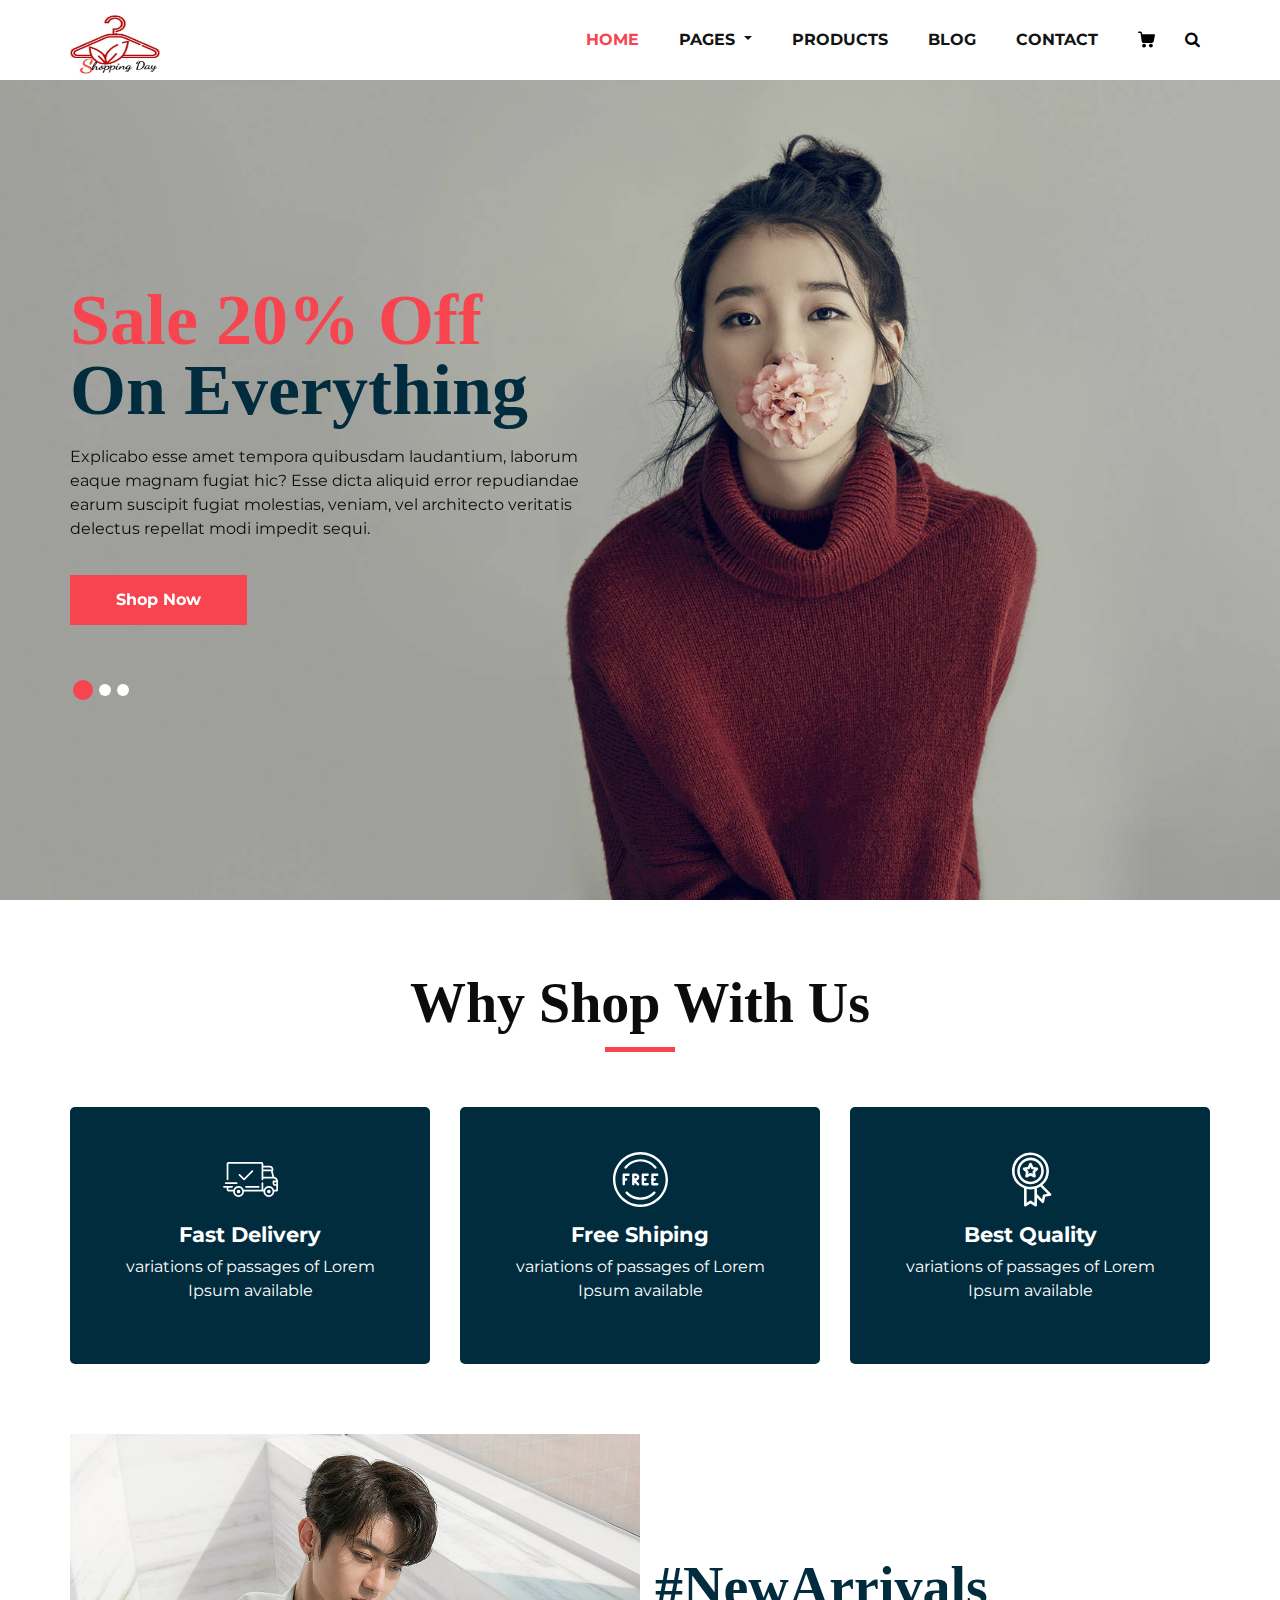
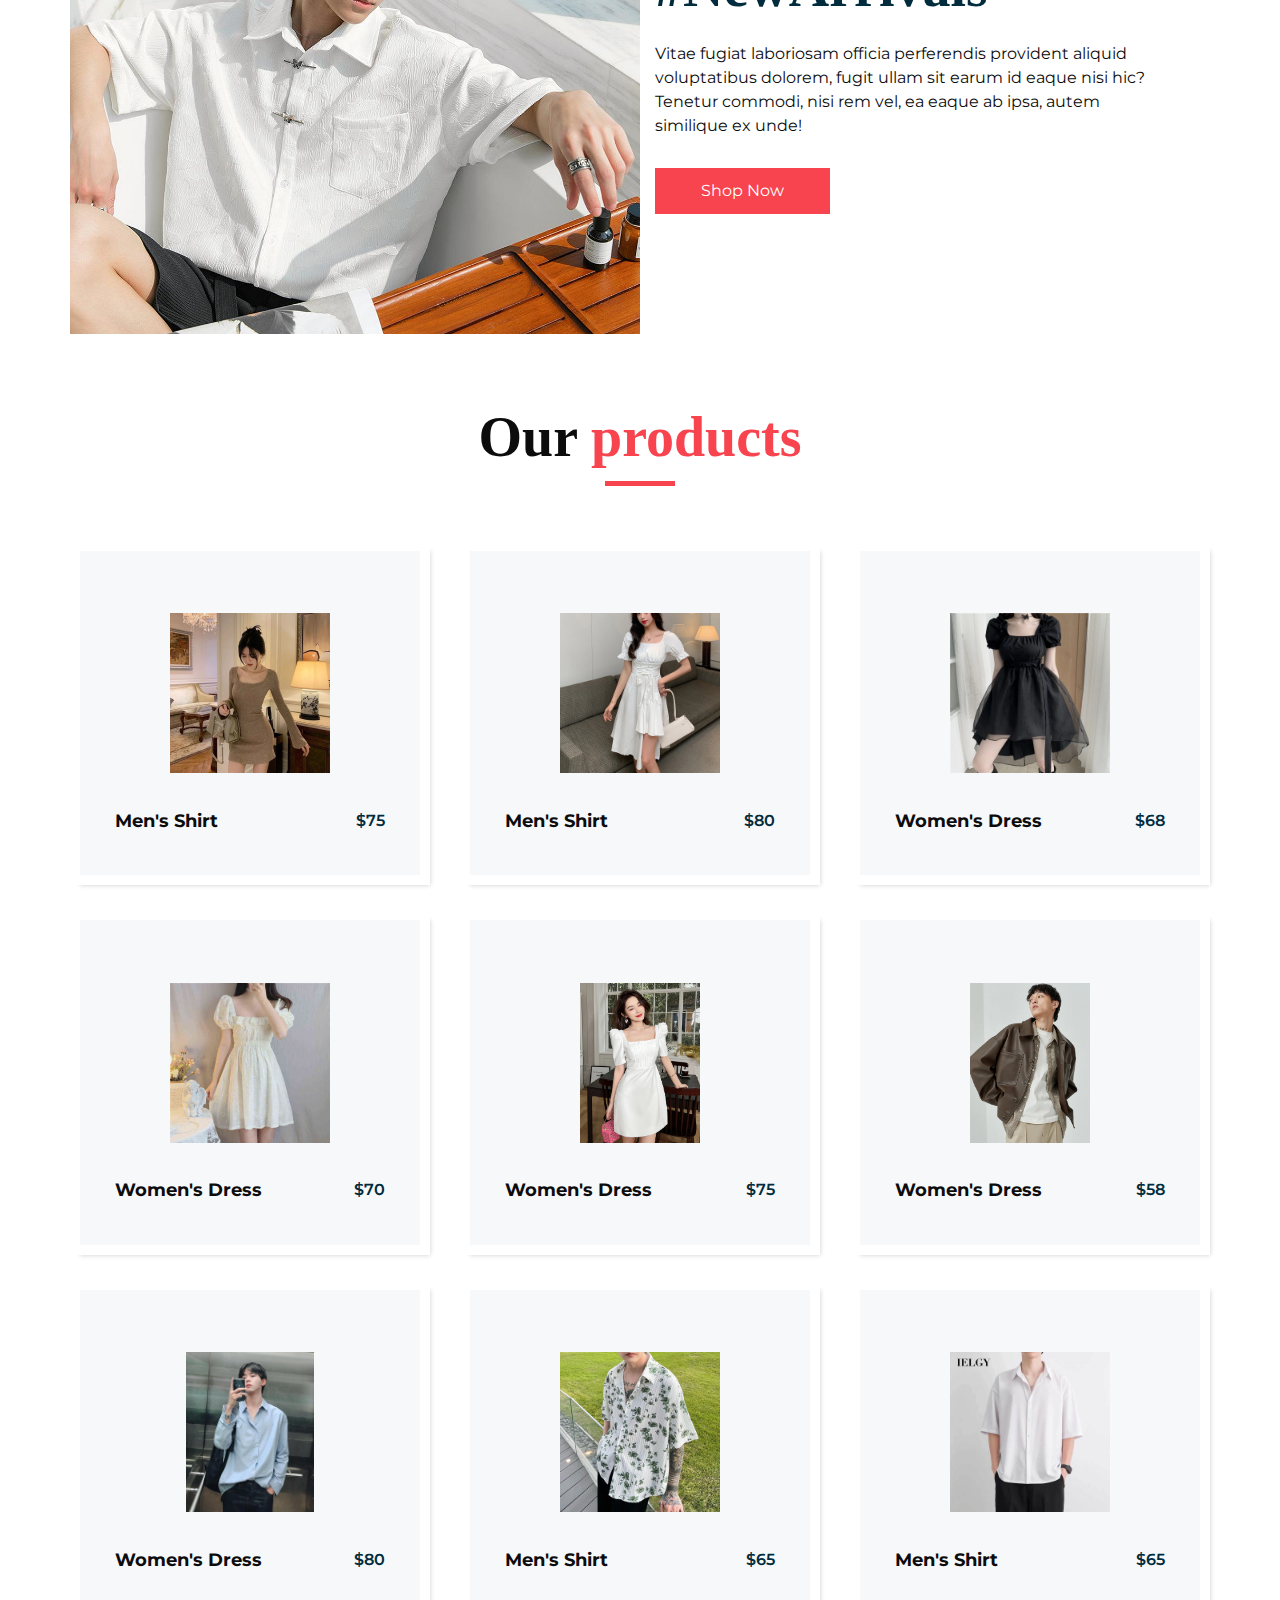
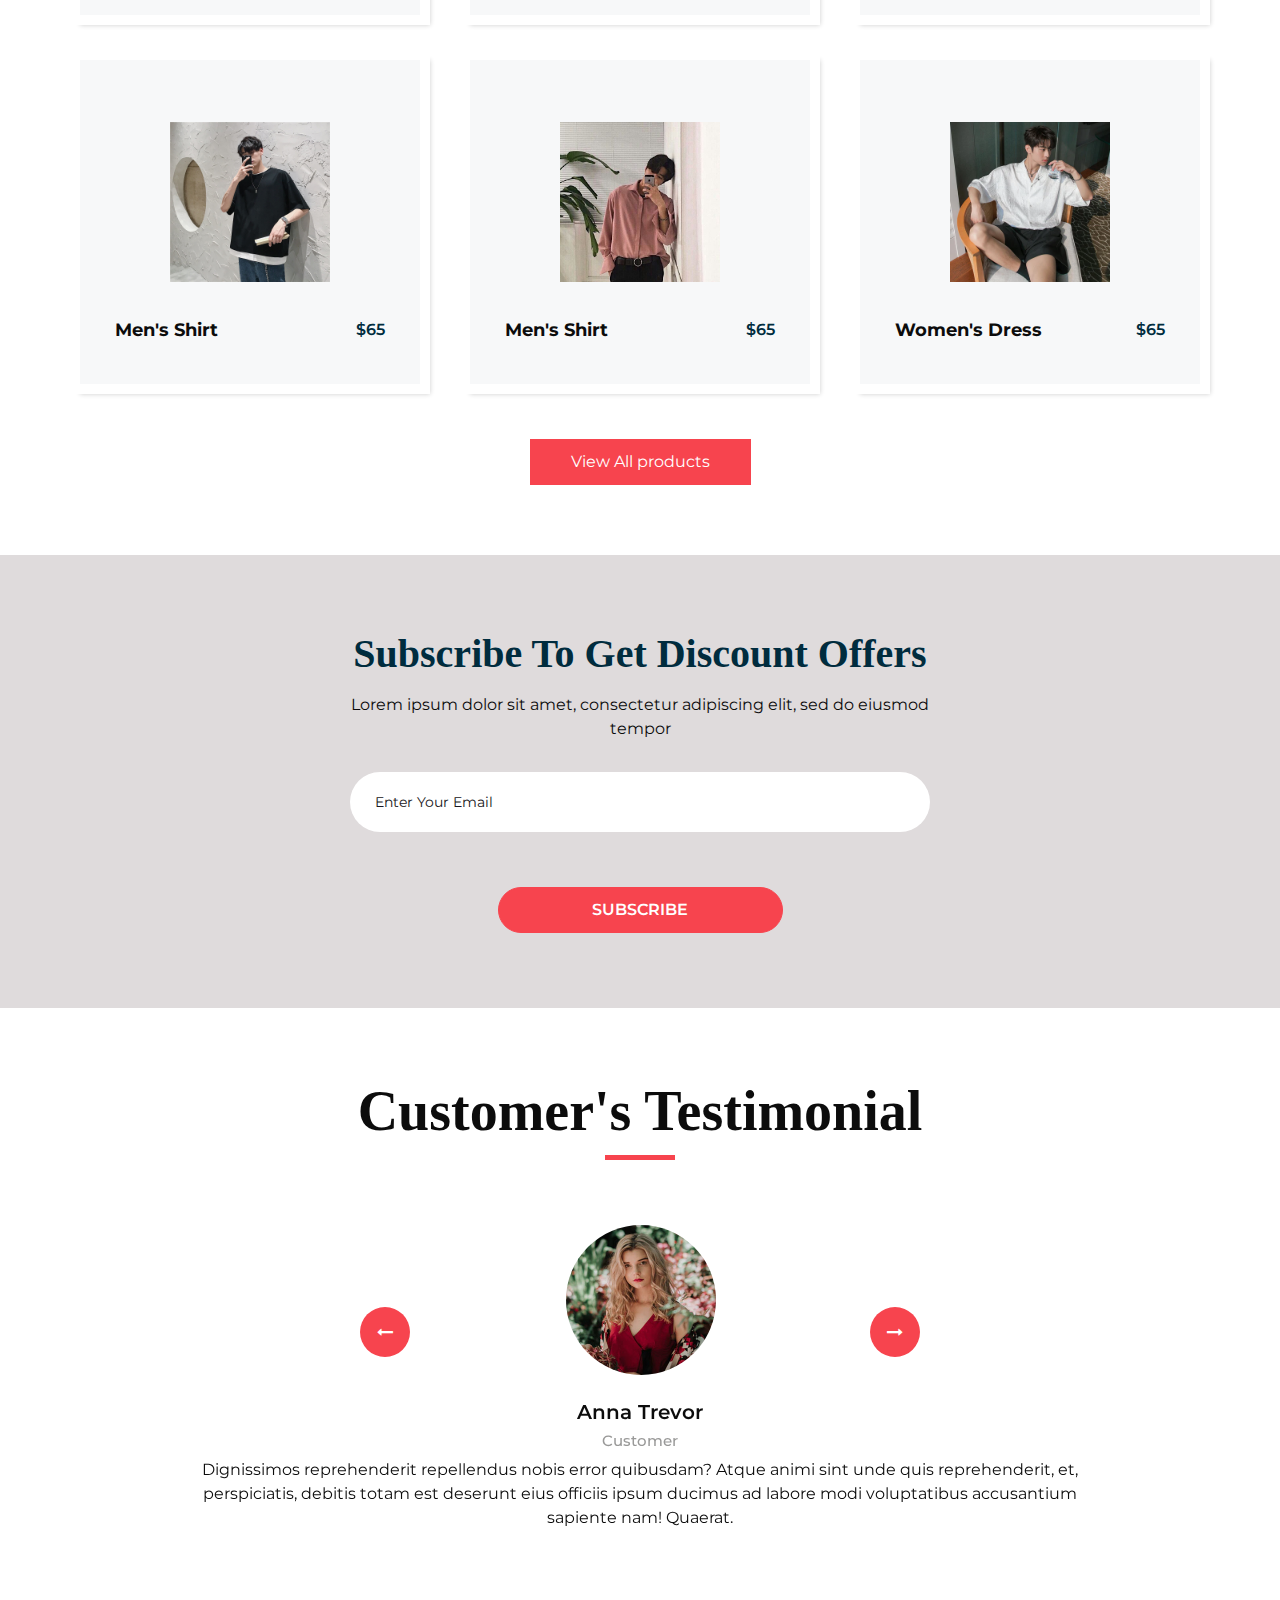
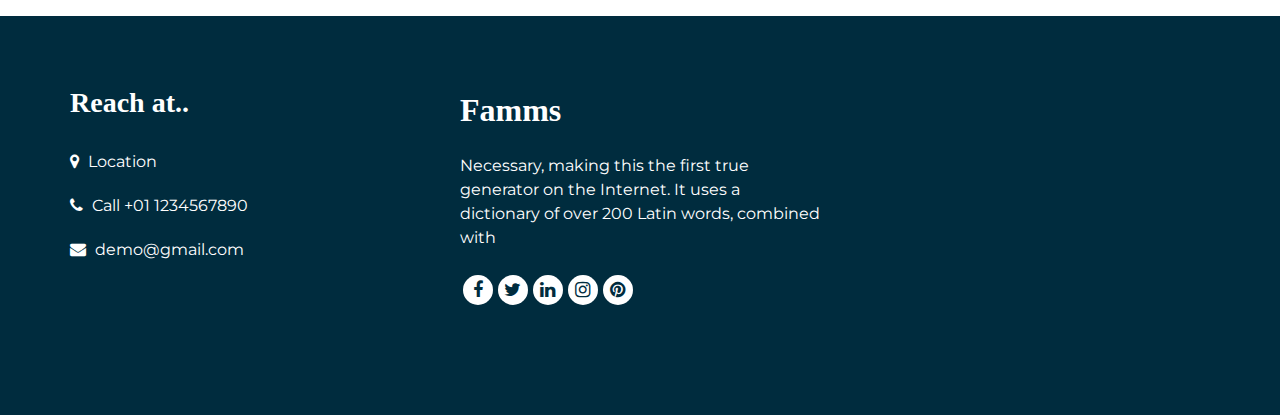
<file: index.html>
<!DOCTYPE html>
<html>
   <head>
      <!-- Basic -->
      <meta charset="utf-8" />
      <meta http-equiv="X-UA-Compatible" content="IE=edge" />
      <!-- Mobile Metas -->
      <meta name="viewport" content="width=device-width, initial-scale=1, shrink-to-fit=no" />
      <!-- Site Metas -->
      <meta name="keywords" content="" />
      <meta name="description" content="" />
      <meta name="author" content="" />
      <link rel="shortcut icon" href="images/hanger-logo.jpg" type="">
      <title>Clotheshop</title>
      <!-- bootstrap core css -->
      <link rel="stylesheet" type="text/css" href="css/bootstrap.css" />
      <!-- font awesome style -->
      <link href="css/font-awesome.min.css" rel="stylesheet" />
      <!-- Custom styles for this template -->
      <link href="css/style.css" rel="stylesheet" />
      <!-- responsive style -->
      <link href="css/responsive.css" rel="stylesheet" />
   </head>
   <body>
      <div class="hero_area">
         <!-- header section strats -->
         <header class="header_section">
            <div class="container">
               <nav class="navbar navbar-expand-lg custom_nav-container ">
                  <a class="navbar-brand" href="index.html"><img src="images/hanger-logo.jpg" alt="#" /></a>
                  <button class="navbar-toggler" type="button" data-toggle="collapse" data-target="#navbarSupportedContent" aria-controls="navbarSupportedContent" aria-expanded="false" aria-label="Toggle navigation">
                  <span class=""> </span>
                  </button>
                  <div class="collapse navbar-collapse" id="navbarSupportedContent">
                     <ul class="navbar-nav">
                        <li class="nav-item active">
                           <a class="nav-link" href="index.html">Home <span class="sr-only">(current)</span></a>
                        </li>
                       <li class="nav-item dropdown">
                           <a class="nav-link dropdown-toggle" href="#" data-toggle="dropdown" role="button" aria-haspopup="true" aria-expanded="true"> <span class="nav-label">Pages <span class="caret"></span></a>
                           <ul class="dropdown-menu">
                              <li><a href="about.html">About</a></li>
                              <li><a href="testimonial.html">Testimonial</a></li>
                           </ul>
                        </li>
                        <li class="nav-item">
                           <a class="nav-link" href="product.html">Products</a>
                        </li>
                        <li class="nav-item">
                           <a class="nav-link" href="blog_list.html">Blog</a>
                        </li>
                        <li class="nav-item">
                           <a class="nav-link" href="contact.html">Contact</a>
                        </li>
                        <li class="nav-item">
                           <a class="nav-link" href="#">
                              <svg version="1.1" id="Capa_1" xmlns="http://www.w3.org/2000/svg" xmlns:xlink="http://www.w3.org/1999/xlink" x="0px" y="0px" viewBox="0 0 456.029 456.029" style="enable-background:new 0 0 456.029 456.029;" xml:space="preserve">
                                 <g>
                                    <g>
                                       <path d="M345.6,338.862c-29.184,0-53.248,23.552-53.248,53.248c0,29.184,23.552,53.248,53.248,53.248
                                          c29.184,0,53.248-23.552,53.248-53.248C398.336,362.926,374.784,338.862,345.6,338.862z" />
                                    </g>
                                 </g>
                                 <g>
                                    <g>
                                       <path d="M439.296,84.91c-1.024,0-2.56-0.512-4.096-0.512H112.64l-5.12-34.304C104.448,27.566,84.992,10.67,61.952,10.67H20.48
                                          C9.216,10.67,0,19.886,0,31.15c0,11.264,9.216,20.48,20.48,20.48h41.472c2.56,0,4.608,2.048,5.12,4.608l31.744,216.064
                                          c4.096,27.136,27.648,47.616,55.296,47.616h212.992c26.624,0,49.664-18.944,55.296-45.056l33.28-166.4
                                          C457.728,97.71,450.56,86.958,439.296,84.91z" />
                                    </g>
                                 </g>
                                 <g>
                                    <g>
                                       <path d="M215.04,389.55c-1.024-28.16-24.576-50.688-52.736-50.688c-29.696,1.536-52.224,26.112-51.2,55.296
                                          c1.024,28.16,24.064,50.688,52.224,50.688h1.024C193.536,443.31,216.576,418.734,215.04,389.55z" />
                                    </g>
                                 </g>
                                 <g>
                                 </g>
                                 <g>
                                 </g>
                                 <g>
                                 </g>
                                 <g>
                                 </g>
                                 <g>
                                 </g>
                                 <g>
                                 </g>
                                 <g>
                                 </g>
                                 <g>
                                 </g>
                                 <g>
                                 </g>
                                 <g>
                                 </g>
                                 <g>
                                 </g>
                                 <g>
                                 </g>
                                 <g>
                                 </g>
                                 <g>
                                 </g>
                                 <g>
                                 </g>
                              </svg>
                           </a>
                        </li>
                        <form class="form-inline">
                           <button class="btn  my-2 my-sm-0 nav_search-btn" type="submit">
                           <i class="fa fa-search" aria-hidden="true"></i>
                           </button>
                        </form>
                     </ul>
                  </div>
               </nav>
            </div>
         </header>
         <!-- end header section -->
         <!-- slider section -->
         <section class="slider_section ">
            <div class="slider_bg_box">
               <img src="images/silde-bg.jpg" alt="">
            </div>
            <div id="customCarousel1" class="carousel slide" data-ride="carousel">
               <div class="carousel-inner">
                  <div class="carousel-item active">
                     <div class="container ">
                        <div class="row">
                           <div class="col-md-7 col-lg-6 ">
                              <div class="detail-box">
                                 <h1>
                                    <span>
                                    Sale 20% Off
                                    </span>
                                    <br>
                                    On Everything
                                 </h1>
                                 <p>
                                    Explicabo esse amet tempora quibusdam laudantium, laborum eaque magnam fugiat hic? Esse dicta aliquid error repudiandae earum suscipit fugiat molestias, veniam, vel architecto veritatis delectus repellat modi impedit sequi.
                                 </p>
                                 <div class="btn-box">
                                    <a href="type.html" class="btn1">
                                    Shop Now
                                    </a>
                                 </div>
                              </div>
                           </div>
                        </div>
                     </div>
                  </div>
                  <div class="carousel-item ">
                     <div class="container ">
                        <div class="row">
                           <div class="col-md-7 col-lg-6 ">
                              <div class="detail-box">
                                 <h1>
                                    <span>
                                    Sale 20% Off
                                    </span>
                                    <br>
                                    On Everything
                                 </h1>
                                 <p>
                                    Explicabo esse amet tempora quibusdam laudantium, laborum eaque magnam fugiat hic? Esse dicta aliquid error repudiandae earum suscipit fugiat molestias, veniam, vel architecto veritatis delectus repellat modi impedit sequi.
                                 </p>
                                 <div class="btn-box">
                                    <a href="type.html" class="btn1">
                                    Shop Now
                                    </a>
                                 </div>
                              </div>
                           </div>
                        </div>
                     </div>
                  </div>
                  <div class="carousel-item">
                     <div class="container ">
                        <div class="row">
                           <div class="col-md-7 col-lg-6 ">
                              <div class="detail-box">
                                 <h1>
                                    <span>
                                    Sale 20% Off
                                    </span>
                                    <br>
                                    On Everything
                                 </h1>
                                 <p>
                                    Explicabo esse amet tempora quibusdam laudantium, laborum eaque magnam fugiat hic? Esse dicta aliquid error repudiandae earum suscipit fugiat molestias, veniam, vel architecto veritatis delectus repellat modi impedit sequi.
                                 </p>
                                 <div class="btn-box">
                                    <a href="type.html" class="btn1">
                                    Shop Now
                                    </a>
                                 </div>
                              </div>
                           </div>
                        </div>
                     </div>
                  </div>
               </div>
               <div class="container">
                  <ol class="carousel-indicators">
                     <li data-target="#customCarousel1" data-slide-to="0" class="active"></li>
                     <li data-target="#customCarousel1" data-slide-to="1"></li>
                     <li data-target="#customCarousel1" data-slide-to="2"></li>
                  </ol>
               </div>
            </div>
         </section>
         <!-- end slider section -->
      </div>
      <!-- why section -->
      <section class="why_section layout_padding">
         <div class="container">
            <div class="heading_container heading_center">
               <h2>
                  Why Shop With Us
               </h2>
            </div>
            <div class="row">
               <div class="col-md-4">
                  <div class="box ">
                     <div class="img-box">
                        <svg version="1.1" id="Layer_1" xmlns="http://www.w3.org/2000/svg" xmlns:xlink="http://www.w3.org/1999/xlink" x="0px" y="0px" viewBox="0 0 512 512" style="enable-background:new 0 0 512 512;" xml:space="preserve">
                           <g>
                              <g>
                                 <path d="M476.158,231.363l-13.259-53.035c3.625-0.77,6.345-3.986,6.345-7.839v-8.551c0-18.566-15.105-33.67-33.67-33.67h-60.392
                                    V110.63c0-9.136-7.432-16.568-16.568-16.568H50.772c-9.136,0-16.568,7.432-16.568,16.568V256c0,4.427,3.589,8.017,8.017,8.017
                                    c4.427,0,8.017-3.589,8.017-8.017V110.63c0-0.295,0.239-0.534,0.534-0.534h307.841c0.295,0,0.534,0.239,0.534,0.534v145.372
                                    c0,4.427,3.589,8.017,8.017,8.017c4.427,0,8.017-3.589,8.017-8.017v-9.088h94.569c0.008,0,0.014,0.002,0.021,0.002
                                    c0.008,0,0.015-0.001,0.022-0.001c11.637,0.008,21.518,7.646,24.912,18.171h-24.928c-4.427,0-8.017,3.589-8.017,8.017v17.102
                                    c0,13.851,11.268,25.119,25.119,25.119h9.086v35.273h-20.962c-6.886-19.883-25.787-34.205-47.982-34.205
                                    s-41.097,14.322-47.982,34.205h-3.86v-60.393c0-4.427-3.589-8.017-8.017-8.017c-4.427,0-8.017,3.589-8.017,8.017v60.391H192.817
                                    c-6.886-19.883-25.787-34.205-47.982-34.205s-41.097,14.322-47.982,34.205H50.772c-0.295,0-0.534-0.239-0.534-0.534v-17.637
                                    h34.739c4.427,0,8.017-3.589,8.017-8.017s-3.589-8.017-8.017-8.017H8.017c-4.427,0-8.017,3.589-8.017,8.017
                                    s3.589,8.017,8.017,8.017h26.188v17.637c0,9.136,7.432,16.568,16.568,16.568h43.304c-0.002,0.178-0.014,0.355-0.014,0.534
                                    c0,27.996,22.777,50.772,50.772,50.772s50.772-22.776,50.772-50.772c0-0.18-0.012-0.356-0.014-0.534h180.67
                                    c-0.002,0.178-0.014,0.355-0.014,0.534c0,27.996,22.777,50.772,50.772,50.772c27.995,0,50.772-22.776,50.772-50.772
                                    c0-0.18-0.012-0.356-0.014-0.534h26.203c4.427,0,8.017-3.589,8.017-8.017v-85.511C512,251.989,496.423,234.448,476.158,231.363z
                                    M375.182,144.301h60.392c9.725,0,17.637,7.912,17.637,17.637v0.534h-78.029V144.301z M375.182,230.881v-52.376h71.235
                                    l13.094,52.376H375.182z M144.835,401.904c-19.155,0-34.739-15.583-34.739-34.739s15.584-34.739,34.739-34.739
                                    c19.155,0,34.739,15.583,34.739,34.739S163.99,401.904,144.835,401.904z M427.023,401.904c-19.155,0-34.739-15.583-34.739-34.739
                                    s15.584-34.739,34.739-34.739c19.155,0,34.739,15.583,34.739,34.739S446.178,401.904,427.023,401.904z M495.967,299.29h-9.086
                                    c-5.01,0-9.086-4.076-9.086-9.086v-9.086h18.171V299.29z" />
                              </g>
                           </g>
                           <g>
                              <g>
                                 <path d="M144.835,350.597c-9.136,0-16.568,7.432-16.568,16.568c0,9.136,7.432,16.568,16.568,16.568
                                    c9.136,0,16.568-7.432,16.568-16.568C161.403,358.029,153.971,350.597,144.835,350.597z" />
                              </g>
                           </g>
                           <g>
                              <g>
                                 <path d="M427.023,350.597c-9.136,0-16.568,7.432-16.568,16.568c0,9.136,7.432,16.568,16.568,16.568
                                    c9.136,0,16.568-7.432,16.568-16.568C443.591,358.029,436.159,350.597,427.023,350.597z" />
                              </g>
                           </g>
                           <g>
                              <g>
                                 <path d="M332.96,316.393H213.244c-4.427,0-8.017,3.589-8.017,8.017s3.589,8.017,8.017,8.017H332.96
                                    c4.427,0,8.017-3.589,8.017-8.017S337.388,316.393,332.96,316.393z" />
                              </g>
                           </g>
                           <g>
                              <g>
                                 <path d="M127.733,282.188H25.119c-4.427,0-8.017,3.589-8.017,8.017s3.589,8.017,8.017,8.017h102.614
                                    c4.427,0,8.017-3.589,8.017-8.017S132.16,282.188,127.733,282.188z" />
                              </g>
                           </g>
                           <g>
                              <g>
                                 <path d="M278.771,173.37c-3.13-3.13-8.207-3.13-11.337,0.001l-71.292,71.291l-37.087-37.087c-3.131-3.131-8.207-3.131-11.337,0
                                    c-3.131,3.131-3.131,8.206,0,11.337l42.756,42.756c1.565,1.566,3.617,2.348,5.668,2.348s4.104-0.782,5.668-2.348l76.96-76.96
                                    C281.901,181.576,281.901,176.501,278.771,173.37z" />
                              </g>
                           </g>
                           <g>
                           </g>
                           <g>
                           </g>
                           <g>
                           </g>
                           <g>
                           </g>
                           <g>
                           </g>
                           <g>
                           </g>
                           <g>
                           </g>
                           <g>
                           </g>
                           <g>
                           </g>
                           <g>
                           </g>
                           <g>
                           </g>
                           <g>
                           </g>
                           <g>
                           </g>
                           <g>
                           </g>
                           <g>
                           </g>
                        </svg>
                     </div>
                     <div class="detail-box">
                        <h5>
                           Fast Delivery
                        </h5>
                        <p>
                           variations of passages of Lorem Ipsum available
                        </p>
                     </div>
                  </div>
               </div>
               <div class="col-md-4">
                  <div class="box ">
                     <div class="img-box">
                        <svg version="1.1" id="Capa_1" xmlns="http://www.w3.org/2000/svg" xmlns:xlink="http://www.w3.org/1999/xlink" x="0px" y="0px" viewBox="0 0 490.667 490.667" style="enable-background:new 0 0 490.667 490.667;" xml:space="preserve">
                           <g>
                              <g>
                                 <path d="M138.667,192H96c-5.888,0-10.667,4.779-10.667,10.667V288c0,5.888,4.779,10.667,10.667,10.667s10.667-4.779,10.667-10.667
                                    v-74.667h32c5.888,0,10.667-4.779,10.667-10.667S144.555,192,138.667,192z" />
                              </g>
                           </g>
                           <g>
                              <g>
                                 <path d="M117.333,234.667H96c-5.888,0-10.667,4.779-10.667,10.667S90.112,256,96,256h21.333c5.888,0,10.667-4.779,10.667-10.667
                                    S123.221,234.667,117.333,234.667z" />
                              </g>
                           </g>
                           <g>
                              <g>
                                 <path d="M245.333,0C110.059,0,0,110.059,0,245.333s110.059,245.333,245.333,245.333s245.333-110.059,245.333-245.333
                                    S380.608,0,245.333,0z M245.333,469.333c-123.52,0-224-100.48-224-224s100.48-224,224-224s224,100.48,224,224
                                    S368.853,469.333,245.333,469.333z" />
                              </g>
                           </g>
                           <g>
                              <g>
                                 <path d="M386.752,131.989C352.085,88.789,300.544,64,245.333,64s-106.752,24.789-141.419,67.989
                                    c-3.691,4.587-2.965,11.307,1.643,14.997c4.587,3.691,11.307,2.965,14.976-1.643c30.613-38.144,76.096-60.011,124.8-60.011
                                    s94.187,21.867,124.779,60.011c2.112,2.624,5.205,3.989,8.32,3.989c2.368,0,4.715-0.768,6.677-2.347
                                    C389.717,143.296,390.443,136.576,386.752,131.989z" />
                              </g>
                           </g>
                           <g>
                              <g>
                                 <path d="M376.405,354.923c-4.224-4.032-11.008-3.861-15.061,0.405c-30.613,32.235-71.808,50.005-116.011,50.005
                                    s-85.397-17.771-115.989-50.005c-4.032-4.309-10.816-4.437-15.061-0.405c-4.309,4.053-4.459,10.816-0.405,15.083
                                    c34.667,36.544,81.344,56.661,131.456,56.661s96.789-20.117,131.477-56.661C380.864,365.739,380.693,358.976,376.405,354.923z" />
                              </g>
                           </g>
                           <g>
                              <g>
                                 <path d="M206.805,255.723c15.701-2.027,27.861-15.488,27.861-31.723c0-17.643-14.357-32-32-32h-21.333
                                    c-5.888,0-10.667,4.779-10.667,10.667v42.581c0,0.043,0,0.107,0,0.149V288c0,5.888,4.779,10.667,10.667,10.667
                                    S192,293.888,192,288v-16.917l24.448,24.469c2.091,2.069,4.821,3.115,7.552,3.115c2.731,0,5.461-1.045,7.531-3.136
                                    c4.16-4.16,4.16-10.923,0-15.083L206.805,255.723z M192,234.667v-21.333h10.667c5.867,0,10.667,4.779,10.667,10.667
                                    s-4.8,10.667-10.667,10.667H192z" />
                              </g>
                           </g>
                           <g>
                              <g>
                                 <path d="M309.333,277.333h-32v-64h32c5.888,0,10.667-4.779,10.667-10.667S315.221,192,309.333,192h-42.667
                                    c-5.888,0-10.667,4.779-10.667,10.667V288c0,5.888,4.779,10.667,10.667,10.667h42.667c5.888,0,10.667-4.779,10.667-10.667
                                    S315.221,277.333,309.333,277.333z" />
                              </g>
                           </g>
                           <g>
                              <g>
                                 <path d="M288,234.667h-21.333c-5.888,0-10.667,4.779-10.667,10.667S260.779,256,266.667,256H288
                                    c5.888,0,10.667-4.779,10.667-10.667S293.888,234.667,288,234.667z" />
                              </g>
                           </g>
                           <g>
                              <g>
                                 <path d="M394.667,277.333h-32v-64h32c5.888,0,10.667-4.779,10.667-10.667S400.555,192,394.667,192H352
                                    c-5.888,0-10.667,4.779-10.667,10.667V288c0,5.888,4.779,10.667,10.667,10.667h42.667c5.888,0,10.667-4.779,10.667-10.667
                                    S400.555,277.333,394.667,277.333z" />
                              </g>
                           </g>
                           <g>
                              <g>
                                 <path d="M373.333,234.667H352c-5.888,0-10.667,4.779-10.667,10.667S346.112,256,352,256h21.333
                                    c5.888,0,10.667-4.779,10.667-10.667S379.221,234.667,373.333,234.667z" />
                              </g>
                           </g>
                           <g>
                           </g>
                           <g>
                           </g>
                           <g>
                           </g>
                           <g>
                           </g>
                           <g>
                           </g>
                           <g>
                           </g>
                           <g>
                           </g>
                           <g>
                           </g>
                           <g>
                           </g>
                           <g>
                           </g>
                           <g>
                           </g>
                           <g>
                           </g>
                           <g>
                           </g>
                           <g>
                           </g>
                           <g>
                           </g>
                        </svg>
                     </div>
                     <div class="detail-box">
                        <h5>
                           Free Shiping
                        </h5>
                        <p>
                           variations of passages of Lorem Ipsum available
                        </p>
                     </div>
                  </div>
               </div>
               <div class="col-md-4">
                  <div class="box ">
                     <div class="img-box">
                        <svg id="_30_Premium" height="512" viewBox="0 0 512 512" width="512" xmlns="http://www.w3.org/2000/svg" data-name="30_Premium">
                           <g id="filled">
                              <path d="m252.92 300h3.08a124.245 124.245 0 1 0 -4.49-.09c.075.009.15.023.226.03.394.039.789.06 1.184.06zm-96.92-124a100 100 0 1 1 100 100 100.113 100.113 0 0 1 -100-100z" />
                              <path d="m447.445 387.635-80.4-80.4a171.682 171.682 0 0 0 60.955-131.235c0-94.841-77.159-172-172-172s-172 77.159-172 172c0 73.747 46.657 136.794 112 161.2v158.8c-.3 9.289 11.094 15.384 18.656 9.984l41.344-27.562 41.344 27.562c7.574 5.4 18.949-.7 18.656-9.984v-70.109l46.6 46.594c6.395 6.789 18.712 3.025 20.253-6.132l9.74-48.724 48.725-9.742c9.163-1.531 12.904-13.893 6.127-20.252zm-339.445-211.635c0-81.607 66.393-148 148-148s148 66.393 148 148-66.393 148-148 148-148-66.393-148-148zm154.656 278.016a12 12 0 0 0 -13.312 0l-29.344 19.562v-129.378a172.338 172.338 0 0 0 72 0v129.38zm117.381-58.353a12 12 0 0 0 -9.415 9.415l-6.913 34.58-47.709-47.709v-54.749a171.469 171.469 0 0 0 31.467-15.6l67.151 67.152z" />
                              <path d="m287.62 236.985c8.349 4.694 19.251-3.212 17.367-12.618l-5.841-35.145 25.384-25c7.049-6.5 2.89-19.3-6.634-20.415l-35.23-5.306-15.933-31.867c-4.009-8.713-17.457-8.711-21.466 0l-15.933 31.866-35.23 5.306c-9.526 1.119-13.681 13.911-6.634 20.415l25.384 25-5.841 35.145c-1.879 9.406 9 17.31 17.367 12.618l31.62-16.414zm-53-32.359 2.928-17.615a12 12 0 0 0 -3.417-10.516l-12.721-12.531 17.658-2.66a12 12 0 0 0 8.947-6.5l7.985-15.971 7.985 15.972a12 12 0 0 0 8.947 6.5l17.658 2.66-12.723 12.535a12 12 0 0 0 -3.417 10.516l2.928 17.615-15.849-8.231a12 12 0 0 0 -11.058 0z" />
                           </g>
                        </svg>
                     </div>
                     <div class="detail-box">
                        <h5>
                           Best Quality
                        </h5>
                        <p>
                           variations of passages of Lorem Ipsum available
                        </p>
                     </div>
                  </div>
               </div>
            </div>
         </div>
      </section>
      <!-- end why section -->
      
      <!-- arrival section -->
      <section class="arrival_section">
         <div class="container">
            <div class="box">
               <div class="arrival_bg_box">
                  <img src="images/men-bg.jpg" alt="">
               </div>
               <div class="row">
                  <div class="col-md-6 ml-auto">
                     <div class="heading_container remove_line_bt">
                        <h2>
                           #NewArrivals
                        </h2>
                     </div>
                     <p style="margin-top: 20px;margin-bottom: 30px;">
                        Vitae fugiat laboriosam officia perferendis provident aliquid voluptatibus dolorem, fugit ullam sit earum id eaque nisi hic? Tenetur commodi, nisi rem vel, ea eaque ab ipsa, autem similique ex unde!
                     </p>
                     <a href="">
                     Shop Now
                     </a>
                  </div>
               </div>
            </div>
         </div>
      </section>
      <!-- end arrival section -->
      
      <!-- product section -->
      <section class="product_section layout_padding">
         <div class="container">
            <div class="heading_container heading_center">
               <h2>
                  Our <span>products</span>
               </h2>
            </div>
            <div class="row">
               <div class="col-sm-6 col-md-4 col-lg-4">
                  <div class="box">
                     <div class="option_container">
                        <div class="options">
                           <a href="" class="option1">
                           Men's Shirt
                           </a>
                           <a href="" class="option2">
                           Buy Now
                           </a>
                        </div>
                     </div>
                     <div class="img-box">
                        <img src="images/d11.webp" alt="">
                     </div>
                     <div class="detail-box">
                        <h5>
                           Men's Shirt
                        </h5>
                        <h6>
                           $75
                        </h6>
                     </div>
                  </div>
               </div>
               <div class="col-sm-6 col-md-4 col-lg-4">
                  <div class="box">
                     <div class="option_container">
                        <div class="options">
                           <a href="" class="option1">
                           Add To Cart
                           </a>
                           <a href="" class="option2">
                           Buy Now
                           </a>
                        </div>
                     </div>
                     <div class="img-box">
                        <img src="images/d4.webp" alt="">
                     </div>
                     <div class="detail-box">
                        <h5>
                           Men's Shirt
                        </h5>
                        <h6>
                           $80
                        </h6>
                     </div>
                  </div>
               </div>
               <div class="col-sm-6 col-md-4 col-lg-4">
                  <div class="box">
                     <div class="option_container">
                        <div class="options">
                           <a href="" class="option1">
                           Add To Cart
                           </a>
                           <a href="" class="option2">
                           Buy Now
                           </a>
                        </div>
                     </div>
                     <div class="img-box">
                        <img src="images/d6.webp" alt="">
                     </div>
                     <div class="detail-box">
                        <h5>
                           Women's Dress
                        </h5>
                        <h6>
                           $68
                        </h6>
                     </div>
                  </div>
               </div>
               <div class="col-sm-6 col-md-4 col-lg-4">
                  <div class="box">
                     <div class="option_container">
                        <div class="options">
                           <a href="" class="option1">
                           Add To Cart
                           </a>
                           <a href="" class="option2">
                           Buy Now
                           </a>
                        </div>
                     </div>
                     <div class="img-box">
                        <img src="images/d12.jpg" alt="">
                     </div>
                     <div class="detail-box">
                        <h5>
                           Women's Dress
                        </h5>
                        <h6>
                           $70
                        </h6>
                     </div>
                  </div>
               </div>
               <div class="col-sm-6 col-md-4 col-lg-4">
                  <div class="box">
                     <div class="option_container">
                        <div class="options">
                           <a href="" class="option1">
                           Add To Cart
                           </a>
                           <a href="" class="option2">
                           Buy Now
                           </a>
                        </div>
                     </div>
                     <div class="img-box">
                        <img src="images/d5.webp" alt="">
                     </div>
                     <div class="detail-box">
                        <h5>
                           Women's Dress
                        </h5>
                        <h6>
                           $75
                        </h6>
                     </div>
                  </div>
               </div>
               <div class="col-sm-6 col-md-4 col-lg-4">
                  <div class="box">
                     <div class="option_container">
                        <div class="options">
                           <a href="" class="option1">
                           Add To Cart
                           </a>
                           <a href="" class="option2">
                           Buy Now
                           </a>
                        </div>
                     </div>
                     <div class="img-box">
                        <img src="images/men11.webp" alt="">
                     </div>
                     <div class="detail-box">
                        <h5>
                           Women's Dress
                        </h5>
                        <h6>
                           $58
                        </h6>
                     </div>
                  </div>
               </div>
               <div class="col-sm-6 col-md-4 col-lg-4">
                  <div class="box">
                     <div class="option_container">
                        <div class="options">
                           <a href="" class="option1">
                           Add To Cart
                           </a>
                           <a href="" class="option2">
                           Buy Now
                           </a>
                        </div>
                     </div>
                     <div class="img-box">
                        <img src="images/men7.jpg" alt="">
                     </div>
                     <div class="detail-box">
                        <h5>
                           Women's Dress
                        </h5>
                        <h6>
                           $80
                        </h6>
                     </div>
                  </div>
               </div>
               <div class="col-sm-6 col-md-4 col-lg-4">
                  <div class="box">
                     <div class="option_container">
                        <div class="options">
                           <a href="" class="option1">
                           Add To Cart
                           </a>
                           <a href="" class="option2">
                           Buy Now
                           </a>
                        </div>
                     </div>
                     <div class="img-box">
                        <img src="images/men12.jpg" alt="">
                     </div>
                     <div class="detail-box">
                        <h5>
                           Men's Shirt
                        </h5>
                        <h6>
                           $65
                        </h6>
                     </div>
                  </div>
               </div>
               <div class="col-sm-6 col-md-4 col-lg-4">
                  <div class="box">
                     <div class="option_container">
                        <div class="options">
                           <a href="" class="option1">
                           Add To Cart
                           </a>
                           <a href="" class="option2">
                           Buy Now
                           </a>
                        </div>
                     </div>
                     <div class="img-box">
                        <img src="images/men9.jpg" alt="">
                     </div>
                     <div class="detail-box">
                        <h5>
                           Men's Shirt
                        </h5>
                        <h6>
                           $65
                        </h6>
                     </div>
                  </div>
               </div>
               <div class="col-sm-6 col-md-4 col-lg-4">
                  <div class="box">
                     <div class="option_container">
                        <div class="options">
                           <a href="" class="option1">
                           Add To Cart
                           </a>
                           <a href="" class="option2">
                           Buy Now
                           </a>
                        </div>
                     </div>
                     <div class="img-box">
                        <img src="images/men5.jpg" alt="">
                     </div>
                     <div class="detail-box">
                        <h5>
                           Men's Shirt
                        </h5>
                        <h6>
                           $65
                        </h6>
                     </div>
                  </div>
               </div>
               <div class="col-sm-6 col-md-4 col-lg-4">
                  <div class="box">
                     <div class="option_container">
                        <div class="options">
                           <a href="" class="option1">
                           Add To Cart
                           </a>
                           <a href="" class="option2">
                           Buy Now
                           </a>
                        </div>
                     </div>
                     <div class="img-box">
                        <img src="images/men6.jpg" alt="">
                     </div>
                     <div class="detail-box">
                        <h5>
                           Men's Shirt
                        </h5>
                        <h6>
                           $65
                        </h6>
                     </div>
                  </div>
               </div>
               <div class="col-sm-6 col-md-4 col-lg-4">
                  <div class="box">
                     <div class="option_container">
                        <div class="options">
                           <a href="" class="option1">
                           Add To Cart
                           </a>
                           <a href="" class="option2">
                           Buy Now
                           </a>
                        </div>
                     </div>
                     <div class="img-box">
                        <img src="images/men2.webp" alt="">
                     </div>
                     <div class="detail-box">
                        <h5>
                           Women's Dress
                        </h5>
                        <h6>
                           $65
                        </h6>
                     </div>
                  </div>
               </div>
            </div>
            <div class="btn-box">
               <a href="">
               View All products
               </a>
            </div>
         </div>
      </section>
      <!-- end product section -->

      <!-- subscribe section -->
      <section class="subscribe_section">
         <div class="container-fuild">
            <div class="box">
               <div class="row">
                  <div class="col-md-6 offset-md-3">
                     <div class="subscribe_form ">
                        <div class="heading_container heading_center">
                           <h3>Subscribe To Get Discount Offers</h3>
                        </div>
                        <p>Lorem ipsum dolor sit amet, consectetur adipiscing elit, sed do eiusmod tempor</p>
                        <form action="">
                           <input type="email" placeholder="Enter your email">
                           <button>
                           subscribe
                           </button>
                        </form>
                     </div>
                  </div>
               </div>
            </div>
         </div>
      </section>
      <!-- end subscribe section -->
      <!-- client section -->
      <section class="client_section layout_padding">
         <div class="container">
            <div class="heading_container heading_center">
               <h2>
                  Customer's Testimonial
               </h2>
            </div>
            <div id="carouselExample3Controls" class="carousel slide" data-ride="carousel">
               <div class="carousel-inner">
                  <div class="carousel-item active">
                     <div class="box col-lg-10 mx-auto">
                        <div class="img_container">
                           <div class="img-box">
                              <div class="img_box-inner">
                                 <img src="images/client.jpg" alt="">
                              </div>
                           </div>
                        </div>
                        <div class="detail-box">
                           <h5>
                              Anna Trevor
                           </h5>
                           <h6>
                              Customer
                           </h6>
                           <p>
                              Dignissimos reprehenderit repellendus nobis error quibusdam? Atque animi sint unde quis reprehenderit, et, perspiciatis, debitis totam est deserunt eius officiis ipsum ducimus ad labore modi voluptatibus accusantium sapiente nam! Quaerat.
                           </p>
                        </div>
                     </div>
                  </div>
                  <div class="carousel-item">
                     <div class="box col-lg-10 mx-auto">
                        <div class="img_container">
                           <div class="img-box">
                              <div class="img_box-inner">
                                 <img src="images/client.jpg" alt="">
                              </div>
                           </div>
                        </div>
                        <div class="detail-box">
                           <h5>
                              Anna Trevor
                           </h5>
                           <h6>
                              Customer
                           </h6>
                           <p>
                              Dignissimos reprehenderit repellendus nobis error quibusdam? Atque animi sint unde quis reprehenderit, et, perspiciatis, debitis totam est deserunt eius officiis ipsum ducimus ad labore modi voluptatibus accusantium sapiente nam! Quaerat.
                           </p>
                        </div>
                     </div>
                  </div>
                  <div class="carousel-item">
                     <div class="box col-lg-10 mx-auto">
                        <div class="img_container">
                           <div class="img-box">
                              <div class="img_box-inner">
                                 <img src="images/client.jpg" alt="">
                              </div>
                           </div>
                        </div>
                        <div class="detail-box">
                           <h5>
                              Anna Trevor
                           </h5>
                           <h6>
                              Customer
                           </h6>
                           <p>
                              Dignissimos reprehenderit repellendus nobis error quibusdam? Atque animi sint unde quis reprehenderit, et, perspiciatis, debitis totam est deserunt eius officiis ipsum ducimus ad labore modi voluptatibus accusantium sapiente nam! Quaerat.
                           </p>
                        </div>
                     </div>
                  </div>
               </div>
               <div class="carousel_btn_box">
                  <a class="carousel-control-prev" href="#carouselExample3Controls" role="button" data-slide="prev">
                  <i class="fa fa-long-arrow-left" aria-hidden="true"></i>
                  <span class="sr-only">Previous</span>
                  </a>
                  <a class="carousel-control-next" href="#carouselExample3Controls" role="button" data-slide="next">
                  <i class="fa fa-long-arrow-right" aria-hidden="true"></i>
                  <span class="sr-only">Next</span>
                  </a>
               </div>
            </div>
         </div>
      </section>
      <!-- end client section -->
      <!-- footer start -->
      <footer class="footer_section">
         <div class="container">
            <div class="row">
               <div class="col-md-4 footer-col">
                  <div class="footer_contact">
                     <h4>
                        Reach at..
                     </h4>
                     <div class="contact_link_box">
                        <a href="">
                        <i class="fa fa-map-marker" aria-hidden="true"></i>
                        <span>
                        Location
                        </span>
                        </a>
                        <a href="">
                        <i class="fa fa-phone" aria-hidden="true"></i>
                        <span>
                        Call +01 1234567890
                        </span>
                        </a>
                        <a href="">
                        <i class="fa fa-envelope" aria-hidden="true"></i>
                        <span>
                        demo@gmail.com
                        </span>
                        </a>
                     </div>
                  </div>
               </div>
               <div class="col-md-4 footer-col">
                  <div class="footer_detail">
                     <a href="index.html" class="footer-logo">
                     Famms
                     </a>
                     <p>
                        Necessary, making this the first true generator on the Internet. It uses a dictionary of over 200 Latin words, combined with
                     </p>
                     <div class="footer_social">
                        <a href="">
                        <i class="fa fa-facebook" aria-hidden="true"></i>
                        </a>
                        <a href="">
                        <i class="fa fa-twitter" aria-hidden="true"></i>
                        </a>
                        <a href="">
                        <i class="fa fa-linkedin" aria-hidden="true"></i>
                        </a>
                        <a href="">
                        <i class="fa fa-instagram" aria-hidden="true"></i>
                        </a>
                        <a href="">
                        <i class="fa fa-pinterest" aria-hidden="true"></i>
                        </a>
                     </div>
                  </div>
               </div>
               <div class="col-md-4 footer-col">
                  <div class="map_container">
                     <div class="map">
                        <div id="googleMap"></div>
                     </div>
                  </div>
               </div>
            </div>
         </div>
      </footer>
      <!-- footer end -->
      <!-- jQery -->
      <script src="js/jquery-3.4.1.min.js"></script>
      <!-- popper js -->
      <script src="js/popper.min.js"></script>
      <!-- bootstrap js -->
      <script src="js/bootstrap.js"></script>
      <!-- custom js -->
      <script src="js/custom.js"></script>
   </body>
</html>
</file>
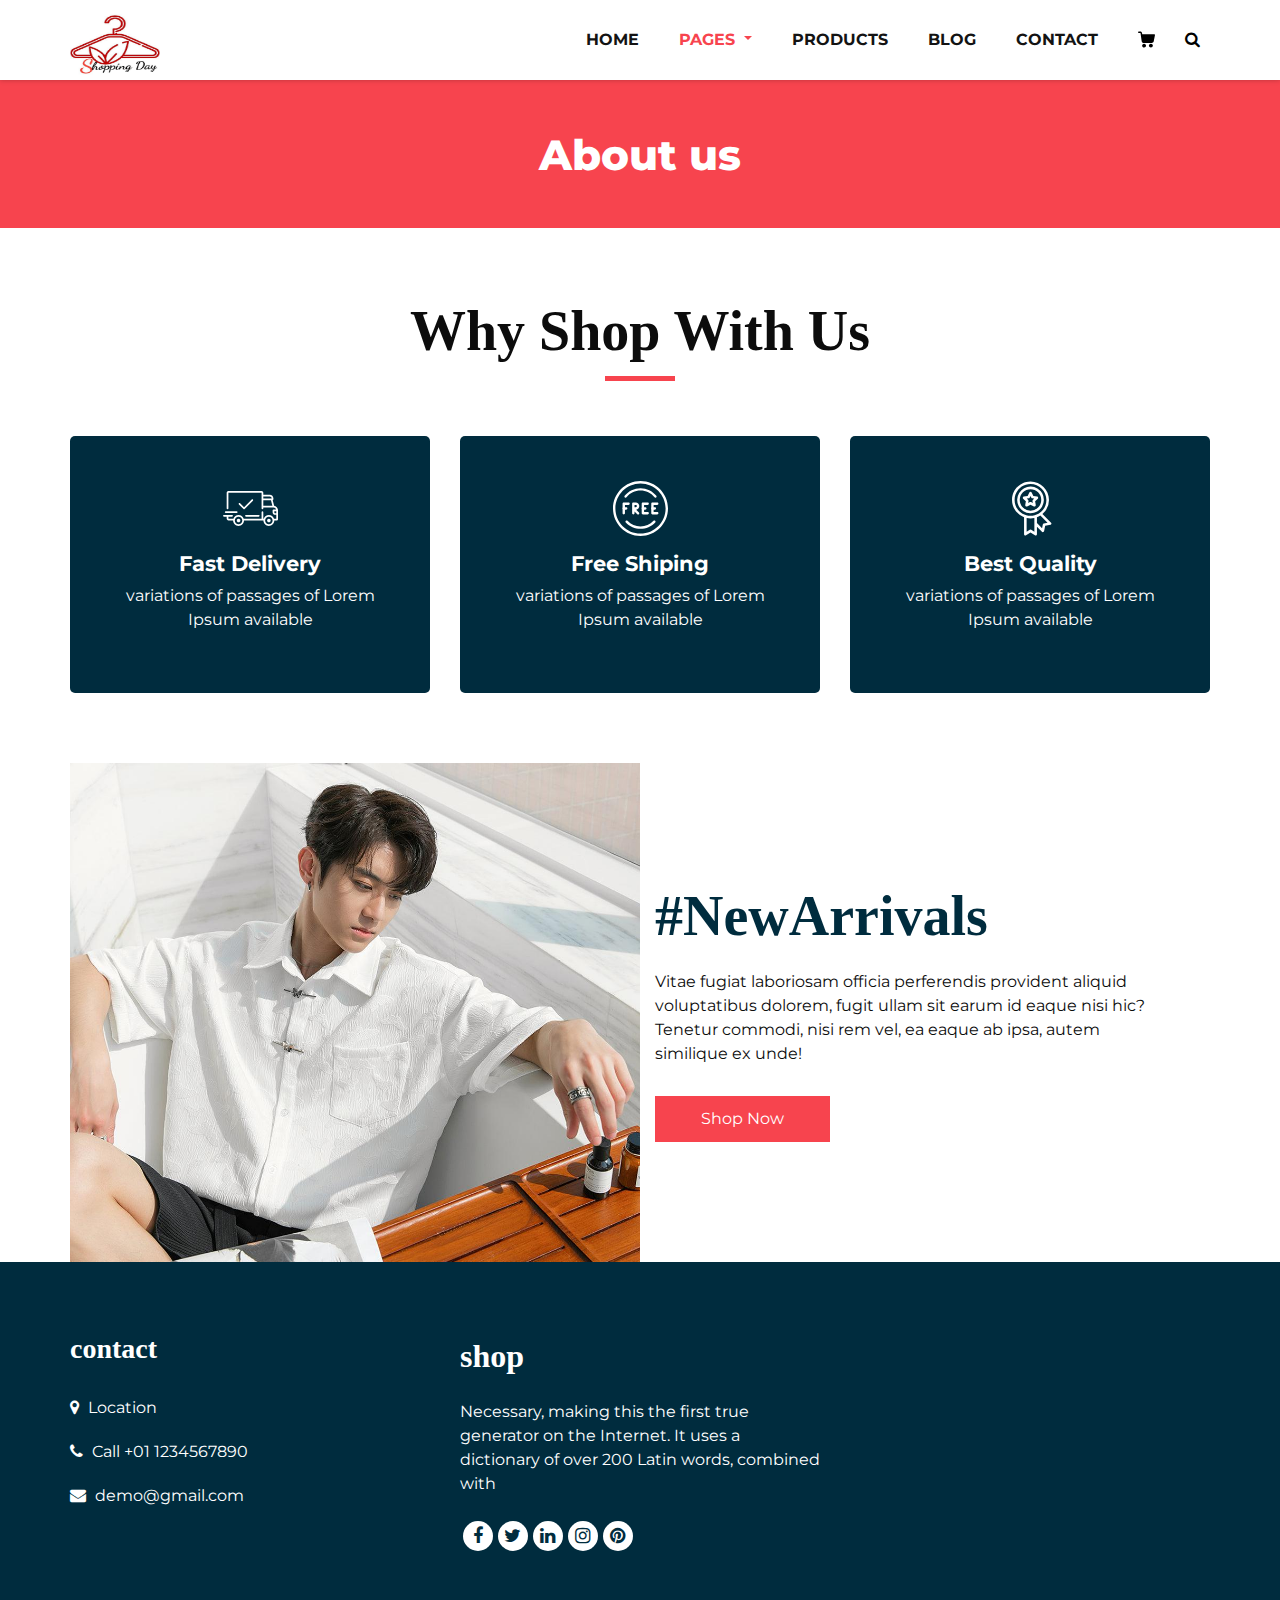
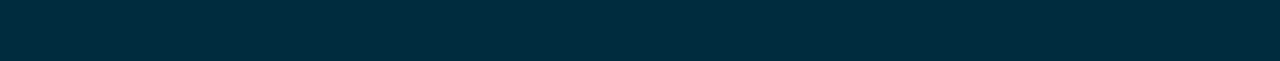
<file: about.html>
<!DOCTYPE html>
<html>
   <head>
      <!-- Basic -->
      <meta charset="utf-8" />
      <meta http-equiv="X-UA-Compatible" content="IE=edge" />
      <!-- Mobile Metas -->
      <meta name="viewport" content="width=device-width, initial-scale=1, shrink-to-fit=no" />
      <!-- Site Metas -->
      <meta name="keywords" content="" />
      <meta name="description" content="" />
      <meta name="author" content="" />
      <link rel="shortcut icon" href="images/hanger-logo.jpg" type="">
      <title>Clothes-shop</title>
      <!-- bootstrap core css -->
      <link rel="stylesheet" type="text/css" href="css/bootstrap.css" />
      <!-- font awesome style -->
      <link href="css/font-awesome.min.css" rel="stylesheet" />
      <!-- Custom styles for this template -->
      <link href="css/style.css" rel="stylesheet" />
      <!-- responsive style -->
      <link href="css/responsive.css" rel="stylesheet" />
   </head>
   <body class="sub_page">
      <div class="hero_area">
         <!-- header section strats -->
         <header class="header_section">
            <div class="container">
               <nav class="navbar navbar-expand-lg custom_nav-container ">
                  <a class="navbar-brand" href="index.html"><img src="images/hanger-logo.jpg" alt="#" /></a>
                  <button class="navbar-toggler" type="button" data-toggle="collapse" data-target="#navbarSupportedContent" aria-controls="navbarSupportedContent" aria-expanded="false" aria-label="Toggle navigation">
                  <span class=""> </span>
                  </button>
                  <div class="collapse navbar-collapse" id="navbarSupportedContent">
                     <ul class="navbar-nav">
                        <li class="nav-item">
                           <a class="nav-link" href="index.html">Home <span class="sr-only">(current)</span></a>
                        </li>
                        <li class="nav-item dropdown active">
                           <a class="nav-link dropdown-toggle" href="#" data-toggle="dropdown" role="button" aria-haspopup="true" aria-expanded="true"> <span class="nav-label">Pages <span class="caret"></span></a>
                           <ul class="dropdown-menu">
                              <li><a href="about.html">About</a></li>
                              <li><a href="testimonial.html">Testimonial</a></li>
                           </ul>
                        </li>
                        <li class="nav-item">
                           <a class="nav-link" href="product.html">Products</a>
                        </li>
                        <li class="nav-item">
                           <a class="nav-link" href="blog_list.html">Blog</a>
                        </li>
                        <li class="nav-item">
                           <a class="nav-link" href="contact.html">Contact</a>
                        </li>
                        <li class="nav-item">
                           <a class="nav-link" href="#">
                              <svg version="1.1" id="Capa_1" xmlns="http://www.w3.org/2000/svg" xmlns:xlink="http://www.w3.org/1999/xlink" x="0px" y="0px" viewBox="0 0 456.029 456.029" style="enable-background:new 0 0 456.029 456.029;" xml:space="preserve">
                                 <g>
                                    <g>
                                       <path d="M345.6,338.862c-29.184,0-53.248,23.552-53.248,53.248c0,29.184,23.552,53.248,53.248,53.248
                                          c29.184,0,53.248-23.552,53.248-53.248C398.336,362.926,374.784,338.862,345.6,338.862z" />
                                    </g>
                                 </g>
                                 <g>
                                    <g>
                                       <path d="M439.296,84.91c-1.024,0-2.56-0.512-4.096-0.512H112.64l-5.12-34.304C104.448,27.566,84.992,10.67,61.952,10.67H20.48
                                          C9.216,10.67,0,19.886,0,31.15c0,11.264,9.216,20.48,20.48,20.48h41.472c2.56,0,4.608,2.048,5.12,4.608l31.744,216.064
                                          c4.096,27.136,27.648,47.616,55.296,47.616h212.992c26.624,0,49.664-18.944,55.296-45.056l33.28-166.4
                                          C457.728,97.71,450.56,86.958,439.296,84.91z" />
                                    </g>
                                 </g>
                                 <g>
                                    <g>
                                       <path d="M215.04,389.55c-1.024-28.16-24.576-50.688-52.736-50.688c-29.696,1.536-52.224,26.112-51.2,55.296
                                          c1.024,28.16,24.064,50.688,52.224,50.688h1.024C193.536,443.31,216.576,418.734,215.04,389.55z" />
                                    </g>
                                 </g>
                                 <g>
                                 </g>
                                 <g>
                                 </g>
                                 <g>
                                 </g>
                                 <g>
                                 </g>
                                 <g>
                                 </g>
                                 <g>
                                 </g>
                                 <g>
                                 </g>
                                 <g>
                                 </g>
                                 <g>
                                 </g>
                                 <g>
                                 </g>
                                 <g>
                                 </g>
                                 <g>
                                 </g>
                                 <g>
                                 </g>
                                 <g>
                                 </g>
                                 <g>
                                 </g>
                              </svg>
                           </a>
                        </li>
                        <form class="form-inline">
                           <button class="btn  my-2 my-sm-0 nav_search-btn" type="submit">
                           <i class="fa fa-search" aria-hidden="true"></i>
                           </button>
                        </form>
                     </ul>
                  </div>
               </nav>
            </div>
         </header>
         <!-- end header section -->
      </div>
      <!-- inner page section -->
      <section class="inner_page_head">
         <div class="container_fuild">
            <div class="row">
               <div class="col-md-12">
                  <div class="full">
                     <h3>About us</h3>
                  </div>
               </div>
            </div>
         </div>
      </section>
      <!-- end inner page section -->
      <!-- why section -->
      <section class="why_section layout_padding">
         <div class="container">
            <div class="heading_container heading_center">
               <h2>
                  Why Shop With Us
               </h2>
            </div>
            <div class="row">
               <div class="col-md-4">
                  <div class="box ">
                     <div class="img-box">
                        <svg version="1.1" id="Layer_1" xmlns="http://www.w3.org/2000/svg" xmlns:xlink="http://www.w3.org/1999/xlink" x="0px" y="0px" viewBox="0 0 512 512" style="enable-background:new 0 0 512 512;" xml:space="preserve">
                           <g>
                              <g>
                                 <path d="M476.158,231.363l-13.259-53.035c3.625-0.77,6.345-3.986,6.345-7.839v-8.551c0-18.566-15.105-33.67-33.67-33.67h-60.392
                                    V110.63c0-9.136-7.432-16.568-16.568-16.568H50.772c-9.136,0-16.568,7.432-16.568,16.568V256c0,4.427,3.589,8.017,8.017,8.017
                                    c4.427,0,8.017-3.589,8.017-8.017V110.63c0-0.295,0.239-0.534,0.534-0.534h307.841c0.295,0,0.534,0.239,0.534,0.534v145.372
                                    c0,4.427,3.589,8.017,8.017,8.017c4.427,0,8.017-3.589,8.017-8.017v-9.088h94.569c0.008,0,0.014,0.002,0.021,0.002
                                    c0.008,0,0.015-0.001,0.022-0.001c11.637,0.008,21.518,7.646,24.912,18.171h-24.928c-4.427,0-8.017,3.589-8.017,8.017v17.102
                                    c0,13.851,11.268,25.119,25.119,25.119h9.086v35.273h-20.962c-6.886-19.883-25.787-34.205-47.982-34.205
                                    s-41.097,14.322-47.982,34.205h-3.86v-60.393c0-4.427-3.589-8.017-8.017-8.017c-4.427,0-8.017,3.589-8.017,8.017v60.391H192.817
                                    c-6.886-19.883-25.787-34.205-47.982-34.205s-41.097,14.322-47.982,34.205H50.772c-0.295,0-0.534-0.239-0.534-0.534v-17.637
                                    h34.739c4.427,0,8.017-3.589,8.017-8.017s-3.589-8.017-8.017-8.017H8.017c-4.427,0-8.017,3.589-8.017,8.017
                                    s3.589,8.017,8.017,8.017h26.188v17.637c0,9.136,7.432,16.568,16.568,16.568h43.304c-0.002,0.178-0.014,0.355-0.014,0.534
                                    c0,27.996,22.777,50.772,50.772,50.772s50.772-22.776,50.772-50.772c0-0.18-0.012-0.356-0.014-0.534h180.67
                                    c-0.002,0.178-0.014,0.355-0.014,0.534c0,27.996,22.777,50.772,50.772,50.772c27.995,0,50.772-22.776,50.772-50.772
                                    c0-0.18-0.012-0.356-0.014-0.534h26.203c4.427,0,8.017-3.589,8.017-8.017v-85.511C512,251.989,496.423,234.448,476.158,231.363z
                                    M375.182,144.301h60.392c9.725,0,17.637,7.912,17.637,17.637v0.534h-78.029V144.301z M375.182,230.881v-52.376h71.235
                                    l13.094,52.376H375.182z M144.835,401.904c-19.155,0-34.739-15.583-34.739-34.739s15.584-34.739,34.739-34.739
                                    c19.155,0,34.739,15.583,34.739,34.739S163.99,401.904,144.835,401.904z M427.023,401.904c-19.155,0-34.739-15.583-34.739-34.739
                                    s15.584-34.739,34.739-34.739c19.155,0,34.739,15.583,34.739,34.739S446.178,401.904,427.023,401.904z M495.967,299.29h-9.086
                                    c-5.01,0-9.086-4.076-9.086-9.086v-9.086h18.171V299.29z" />
                              </g>
                           </g>
                           <g>
                              <g>
                                 <path d="M144.835,350.597c-9.136,0-16.568,7.432-16.568,16.568c0,9.136,7.432,16.568,16.568,16.568
                                    c9.136,0,16.568-7.432,16.568-16.568C161.403,358.029,153.971,350.597,144.835,350.597z" />
                              </g>
                           </g>
                           <g>
                              <g>
                                 <path d="M427.023,350.597c-9.136,0-16.568,7.432-16.568,16.568c0,9.136,7.432,16.568,16.568,16.568
                                    c9.136,0,16.568-7.432,16.568-16.568C443.591,358.029,436.159,350.597,427.023,350.597z" />
                              </g>
                           </g>
                           <g>
                              <g>
                                 <path d="M332.96,316.393H213.244c-4.427,0-8.017,3.589-8.017,8.017s3.589,8.017,8.017,8.017H332.96
                                    c4.427,0,8.017-3.589,8.017-8.017S337.388,316.393,332.96,316.393z" />
                              </g>
                           </g>
                           <g>
                              <g>
                                 <path d="M127.733,282.188H25.119c-4.427,0-8.017,3.589-8.017,8.017s3.589,8.017,8.017,8.017h102.614
                                    c4.427,0,8.017-3.589,8.017-8.017S132.16,282.188,127.733,282.188z" />
                              </g>
                           </g>
                           <g>
                              <g>
                                 <path d="M278.771,173.37c-3.13-3.13-8.207-3.13-11.337,0.001l-71.292,71.291l-37.087-37.087c-3.131-3.131-8.207-3.131-11.337,0
                                    c-3.131,3.131-3.131,8.206,0,11.337l42.756,42.756c1.565,1.566,3.617,2.348,5.668,2.348s4.104-0.782,5.668-2.348l76.96-76.96
                                    C281.901,181.576,281.901,176.501,278.771,173.37z" />
                              </g>
                           </g>
                           <g>
                           </g>
                           <g>
                           </g>
                           <g>
                           </g>
                           <g>
                           </g>
                           <g>
                           </g>
                           <g>
                           </g>
                           <g>
                           </g>
                           <g>
                           </g>
                           <g>
                           </g>
                           <g>
                           </g>
                           <g>
                           </g>
                           <g>
                           </g>
                           <g>
                           </g>
                           <g>
                           </g>
                           <g>
                           </g>
                        </svg>
                     </div>
                     <div class="detail-box">
                        <h5>
                           Fast Delivery
                        </h5>
                        <p>
                           variations of passages of Lorem Ipsum available
                        </p>
                     </div>
                  </div>
               </div>
               <div class="col-md-4">
                  <div class="box ">
                     <div class="img-box">
                        <svg version="1.1" id="Capa_1" xmlns="http://www.w3.org/2000/svg" xmlns:xlink="http://www.w3.org/1999/xlink" x="0px" y="0px" viewBox="0 0 490.667 490.667" style="enable-background:new 0 0 490.667 490.667;" xml:space="preserve">
                           <g>
                              <g>
                                 <path d="M138.667,192H96c-5.888,0-10.667,4.779-10.667,10.667V288c0,5.888,4.779,10.667,10.667,10.667s10.667-4.779,10.667-10.667
                                    v-74.667h32c5.888,0,10.667-4.779,10.667-10.667S144.555,192,138.667,192z" />
                              </g>
                           </g>
                           <g>
                              <g>
                                 <path d="M117.333,234.667H96c-5.888,0-10.667,4.779-10.667,10.667S90.112,256,96,256h21.333c5.888,0,10.667-4.779,10.667-10.667
                                    S123.221,234.667,117.333,234.667z" />
                              </g>
                           </g>
                           <g>
                              <g>
                                 <path d="M245.333,0C110.059,0,0,110.059,0,245.333s110.059,245.333,245.333,245.333s245.333-110.059,245.333-245.333
                                    S380.608,0,245.333,0z M245.333,469.333c-123.52,0-224-100.48-224-224s100.48-224,224-224s224,100.48,224,224
                                    S368.853,469.333,245.333,469.333z" />
                              </g>
                           </g>
                           <g>
                              <g>
                                 <path d="M386.752,131.989C352.085,88.789,300.544,64,245.333,64s-106.752,24.789-141.419,67.989
                                    c-3.691,4.587-2.965,11.307,1.643,14.997c4.587,3.691,11.307,2.965,14.976-1.643c30.613-38.144,76.096-60.011,124.8-60.011
                                    s94.187,21.867,124.779,60.011c2.112,2.624,5.205,3.989,8.32,3.989c2.368,0,4.715-0.768,6.677-2.347
                                    C389.717,143.296,390.443,136.576,386.752,131.989z" />
                              </g>
                           </g>
                           <g>
                              <g>
                                 <path d="M376.405,354.923c-4.224-4.032-11.008-3.861-15.061,0.405c-30.613,32.235-71.808,50.005-116.011,50.005
                                    s-85.397-17.771-115.989-50.005c-4.032-4.309-10.816-4.437-15.061-0.405c-4.309,4.053-4.459,10.816-0.405,15.083
                                    c34.667,36.544,81.344,56.661,131.456,56.661s96.789-20.117,131.477-56.661C380.864,365.739,380.693,358.976,376.405,354.923z" />
                              </g>
                           </g>
                           <g>
                              <g>
                                 <path d="M206.805,255.723c15.701-2.027,27.861-15.488,27.861-31.723c0-17.643-14.357-32-32-32h-21.333
                                    c-5.888,0-10.667,4.779-10.667,10.667v42.581c0,0.043,0,0.107,0,0.149V288c0,5.888,4.779,10.667,10.667,10.667
                                    S192,293.888,192,288v-16.917l24.448,24.469c2.091,2.069,4.821,3.115,7.552,3.115c2.731,0,5.461-1.045,7.531-3.136
                                    c4.16-4.16,4.16-10.923,0-15.083L206.805,255.723z M192,234.667v-21.333h10.667c5.867,0,10.667,4.779,10.667,10.667
                                    s-4.8,10.667-10.667,10.667H192z" />
                              </g>
                           </g>
                           <g>
                              <g>
                                 <path d="M309.333,277.333h-32v-64h32c5.888,0,10.667-4.779,10.667-10.667S315.221,192,309.333,192h-42.667
                                    c-5.888,0-10.667,4.779-10.667,10.667V288c0,5.888,4.779,10.667,10.667,10.667h42.667c5.888,0,10.667-4.779,10.667-10.667
                                    S315.221,277.333,309.333,277.333z" />
                              </g>
                           </g>
                           <g>
                              <g>
                                 <path d="M288,234.667h-21.333c-5.888,0-10.667,4.779-10.667,10.667S260.779,256,266.667,256H288
                                    c5.888,0,10.667-4.779,10.667-10.667S293.888,234.667,288,234.667z" />
                              </g>
                           </g>
                           <g>
                              <g>
                                 <path d="M394.667,277.333h-32v-64h32c5.888,0,10.667-4.779,10.667-10.667S400.555,192,394.667,192H352
                                    c-5.888,0-10.667,4.779-10.667,10.667V288c0,5.888,4.779,10.667,10.667,10.667h42.667c5.888,0,10.667-4.779,10.667-10.667
                                    S400.555,277.333,394.667,277.333z" />
                              </g>
                           </g>
                           <g>
                              <g>
                                 <path d="M373.333,234.667H352c-5.888,0-10.667,4.779-10.667,10.667S346.112,256,352,256h21.333
                                    c5.888,0,10.667-4.779,10.667-10.667S379.221,234.667,373.333,234.667z" />
                              </g>
                           </g>
                           <g>
                           </g>
                           <g>
                           </g>
                           <g>
                           </g>
                           <g>
                           </g>
                           <g>
                           </g>
                           <g>
                           </g>
                           <g>
                           </g>
                           <g>
                           </g>
                           <g>
                           </g>
                           <g>
                           </g>
                           <g>
                           </g>
                           <g>
                           </g>
                           <g>
                           </g>
                           <g>
                           </g>
                           <g>
                           </g>
                        </svg>
                     </div>
                     <div class="detail-box">
                        <h5>
                           Free Shiping
                        </h5>
                        <p>
                           variations of passages of Lorem Ipsum available
                        </p>
                     </div>
                  </div>
               </div>
               <div class="col-md-4">
                  <div class="box ">
                     <div class="img-box">
                        <svg id="_30_Premium" height="512" viewBox="0 0 512 512" width="512" xmlns="http://www.w3.org/2000/svg" data-name="30_Premium">
                           <g id="filled">
                              <path d="m252.92 300h3.08a124.245 124.245 0 1 0 -4.49-.09c.075.009.15.023.226.03.394.039.789.06 1.184.06zm-96.92-124a100 100 0 1 1 100 100 100.113 100.113 0 0 1 -100-100z" />
                              <path d="m447.445 387.635-80.4-80.4a171.682 171.682 0 0 0 60.955-131.235c0-94.841-77.159-172-172-172s-172 77.159-172 172c0 73.747 46.657 136.794 112 161.2v158.8c-.3 9.289 11.094 15.384 18.656 9.984l41.344-27.562 41.344 27.562c7.574 5.4 18.949-.7 18.656-9.984v-70.109l46.6 46.594c6.395 6.789 18.712 3.025 20.253-6.132l9.74-48.724 48.725-9.742c9.163-1.531 12.904-13.893 6.127-20.252zm-339.445-211.635c0-81.607 66.393-148 148-148s148 66.393 148 148-66.393 148-148 148-148-66.393-148-148zm154.656 278.016a12 12 0 0 0 -13.312 0l-29.344 19.562v-129.378a172.338 172.338 0 0 0 72 0v129.38zm117.381-58.353a12 12 0 0 0 -9.415 9.415l-6.913 34.58-47.709-47.709v-54.749a171.469 171.469 0 0 0 31.467-15.6l67.151 67.152z" />
                              <path d="m287.62 236.985c8.349 4.694 19.251-3.212 17.367-12.618l-5.841-35.145 25.384-25c7.049-6.5 2.89-19.3-6.634-20.415l-35.23-5.306-15.933-31.867c-4.009-8.713-17.457-8.711-21.466 0l-15.933 31.866-35.23 5.306c-9.526 1.119-13.681 13.911-6.634 20.415l25.384 25-5.841 35.145c-1.879 9.406 9 17.31 17.367 12.618l31.62-16.414zm-53-32.359 2.928-17.615a12 12 0 0 0 -3.417-10.516l-12.721-12.531 17.658-2.66a12 12 0 0 0 8.947-6.5l7.985-15.971 7.985 15.972a12 12 0 0 0 8.947 6.5l17.658 2.66-12.723 12.535a12 12 0 0 0 -3.417 10.516l2.928 17.615-15.849-8.231a12 12 0 0 0 -11.058 0z" />
                           </g>
                        </svg>
                     </div>
                     <div class="detail-box">
                        <h5>
                           Best Quality
                        </h5>
                        <p>
                           variations of passages of Lorem Ipsum available
                        </p>
                     </div>
                  </div>
               </div>
            </div>
         </div>
      </section>
      <!-- end why section -->
      <!-- arrival section -->
      <section class="arrival_section">
         <div class="container">
            <div class="box">
               <div class="arrival_bg_box">
                  <img src="images/men-bg.jpg" alt="">
               </div>
               <div class="row">
                  <div class="col-md-6 ml-auto">
                     <div class="heading_container remove_line_bt">
                        <h2>
                           #NewArrivals
                        </h2>
                     </div>
                     <p style="margin-top: 20px;margin-bottom: 30px;">
                        Vitae fugiat laboriosam officia perferendis provident aliquid voluptatibus dolorem, fugit ullam sit earum id eaque nisi hic? Tenetur commodi, nisi rem vel, ea eaque ab ipsa, autem similique ex unde!
                     </p>
                     <a href="">
                     Shop Now
                     </a>
                  </div>
               </div>
            </div>
         </div>
      </section>
      <!-- end arrival section -->
      <!-- footer section -->
      <footer class="footer_section">
         <div class="container">
            <div class="row">
               <div class="col-md-4 footer-col">
                  <div class="footer_contact">
                     <h4>
                        contact
                     </h4>
                     <div class="contact_link_box">
                        <a href="">
                        <i class="fa fa-map-marker" aria-hidden="true"></i>
                        <span>
                        Location
                        </span>
                        </a>
                        <a href="">
                        <i class="fa fa-phone" aria-hidden="true"></i>
                        <span>
                        Call +01 1234567890
                        </span>
                        </a>
                        <a href="">
                        <i class="fa fa-envelope" aria-hidden="true"></i>
                        <span>
                        demo@gmail.com
                        </span>
                        </a>
                     </div>
                  </div>
               </div>
               <div class="col-md-4 footer-col">
                  <div class="footer_detail">
                     <a href="index.html" class="footer-logo">
                     shop
                     </a>
                     <p>
                        Necessary, making this the first true generator on the Internet. It uses a dictionary of over 200 Latin words, combined with
                     </p>
                     <div class="footer_social">
                        <a href="">
                        <i class="fa fa-facebook" aria-hidden="true"></i>
                        </a>
                        <a href="">
                        <i class="fa fa-twitter" aria-hidden="true"></i>
                        </a>
                        <a href="">
                        <i class="fa fa-linkedin" aria-hidden="true"></i>
                        </a>
                        <a href="">
                        <i class="fa fa-instagram" aria-hidden="true"></i>
                        </a>
                        <a href="">
                        <i class="fa fa-pinterest" aria-hidden="true"></i>
                        </a>
                     </div>
                  </div>
               </div>
               <div class="col-md-4 footer-col">
                  <div class="map_container">
                     <div class="map">
                        <div id="googleMap"></div>
                     </div>
                  </div>
               </div>
            </div>
         </div>
      </footer>
      <!-- footer section -->
      <!-- jQery -->
      <script src="js/jquery-3.4.1.min.js"></script>
      <!-- popper js -->
      <script src="js/popper.min.js"></script>
      <!-- bootstrap js -->
      <script src="js/bootstrap.js"></script>
      <!-- custom js -->
      <script src="js/custom.js"></script>
   </body>
</html>
</file>
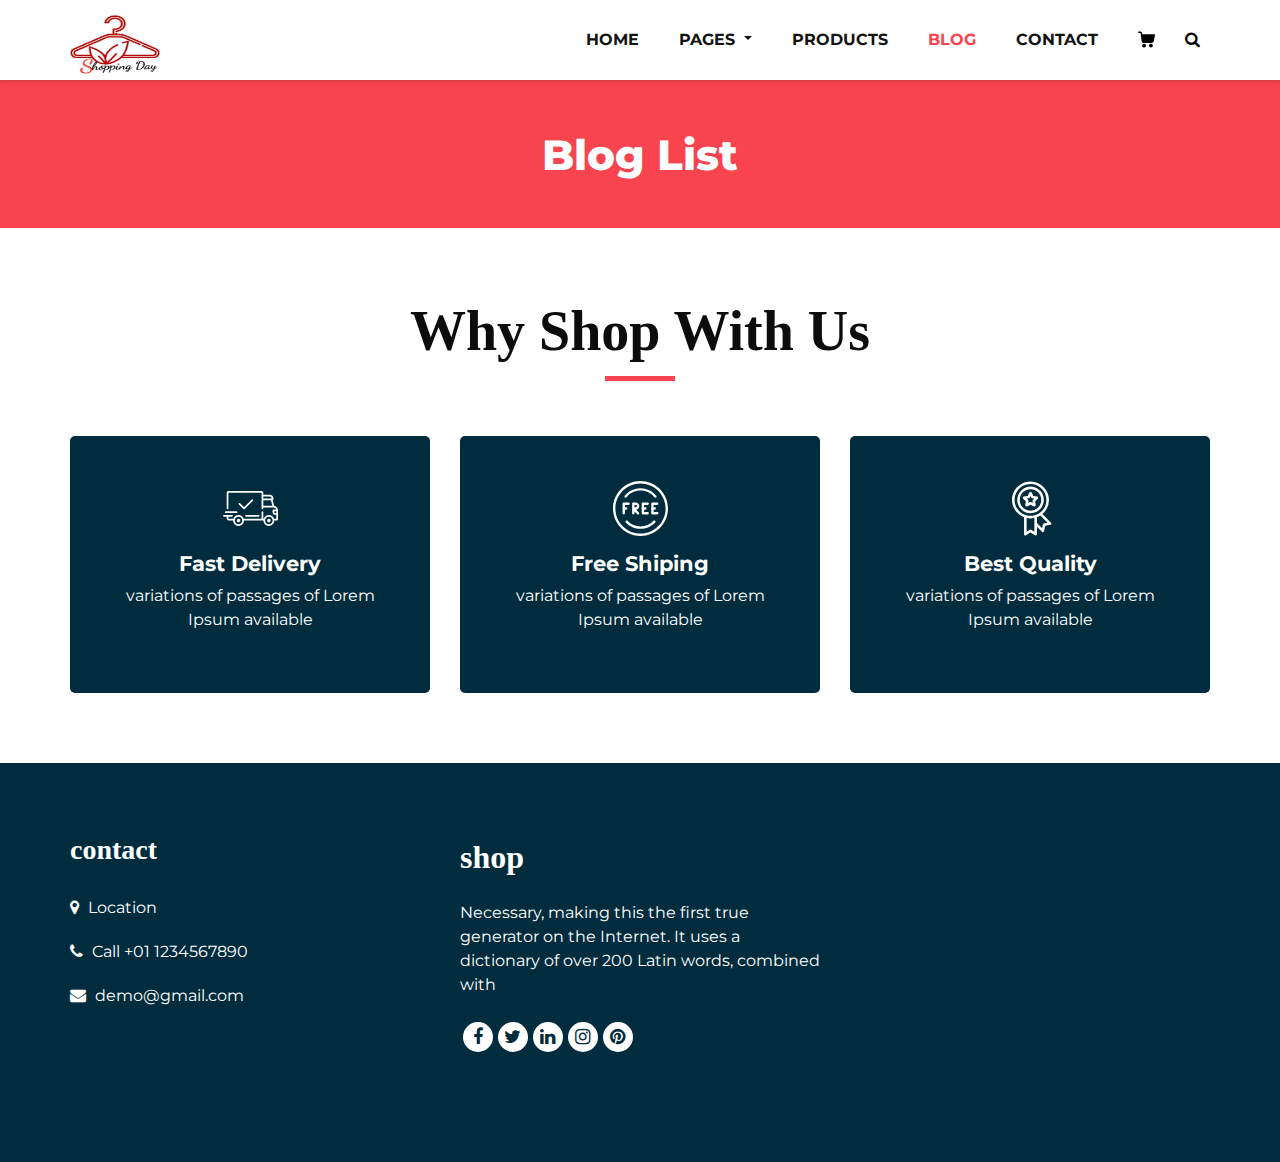
<file: blog_list.html>
<!DOCTYPE html>
<html>
   <head>
      <!-- Basic -->
      <meta charset="utf-8" />
      <meta http-equiv="X-UA-Compatible" content="IE=edge" />
      <!-- Mobile Metas -->
      <meta name="viewport" content="width=device-width, initial-scale=1, shrink-to-fit=no" />
      <!-- Site Metas -->
      <meta name="keywords" content="" />
      <meta name="description" content="" />
      <meta name="author" content="" />
      <link rel="shortcut icon" href="images/hanger-logo.jpg" type="">
      <title>Clothes-shop</title>
      <!-- bootstrap core css -->
      <link rel="stylesheet" type="text/css" href="css/bootstrap.css" />
      <!-- font awesome style -->
      <link href="css/font-awesome.min.css" rel="stylesheet" />
      <!-- Custom styles for this template -->
      <link href="css/style.css" rel="stylesheet" />
      <!-- responsive style -->
      <link href="css/responsive.css" rel="stylesheet" />
   </head>
   <body class="sub_page">
      <div class="hero_area">
         <!-- header section strats -->
         <header class="header_section">
            <div class="container">
               <nav class="navbar navbar-expand-lg custom_nav-container ">
                  <a class="navbar-brand" href="index.html"><img src="images/hanger-logo.jpg" alt="#" /></a>
                  <button class="navbar-toggler" type="button" data-toggle="collapse" data-target="#navbarSupportedContent" aria-controls="navbarSupportedContent" aria-expanded="false" aria-label="Toggle navigation">
                  <span class=""> </span>
                  </button>
                  <div class="collapse navbar-collapse" id="navbarSupportedContent">
                     <ul class="navbar-nav">
                        <li class="nav-item">
                           <a class="nav-link" href="index.html">Home <span class="sr-only">(current)</span></a>
                        </li>
                        <li class="nav-item dropdown">
                           <a class="nav-link dropdown-toggle" href="#" data-toggle="dropdown" role="button" aria-haspopup="true" aria-expanded="true"> <span class="nav-label">Pages <span class="caret"></span></a>
                           <ul class="dropdown-menu">
                              <li><a href="about.html">About</a></li>
                              <li><a href="testimonial.html">Testimonial</a></li>
                           </ul>
                        </li>
                        <li class="nav-item">
                           <a class="nav-link" href="product.html">Products</a>
                        </li>
                        <li class="nav-item active">
                           <a class="nav-link" href="blog_list.html">Blog</a>
                        </li>
                        <li class="nav-item">
                           <a class="nav-link" href="contact.html">Contact</a>
                        </li>
                        <li class="nav-item">
                           <a class="nav-link" href="#">
                              <svg version="1.1" id="Capa_1" xmlns="http://www.w3.org/2000/svg" xmlns:xlink="http://www.w3.org/1999/xlink" x="0px" y="0px" viewBox="0 0 456.029 456.029" style="enable-background:new 0 0 456.029 456.029;" xml:space="preserve">
                                 <g>
                                    <g>
                                       <path d="M345.6,338.862c-29.184,0-53.248,23.552-53.248,53.248c0,29.184,23.552,53.248,53.248,53.248
                                          c29.184,0,53.248-23.552,53.248-53.248C398.336,362.926,374.784,338.862,345.6,338.862z" />
                                    </g>
                                 </g>
                                 <g>
                                    <g>
                                       <path d="M439.296,84.91c-1.024,0-2.56-0.512-4.096-0.512H112.64l-5.12-34.304C104.448,27.566,84.992,10.67,61.952,10.67H20.48
                                          C9.216,10.67,0,19.886,0,31.15c0,11.264,9.216,20.48,20.48,20.48h41.472c2.56,0,4.608,2.048,5.12,4.608l31.744,216.064
                                          c4.096,27.136,27.648,47.616,55.296,47.616h212.992c26.624,0,49.664-18.944,55.296-45.056l33.28-166.4
                                          C457.728,97.71,450.56,86.958,439.296,84.91z" />
                                    </g>
                                 </g>
                                 <g>
                                    <g>
                                       <path d="M215.04,389.55c-1.024-28.16-24.576-50.688-52.736-50.688c-29.696,1.536-52.224,26.112-51.2,55.296
                                          c1.024,28.16,24.064,50.688,52.224,50.688h1.024C193.536,443.31,216.576,418.734,215.04,389.55z" />
                                    </g>
                                 </g>
                                 <g>
                                 </g>
                                 <g>
                                 </g>
                                 <g>
                                 </g>
                                 <g>
                                 </g>
                                 <g>
                                 </g>
                                 <g>
                                 </g>
                                 <g>
                                 </g>
                                 <g>
                                 </g>
                                 <g>
                                 </g>
                                 <g>
                                 </g>
                                 <g>
                                 </g>
                                 <g>
                                 </g>
                                 <g>
                                 </g>
                                 <g>
                                 </g>
                                 <g>
                                 </g>
                              </svg>
                           </a>
                        </li>
                        <form class="form-inline">
                           <button class="btn  my-2 my-sm-0 nav_search-btn" type="submit">
                           <i class="fa fa-search" aria-hidden="true"></i>
                           </button>
                        </form>
                     </ul>
                  </div>
               </nav>
            </div>
         </header>
         <!-- end header section -->
      </div>
      <!-- inner page section -->
      <section class="inner_page_head">
         <div class="container_fuild">
            <div class="row">
               <div class="col-md-12">
                  <div class="full">
                     <h3>Blog List</h3>
                  </div>
               </div>
            </div>
         </div>
      </section>
      <!-- end inner page section -->
      <!-- why section -->
      <section class="why_section layout_padding">
         <div class="container">
            <div class="heading_container heading_center">
               <h2>
                  Why Shop With Us
               </h2>
            </div>
            <div class="row">
               <div class="col-md-4">
                  <div class="box ">
                     <div class="img-box">
                        <svg version="1.1" id="Layer_1" xmlns="http://www.w3.org/2000/svg" xmlns:xlink="http://www.w3.org/1999/xlink" x="0px" y="0px" viewBox="0 0 512 512" style="enable-background:new 0 0 512 512;" xml:space="preserve">
                           <g>
                              <g>
                                 <path d="M476.158,231.363l-13.259-53.035c3.625-0.77,6.345-3.986,6.345-7.839v-8.551c0-18.566-15.105-33.67-33.67-33.67h-60.392
                                    V110.63c0-9.136-7.432-16.568-16.568-16.568H50.772c-9.136,0-16.568,7.432-16.568,16.568V256c0,4.427,3.589,8.017,8.017,8.017
                                    c4.427,0,8.017-3.589,8.017-8.017V110.63c0-0.295,0.239-0.534,0.534-0.534h307.841c0.295,0,0.534,0.239,0.534,0.534v145.372
                                    c0,4.427,3.589,8.017,8.017,8.017c4.427,0,8.017-3.589,8.017-8.017v-9.088h94.569c0.008,0,0.014,0.002,0.021,0.002
                                    c0.008,0,0.015-0.001,0.022-0.001c11.637,0.008,21.518,7.646,24.912,18.171h-24.928c-4.427,0-8.017,3.589-8.017,8.017v17.102
                                    c0,13.851,11.268,25.119,25.119,25.119h9.086v35.273h-20.962c-6.886-19.883-25.787-34.205-47.982-34.205
                                    s-41.097,14.322-47.982,34.205h-3.86v-60.393c0-4.427-3.589-8.017-8.017-8.017c-4.427,0-8.017,3.589-8.017,8.017v60.391H192.817
                                    c-6.886-19.883-25.787-34.205-47.982-34.205s-41.097,14.322-47.982,34.205H50.772c-0.295,0-0.534-0.239-0.534-0.534v-17.637
                                    h34.739c4.427,0,8.017-3.589,8.017-8.017s-3.589-8.017-8.017-8.017H8.017c-4.427,0-8.017,3.589-8.017,8.017
                                    s3.589,8.017,8.017,8.017h26.188v17.637c0,9.136,7.432,16.568,16.568,16.568h43.304c-0.002,0.178-0.014,0.355-0.014,0.534
                                    c0,27.996,22.777,50.772,50.772,50.772s50.772-22.776,50.772-50.772c0-0.18-0.012-0.356-0.014-0.534h180.67
                                    c-0.002,0.178-0.014,0.355-0.014,0.534c0,27.996,22.777,50.772,50.772,50.772c27.995,0,50.772-22.776,50.772-50.772
                                    c0-0.18-0.012-0.356-0.014-0.534h26.203c4.427,0,8.017-3.589,8.017-8.017v-85.511C512,251.989,496.423,234.448,476.158,231.363z
                                    M375.182,144.301h60.392c9.725,0,17.637,7.912,17.637,17.637v0.534h-78.029V144.301z M375.182,230.881v-52.376h71.235
                                    l13.094,52.376H375.182z M144.835,401.904c-19.155,0-34.739-15.583-34.739-34.739s15.584-34.739,34.739-34.739
                                    c19.155,0,34.739,15.583,34.739,34.739S163.99,401.904,144.835,401.904z M427.023,401.904c-19.155,0-34.739-15.583-34.739-34.739
                                    s15.584-34.739,34.739-34.739c19.155,0,34.739,15.583,34.739,34.739S446.178,401.904,427.023,401.904z M495.967,299.29h-9.086
                                    c-5.01,0-9.086-4.076-9.086-9.086v-9.086h18.171V299.29z" />
                              </g>
                           </g>
                           <g>
                              <g>
                                 <path d="M144.835,350.597c-9.136,0-16.568,7.432-16.568,16.568c0,9.136,7.432,16.568,16.568,16.568
                                    c9.136,0,16.568-7.432,16.568-16.568C161.403,358.029,153.971,350.597,144.835,350.597z" />
                              </g>
                           </g>
                           <g>
                              <g>
                                 <path d="M427.023,350.597c-9.136,0-16.568,7.432-16.568,16.568c0,9.136,7.432,16.568,16.568,16.568
                                    c9.136,0,16.568-7.432,16.568-16.568C443.591,358.029,436.159,350.597,427.023,350.597z" />
                              </g>
                           </g>
                           <g>
                              <g>
                                 <path d="M332.96,316.393H213.244c-4.427,0-8.017,3.589-8.017,8.017s3.589,8.017,8.017,8.017H332.96
                                    c4.427,0,8.017-3.589,8.017-8.017S337.388,316.393,332.96,316.393z" />
                              </g>
                           </g>
                           <g>
                              <g>
                                 <path d="M127.733,282.188H25.119c-4.427,0-8.017,3.589-8.017,8.017s3.589,8.017,8.017,8.017h102.614
                                    c4.427,0,8.017-3.589,8.017-8.017S132.16,282.188,127.733,282.188z" />
                              </g>
                           </g>
                           <g>
                              <g>
                                 <path d="M278.771,173.37c-3.13-3.13-8.207-3.13-11.337,0.001l-71.292,71.291l-37.087-37.087c-3.131-3.131-8.207-3.131-11.337,0
                                    c-3.131,3.131-3.131,8.206,0,11.337l42.756,42.756c1.565,1.566,3.617,2.348,5.668,2.348s4.104-0.782,5.668-2.348l76.96-76.96
                                    C281.901,181.576,281.901,176.501,278.771,173.37z" />
                              </g>
                           </g>
                           <g>
                           </g>
                           <g>
                           </g>
                           <g>
                           </g>
                           <g>
                           </g>
                           <g>
                           </g>
                           <g>
                           </g>
                           <g>
                           </g>
                           <g>
                           </g>
                           <g>
                           </g>
                           <g>
                           </g>
                           <g>
                           </g>
                           <g>
                           </g>
                           <g>
                           </g>
                           <g>
                           </g>
                           <g>
                           </g>
                        </svg>
                     </div>
                     <div class="detail-box">
                        <h5>
                           Fast Delivery
                        </h5>
                        <p>
                           variations of passages of Lorem Ipsum available
                        </p>
                     </div>
                  </div>
               </div>
               <div class="col-md-4">
                  <div class="box ">
                     <div class="img-box">
                        <svg version="1.1" id="Capa_1" xmlns="http://www.w3.org/2000/svg" xmlns:xlink="http://www.w3.org/1999/xlink" x="0px" y="0px" viewBox="0 0 490.667 490.667" style="enable-background:new 0 0 490.667 490.667;" xml:space="preserve">
                           <g>
                              <g>
                                 <path d="M138.667,192H96c-5.888,0-10.667,4.779-10.667,10.667V288c0,5.888,4.779,10.667,10.667,10.667s10.667-4.779,10.667-10.667
                                    v-74.667h32c5.888,0,10.667-4.779,10.667-10.667S144.555,192,138.667,192z" />
                              </g>
                           </g>
                           <g>
                              <g>
                                 <path d="M117.333,234.667H96c-5.888,0-10.667,4.779-10.667,10.667S90.112,256,96,256h21.333c5.888,0,10.667-4.779,10.667-10.667
                                    S123.221,234.667,117.333,234.667z" />
                              </g>
                           </g>
                           <g>
                              <g>
                                 <path d="M245.333,0C110.059,0,0,110.059,0,245.333s110.059,245.333,245.333,245.333s245.333-110.059,245.333-245.333
                                    S380.608,0,245.333,0z M245.333,469.333c-123.52,0-224-100.48-224-224s100.48-224,224-224s224,100.48,224,224
                                    S368.853,469.333,245.333,469.333z" />
                              </g>
                           </g>
                           <g>
                              <g>
                                 <path d="M386.752,131.989C352.085,88.789,300.544,64,245.333,64s-106.752,24.789-141.419,67.989
                                    c-3.691,4.587-2.965,11.307,1.643,14.997c4.587,3.691,11.307,2.965,14.976-1.643c30.613-38.144,76.096-60.011,124.8-60.011
                                    s94.187,21.867,124.779,60.011c2.112,2.624,5.205,3.989,8.32,3.989c2.368,0,4.715-0.768,6.677-2.347
                                    C389.717,143.296,390.443,136.576,386.752,131.989z" />
                              </g>
                           </g>
                           <g>
                              <g>
                                 <path d="M376.405,354.923c-4.224-4.032-11.008-3.861-15.061,0.405c-30.613,32.235-71.808,50.005-116.011,50.005
                                    s-85.397-17.771-115.989-50.005c-4.032-4.309-10.816-4.437-15.061-0.405c-4.309,4.053-4.459,10.816-0.405,15.083
                                    c34.667,36.544,81.344,56.661,131.456,56.661s96.789-20.117,131.477-56.661C380.864,365.739,380.693,358.976,376.405,354.923z" />
                              </g>
                           </g>
                           <g>
                              <g>
                                 <path d="M206.805,255.723c15.701-2.027,27.861-15.488,27.861-31.723c0-17.643-14.357-32-32-32h-21.333
                                    c-5.888,0-10.667,4.779-10.667,10.667v42.581c0,0.043,0,0.107,0,0.149V288c0,5.888,4.779,10.667,10.667,10.667
                                    S192,293.888,192,288v-16.917l24.448,24.469c2.091,2.069,4.821,3.115,7.552,3.115c2.731,0,5.461-1.045,7.531-3.136
                                    c4.16-4.16,4.16-10.923,0-15.083L206.805,255.723z M192,234.667v-21.333h10.667c5.867,0,10.667,4.779,10.667,10.667
                                    s-4.8,10.667-10.667,10.667H192z" />
                              </g>
                           </g>
                           <g>
                              <g>
                                 <path d="M309.333,277.333h-32v-64h32c5.888,0,10.667-4.779,10.667-10.667S315.221,192,309.333,192h-42.667
                                    c-5.888,0-10.667,4.779-10.667,10.667V288c0,5.888,4.779,10.667,10.667,10.667h42.667c5.888,0,10.667-4.779,10.667-10.667
                                    S315.221,277.333,309.333,277.333z" />
                              </g>
                           </g>
                           <g>
                              <g>
                                 <path d="M288,234.667h-21.333c-5.888,0-10.667,4.779-10.667,10.667S260.779,256,266.667,256H288
                                    c5.888,0,10.667-4.779,10.667-10.667S293.888,234.667,288,234.667z" />
                              </g>
                           </g>
                           <g>
                              <g>
                                 <path d="M394.667,277.333h-32v-64h32c5.888,0,10.667-4.779,10.667-10.667S400.555,192,394.667,192H352
                                    c-5.888,0-10.667,4.779-10.667,10.667V288c0,5.888,4.779,10.667,10.667,10.667h42.667c5.888,0,10.667-4.779,10.667-10.667
                                    S400.555,277.333,394.667,277.333z" />
                              </g>
                           </g>
                           <g>
                              <g>
                                 <path d="M373.333,234.667H352c-5.888,0-10.667,4.779-10.667,10.667S346.112,256,352,256h21.333
                                    c5.888,0,10.667-4.779,10.667-10.667S379.221,234.667,373.333,234.667z" />
                              </g>
                           </g>
                           <g>
                           </g>
                           <g>
                           </g>
                           <g>
                           </g>
                           <g>
                           </g>
                           <g>
                           </g>
                           <g>
                           </g>
                           <g>
                           </g>
                           <g>
                           </g>
                           <g>
                           </g>
                           <g>
                           </g>
                           <g>
                           </g>
                           <g>
                           </g>
                           <g>
                           </g>
                           <g>
                           </g>
                           <g>
                           </g>
                        </svg>
                     </div>
                     <div class="detail-box">
                        <h5>
                           Free Shiping
                        </h5>
                        <p>
                           variations of passages of Lorem Ipsum available
                        </p>
                     </div>
                  </div>
               </div>
               <div class="col-md-4">
                  <div class="box ">
                     <div class="img-box">
                        <svg id="_30_Premium" height="512" viewBox="0 0 512 512" width="512" xmlns="http://www.w3.org/2000/svg" data-name="30_Premium">
                           <g id="filled">
                              <path d="m252.92 300h3.08a124.245 124.245 0 1 0 -4.49-.09c.075.009.15.023.226.03.394.039.789.06 1.184.06zm-96.92-124a100 100 0 1 1 100 100 100.113 100.113 0 0 1 -100-100z" />
                              <path d="m447.445 387.635-80.4-80.4a171.682 171.682 0 0 0 60.955-131.235c0-94.841-77.159-172-172-172s-172 77.159-172 172c0 73.747 46.657 136.794 112 161.2v158.8c-.3 9.289 11.094 15.384 18.656 9.984l41.344-27.562 41.344 27.562c7.574 5.4 18.949-.7 18.656-9.984v-70.109l46.6 46.594c6.395 6.789 18.712 3.025 20.253-6.132l9.74-48.724 48.725-9.742c9.163-1.531 12.904-13.893 6.127-20.252zm-339.445-211.635c0-81.607 66.393-148 148-148s148 66.393 148 148-66.393 148-148 148-148-66.393-148-148zm154.656 278.016a12 12 0 0 0 -13.312 0l-29.344 19.562v-129.378a172.338 172.338 0 0 0 72 0v129.38zm117.381-58.353a12 12 0 0 0 -9.415 9.415l-6.913 34.58-47.709-47.709v-54.749a171.469 171.469 0 0 0 31.467-15.6l67.151 67.152z" />
                              <path d="m287.62 236.985c8.349 4.694 19.251-3.212 17.367-12.618l-5.841-35.145 25.384-25c7.049-6.5 2.89-19.3-6.634-20.415l-35.23-5.306-15.933-31.867c-4.009-8.713-17.457-8.711-21.466 0l-15.933 31.866-35.23 5.306c-9.526 1.119-13.681 13.911-6.634 20.415l25.384 25-5.841 35.145c-1.879 9.406 9 17.31 17.367 12.618l31.62-16.414zm-53-32.359 2.928-17.615a12 12 0 0 0 -3.417-10.516l-12.721-12.531 17.658-2.66a12 12 0 0 0 8.947-6.5l7.985-15.971 7.985 15.972a12 12 0 0 0 8.947 6.5l17.658 2.66-12.723 12.535a12 12 0 0 0 -3.417 10.516l2.928 17.615-15.849-8.231a12 12 0 0 0 -11.058 0z" />
                           </g>
                        </svg>
                     </div>
                     <div class="detail-box">
                        <h5>
                           Best Quality
                        </h5>
                        <p>
                           variations of passages of Lorem Ipsum available
                        </p>
                     </div>
                  </div>
               </div>
            </div>
         </div>
      </section>
      <!-- end why section -->
      <!-- footer section -->
      <footer class="footer_section">
         <div class="container">
            <div class="row">
               <div class="col-md-4 footer-col">
                  <div class="footer_contact">
                     <h4>
                        contact
                     </h4>
                     <div class="contact_link_box">
                        <a href="">
                        <i class="fa fa-map-marker" aria-hidden="true"></i>
                        <span>
                        Location
                        </span>
                        </a>
                        <a href="">
                        <i class="fa fa-phone" aria-hidden="true"></i>
                        <span>
                        Call +01 1234567890
                        </span>
                        </a>
                        <a href="">
                        <i class="fa fa-envelope" aria-hidden="true"></i>
                        <span>
                        demo@gmail.com
                        </span>
                        </a>
                     </div>
                  </div>
               </div>
               <div class="col-md-4 footer-col">
                  <div class="footer_detail">
                     <a href="index.html" class="footer-logo">
                     shop
                     </a>
                     <p>
                        Necessary, making this the first true generator on the Internet. It uses a dictionary of over 200 Latin words, combined with
                     </p>
                     <div class="footer_social">
                        <a href="">
                        <i class="fa fa-facebook" aria-hidden="true"></i>
                        </a>
                        <a href="">
                        <i class="fa fa-twitter" aria-hidden="true"></i>
                        </a>
                        <a href="">
                        <i class="fa fa-linkedin" aria-hidden="true"></i>
                        </a>
                        <a href="">
                        <i class="fa fa-instagram" aria-hidden="true"></i>
                        </a>
                        <a href="">
                        <i class="fa fa-pinterest" aria-hidden="true"></i>
                        </a>
                     </div>
                  </div>
               </div>
               <div class="col-md-4 footer-col">
                  <div class="map_container">
                     <div class="map">
                        <div id="googleMap"></div>
                     </div>
                  </div>
               </div>
            </div>
         </div>
      </footer>
      <!-- footer section -->
      <!-- jQery -->
      <script src="js/jquery-3.4.1.min.js"></script>
      <!-- popper js -->
      <script src="js/popper.min.js"></script>
      <!-- bootstrap js -->
      <script src="js/bootstrap.js"></script>
      <!-- custom js -->
      <script src="js/custom.js"></script>
   </body>
</html>
</file>
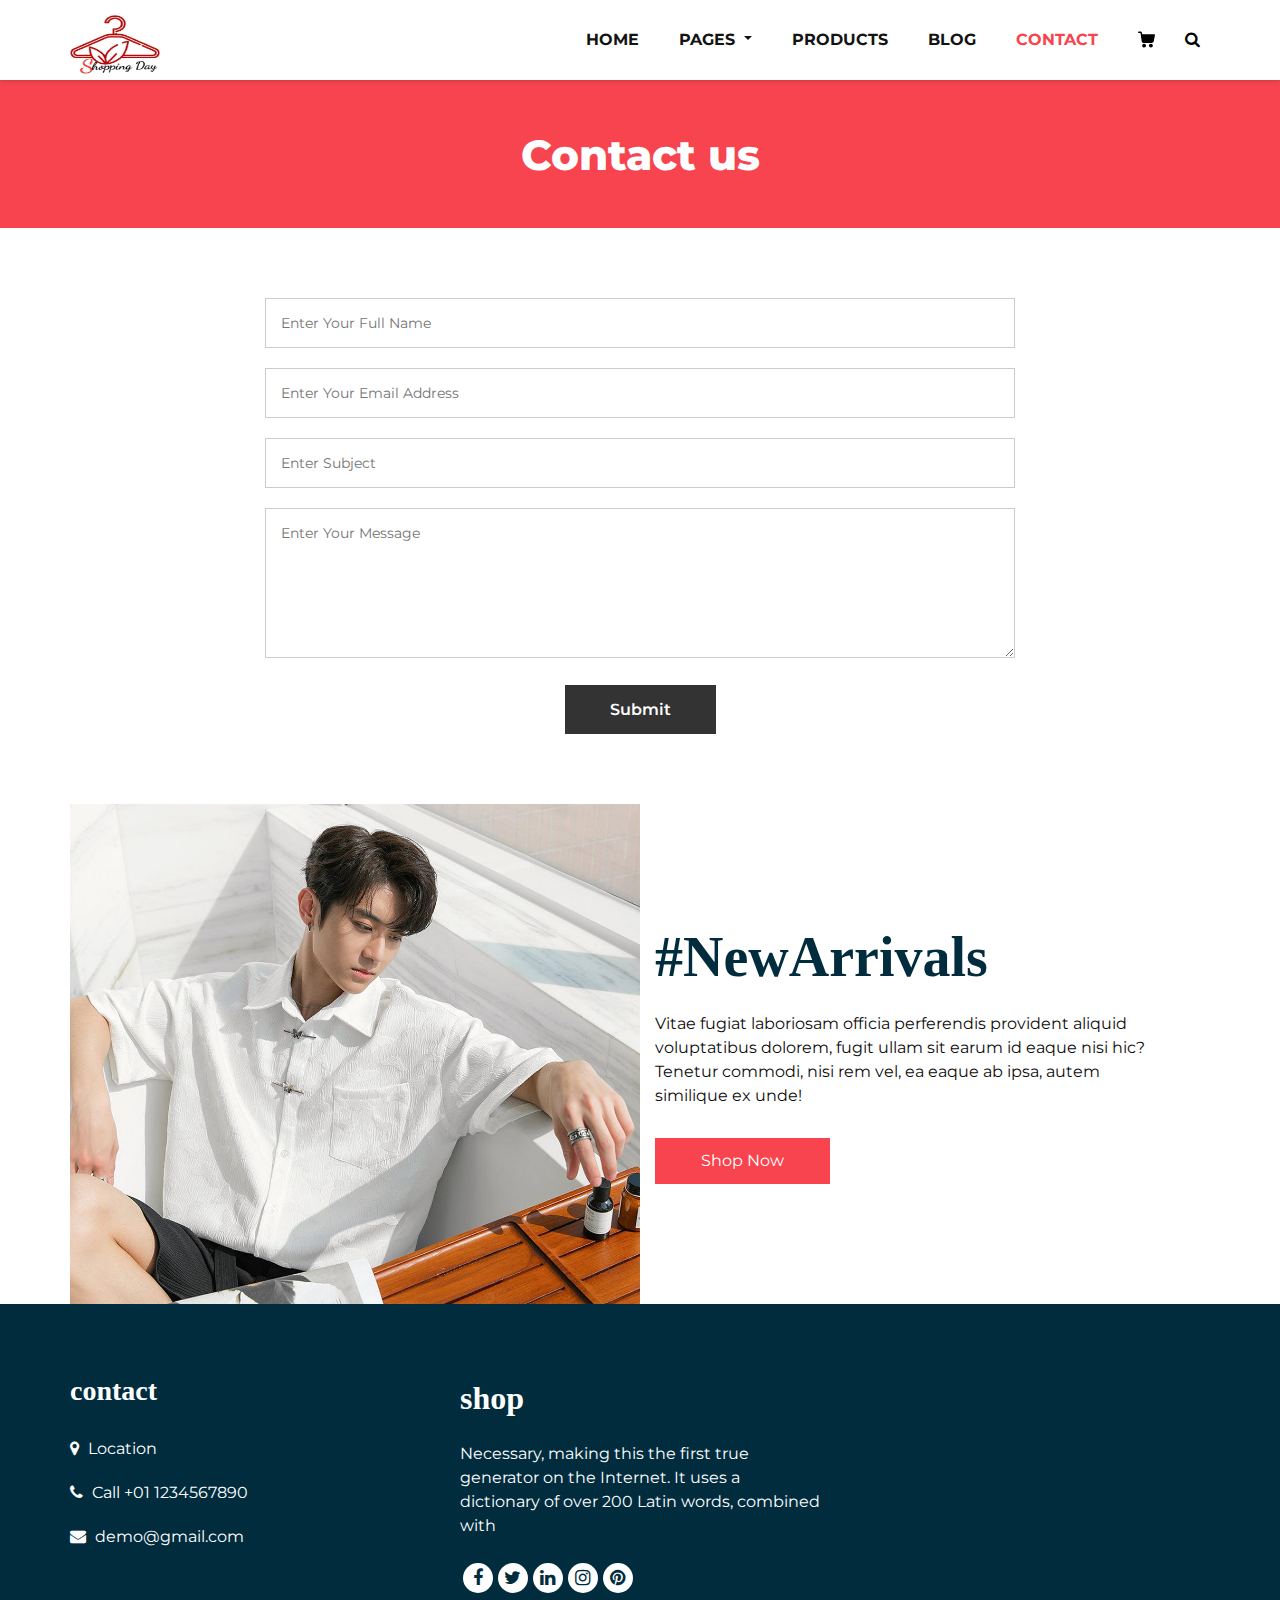
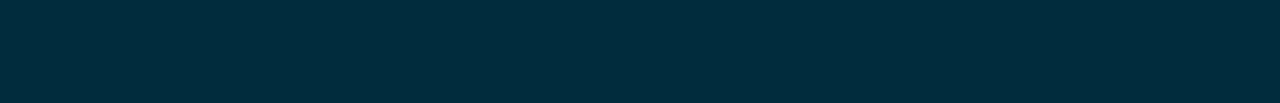
<file: contact.html>
<!DOCTYPE html>
<html>
   <head>
      <!-- Basic -->
      <meta charset="utf-8" />
      <meta http-equiv="X-UA-Compatible" content="IE=edge" />
      <!-- Mobile Metas -->
      <meta name="viewport" content="width=device-width, initial-scale=1, shrink-to-fit=no" />
      <!-- Site Metas -->
      <meta name="keywords" content="" />
      <meta name="description" content="" />
      <meta name="author" content="" />
      <link rel="shortcut icon" href="images/hanger-logo.jpg" type="">
      <title>Clothes-shop</title>
      <!-- bootstrap core css -->
      <link rel="stylesheet" type="text/css" href="css/bootstrap.css" />
      <!-- font awesome style -->
      <link href="css/font-awesome.min.css" rel="stylesheet" />
      <!-- Custom styles for this template -->
      <link href="css/style.css" rel="stylesheet" />
      <!-- responsive style -->
      <link href="css/responsive.css" rel="stylesheet" />
   </head>
   <body class="sub_page">
      <div class="hero_area">
         <!-- header section strats -->
         <header class="header_section">
            <div class="container">
               <nav class="navbar navbar-expand-lg custom_nav-container ">
                  <a class="navbar-brand" href="index.html"><img src="images/hanger-logo.jpg" alt="#" /></a>
                  <button class="navbar-toggler" type="button" data-toggle="collapse" data-target="#navbarSupportedContent" aria-controls="navbarSupportedContent" aria-expanded="false" aria-label="Toggle navigation">
                  <span class=""> </span>
                  </button>
                  <div class="collapse navbar-collapse" id="navbarSupportedContent">
                     <ul class="navbar-nav">
                        <li class="nav-item">
                           <a class="nav-link" href="index.html">Home <span class="sr-only">(current)</span></a>
                        </li>
                        <li class="nav-item dropdown">
                           <a class="nav-link dropdown-toggle" href="#" data-toggle="dropdown" role="button" aria-haspopup="true" aria-expanded="true"> <span class="nav-label">Pages <span class="caret"></span></a>
                           <ul class="dropdown-menu">
                              <li><a href="about.html">About</a></li>
                              <li><a href="testimonial.html">Testimonial</a></li>
                           </ul>
                        </li>
                        <li class="nav-item">
                           <a class="nav-link" href="product.html">Products</a>
                        </li>
                        <li class="nav-item">
                           <a class="nav-link" href="blog_list.html">Blog</a>
                        </li>
                        <li class="nav-item active">
                           <a class="nav-link" href="contact.html">Contact</a>
                        </li>
                        <li class="nav-item">
                           <a class="nav-link" href="#">
                              <svg version="1.1" id="Capa_1" xmlns="http://www.w3.org/2000/svg" xmlns:xlink="http://www.w3.org/1999/xlink" x="0px" y="0px" viewBox="0 0 456.029 456.029" style="enable-background:new 0 0 456.029 456.029;" xml:space="preserve">
                                 <g>
                                    <g>
                                       <path d="M345.6,338.862c-29.184,0-53.248,23.552-53.248,53.248c0,29.184,23.552,53.248,53.248,53.248
                                          c29.184,0,53.248-23.552,53.248-53.248C398.336,362.926,374.784,338.862,345.6,338.862z" />
                                    </g>
                                 </g>
                                 <g>
                                    <g>
                                       <path d="M439.296,84.91c-1.024,0-2.56-0.512-4.096-0.512H112.64l-5.12-34.304C104.448,27.566,84.992,10.67,61.952,10.67H20.48
                                          C9.216,10.67,0,19.886,0,31.15c0,11.264,9.216,20.48,20.48,20.48h41.472c2.56,0,4.608,2.048,5.12,4.608l31.744,216.064
                                          c4.096,27.136,27.648,47.616,55.296,47.616h212.992c26.624,0,49.664-18.944,55.296-45.056l33.28-166.4
                                          C457.728,97.71,450.56,86.958,439.296,84.91z" />
                                    </g>
                                 </g>
                                 <g>
                                    <g>
                                       <path d="M215.04,389.55c-1.024-28.16-24.576-50.688-52.736-50.688c-29.696,1.536-52.224,26.112-51.2,55.296
                                          c1.024,28.16,24.064,50.688,52.224,50.688h1.024C193.536,443.31,216.576,418.734,215.04,389.55z" />
                                    </g>
                                 </g>
                                 <g>
                                 </g>
                                 <g>
                                 </g>
                                 <g>
                                 </g>
                                 <g>
                                 </g>
                                 <g>
                                 </g>
                                 <g>
                                 </g>
                                 <g>
                                 </g>
                                 <g>
                                 </g>
                                 <g>
                                 </g>
                                 <g>
                                 </g>
                                 <g>
                                 </g>
                                 <g>
                                 </g>
                                 <g>
                                 </g>
                                 <g>
                                 </g>
                                 <g>
                                 </g>
                              </svg>
                           </a>
                        </li>
                        <form class="form-inline">
                           <button class="btn  my-2 my-sm-0 nav_search-btn" type="submit">
                           <i class="fa fa-search" aria-hidden="true"></i>
                           </button>
                        </form>
                     </ul>
                  </div>
               </nav>
            </div>
         </header>
         <!-- end header section -->
      </div>
      <!-- inner page section -->
      <section class="inner_page_head">
         <div class="container_fuild">
            <div class="row">
               <div class="col-md-12">
                  <div class="full">
                     <h3>Contact us</h3>
                  </div>
               </div>
            </div>
         </div>
      </section>
      <!-- end inner page section -->
      <!-- why section -->
      <section class="why_section layout_padding">
         <div class="container">
         
            <div class="row">
               <div class="col-lg-8 offset-lg-2">
                  <div class="full">
                     <form action="index.html">
                        <fieldset>
                           <input type="text" placeholder="Enter your full name" name="name" required />
                           <input type="email" placeholder="Enter your email address" name="email" required />
                           <input type="text" placeholder="Enter subject" name="subject" required />
                           <textarea placeholder="Enter your message" required></textarea>
                           <input type="submit" value="Submit" />
                        </fieldset>
                     </form>
                  </div>
               </div>
            </div>
         </div>
      </section>
      <!-- end why section -->
      <!-- arrival section -->
      <section class="arrival_section">
         <div class="container">
            <div class="box">
               <div class="arrival_bg_box">
                  <img src="images/men-bg.jpg" alt="">
               </div>
               <div class="row">
                  <div class="col-md-6 ml-auto">
                     <div class="heading_container remove_line_bt">
                        <h2>
                           #NewArrivals
                        </h2>
                     </div>
                     <p style="margin-top: 20px;margin-bottom: 30px;">
                        Vitae fugiat laboriosam officia perferendis provident aliquid voluptatibus dolorem, fugit ullam sit earum id eaque nisi hic? Tenetur commodi, nisi rem vel, ea eaque ab ipsa, autem similique ex unde!
                     </p>
                     <a href="">
                     Shop Now
                     </a>
                  </div>
               </div>
            </div>
         </div>
      </section>
      <!-- end arrival section -->
      <!-- footer section -->
      <footer class="footer_section">
         <div class="container">
            <div class="row">
               <div class="col-md-4 footer-col">
                  <div class="footer_contact">
                     <h4>
                        contact
                     </h4>
                     <div class="contact_link_box">
                        <a href="">
                        <i class="fa fa-map-marker" aria-hidden="true"></i>
                        <span>
                        Location
                        </span>
                        </a>
                        <a href="">
                        <i class="fa fa-phone" aria-hidden="true"></i>
                        <span>
                        Call +01 1234567890
                        </span>
                        </a>
                        <a href="">
                        <i class="fa fa-envelope" aria-hidden="true"></i>
                        <span>
                        demo@gmail.com
                        </span>
                        </a>
                     </div>
                  </div>
               </div>
               <div class="col-md-4 footer-col">
                  <div class="footer_detail">
                     <a href="index.html" class="footer-logo">
                     shop
                     </a>
                     <p>
                        Necessary, making this the first true generator on the Internet. It uses a dictionary of over 200 Latin words, combined with
                     </p>
                     <div class="footer_social">
                        <a href="">
                        <i class="fa fa-facebook" aria-hidden="true"></i>
                        </a>
                        <a href="">
                        <i class="fa fa-twitter" aria-hidden="true"></i>
                        </a>
                        <a href="">
                        <i class="fa fa-linkedin" aria-hidden="true"></i>
                        </a>
                        <a href="">
                        <i class="fa fa-instagram" aria-hidden="true"></i>
                        </a>
                        <a href="">
                        <i class="fa fa-pinterest" aria-hidden="true"></i>
                        </a>
                     </div>
                  </div>
               </div>
               <div class="col-md-4 footer-col">
                  <div class="map_container">
                     <div class="map">
                        <div id="googleMap"></div>
                     </div>
                  </div>
               </div>
            </div>
         </div>
      </footer>
      <!-- footer section -->
      <!-- jQery -->
      <script src="js/jquery-3.4.1.min.js"></script>
      <!-- popper js -->
      <script src="js/popper.min.js"></script>
      <!-- bootstrap js -->
      <script src="js/bootstrap.js"></script>
      <!-- custom js -->
      <script src="js/custom.js"></script>
   </body>
</html>
</file>
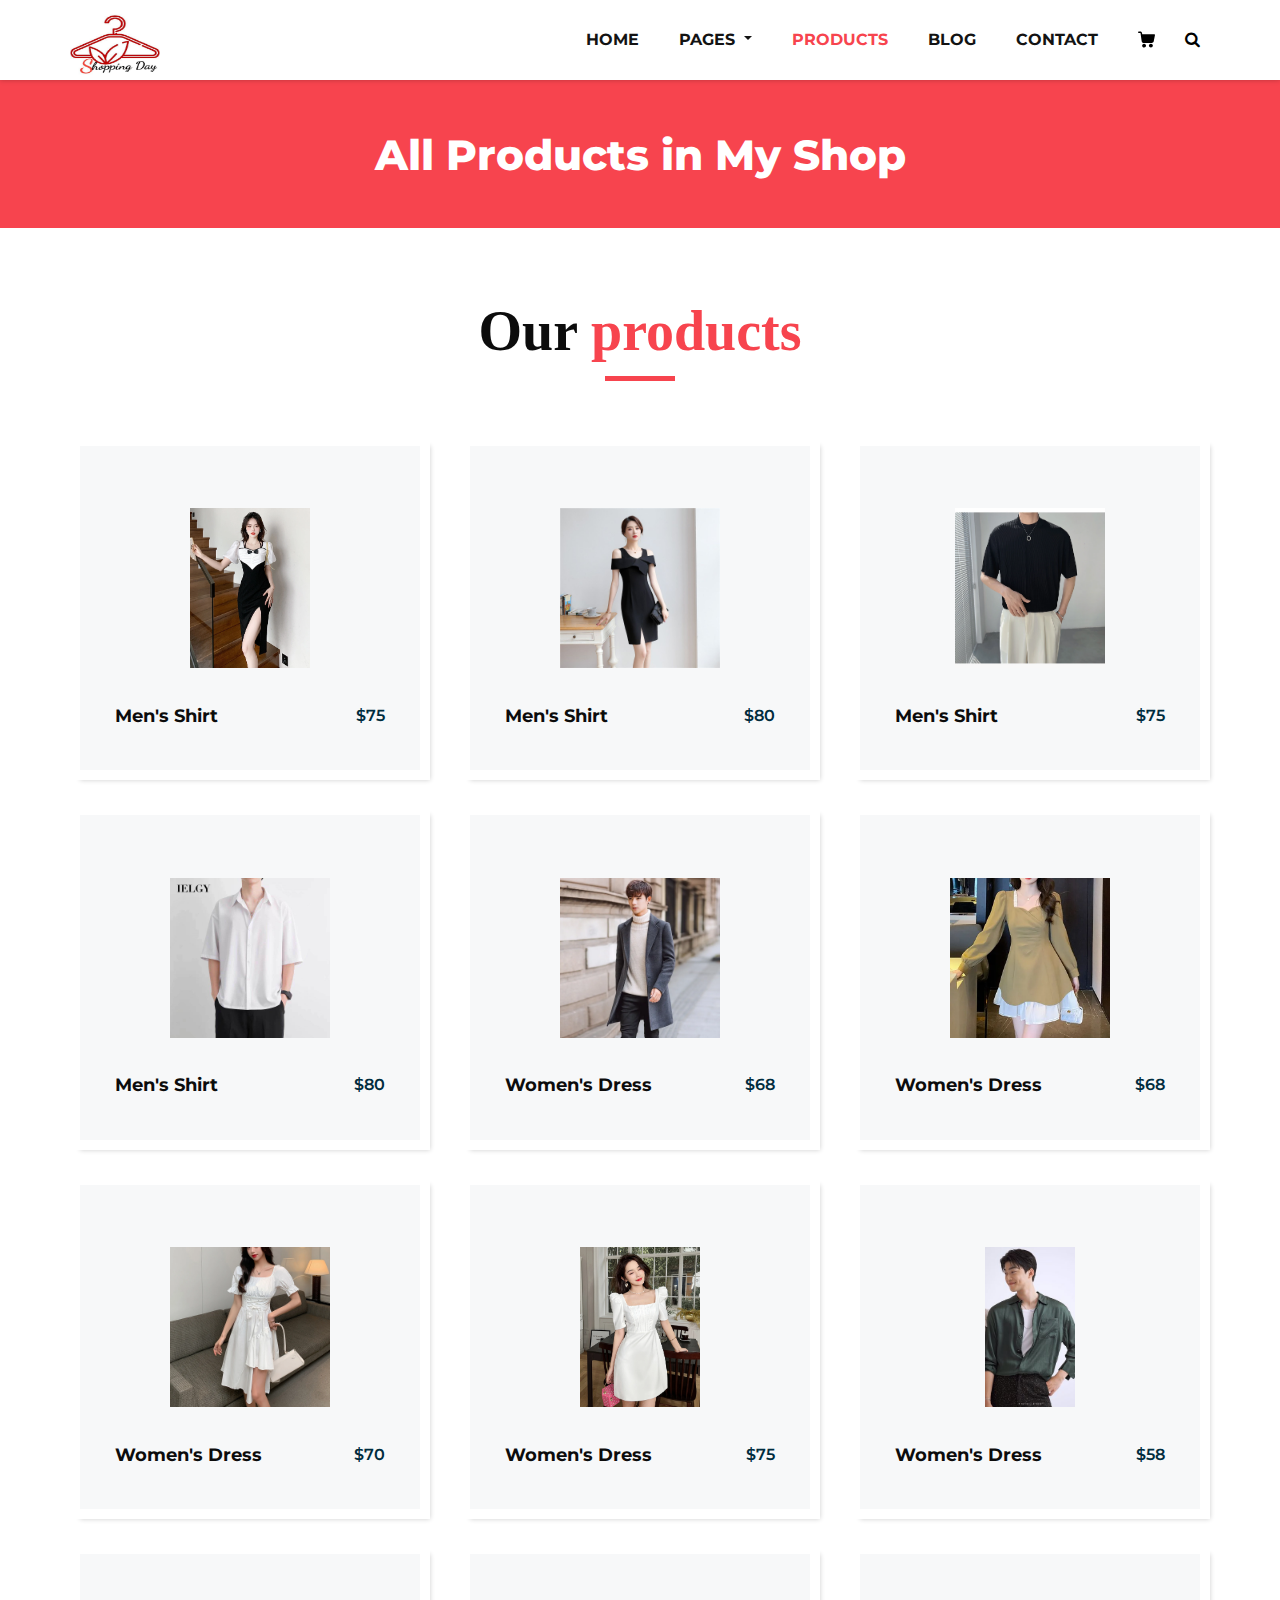
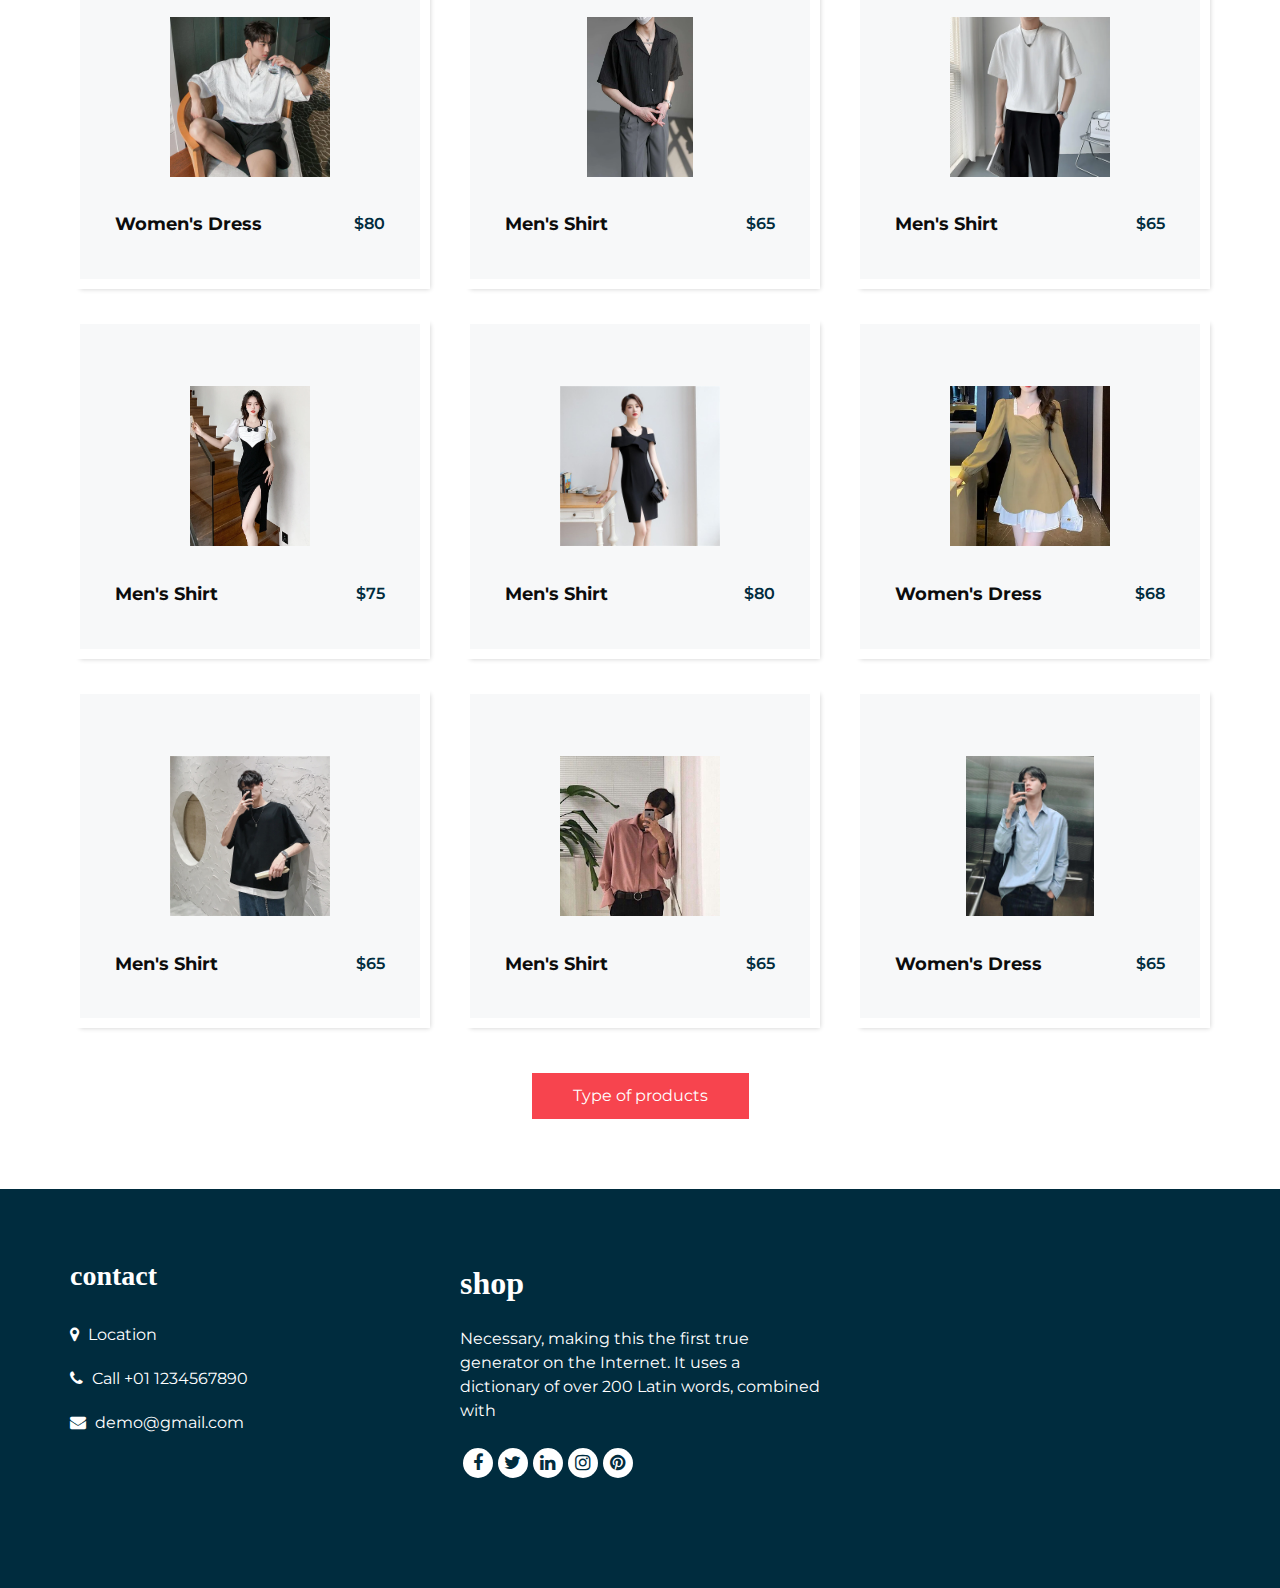
<file: product.html>
<!DOCTYPE html>
<html>
   <head>
      <!-- Basic -->
      <meta charset="utf-8" />
      <meta http-equiv="X-UA-Compatible" content="IE=edge" />
      <!-- Mobile Metas -->
      <meta name="viewport" content="width=device-width, initial-scale=1, shrink-to-fit=no" />
      <!-- Site Metas -->
      <meta name="keywords" content="" />
      <meta name="description" content="" />
      <meta name="author" content="" />
      <link rel="shortcut icon" href="images/hanger-logo.jpg" type="">
      <title>Clothes-shop</title>
      <!-- bootstrap core css -->
      <link rel="stylesheet" type="text/css" href="css/bootstrap.css" />
      <!-- font awesome style -->
      <link href="css/font-awesome.min.css" rel="stylesheet" />
      <!-- Custom styles for this template -->
      <link href="css/style.css" rel="stylesheet" />
      <!-- responsive style -->
      <link href="css/responsive.css" rel="stylesheet" />
   </head>
   <body class="sub_page">
      <div class="hero_area">
         <!-- header section strats -->
         <header class="header_section">
            <div class="container">
               <nav class="navbar navbar-expand-lg custom_nav-container ">
                  <a class="navbar-brand" href="index.html"><img src="images/hanger-logo.jpg" alt="#" /></a>
                  <button class="navbar-toggler" type="button" data-toggle="collapse" data-target="#navbarSupportedContent" aria-controls="navbarSupportedContent" aria-expanded="false" aria-label="Toggle navigation">
                  <span class=""> </span>
                  </button>
                  <div class="collapse navbar-collapse" id="navbarSupportedContent">
                     <ul class="navbar-nav">
                        <li class="nav-item">
                           <a class="nav-link" href="index.html">Home <span class="sr-only">(current)</span></a>
                        </li>
                        <li class="nav-item dropdown">
                           <a class="nav-link dropdown-toggle" href="#" data-toggle="dropdown" role="button" aria-haspopup="true" aria-expanded="true"> <span class="nav-label">Pages <span class="caret"></span></a>
                           <ul class="dropdown-menu">
                              <li><a href="about.html">About</a></li>
                              <li><a href="testimonial.html">Testimonial</a></li>
                           </ul>
                        </li>
                        <li class="nav-item active">
                           <a class="nav-link" href="product.html">Products</a>
                        </li>
                        <li class="nav-item">
                           <a class="nav-link" href="blog_list.html">Blog</a>
                        </li>
                        <li class="nav-item">
                           <a class="nav-link" href="contact.html">Contact</a>
                        </li>
                        <li class="nav-item">
                           <a class="nav-link" href="#">
                              <svg version="1.1" id="Capa_1" xmlns="http://www.w3.org/2000/svg" xmlns:xlink="http://www.w3.org/1999/xlink" x="0px" y="0px" viewBox="0 0 456.029 456.029" style="enable-background:new 0 0 456.029 456.029;" xml:space="preserve">
                                 <g>
                                    <g>
                                       <path d="M345.6,338.862c-29.184,0-53.248,23.552-53.248,53.248c0,29.184,23.552,53.248,53.248,53.248
                                          c29.184,0,53.248-23.552,53.248-53.248C398.336,362.926,374.784,338.862,345.6,338.862z" />
                                    </g>
                                 </g>
                                 <g>
                                    <g>
                                       <path d="M439.296,84.91c-1.024,0-2.56-0.512-4.096-0.512H112.64l-5.12-34.304C104.448,27.566,84.992,10.67,61.952,10.67H20.48
                                          C9.216,10.67,0,19.886,0,31.15c0,11.264,9.216,20.48,20.48,20.48h41.472c2.56,0,4.608,2.048,5.12,4.608l31.744,216.064
                                          c4.096,27.136,27.648,47.616,55.296,47.616h212.992c26.624,0,49.664-18.944,55.296-45.056l33.28-166.4
                                          C457.728,97.71,450.56,86.958,439.296,84.91z" />
                                    </g>
                                 </g>
                                 <g>
                                    <g>
                                       <path d="M215.04,389.55c-1.024-28.16-24.576-50.688-52.736-50.688c-29.696,1.536-52.224,26.112-51.2,55.296
                                          c1.024,28.16,24.064,50.688,52.224,50.688h1.024C193.536,443.31,216.576,418.734,215.04,389.55z" />
                                    </g>
                                 </g>
                                 <g>
                                 </g>
                                 <g>
                                 </g>
                                 <g>
                                 </g>
                                 <g>
                                 </g>
                                 <g>
                                 </g>
                                 <g>
                                 </g>
                                 <g>
                                 </g>
                                 <g>
                                 </g>
                                 <g>
                                 </g>
                                 <g>
                                 </g>
                                 <g>
                                 </g>
                                 <g>
                                 </g>
                                 <g>
                                 </g>
                                 <g>
                                 </g>
                                 <g>
                                 </g>
                              </svg>
                           </a>
                        </li>
                        <form class="form-inline">
                           <button class="btn  my-2 my-sm-0 nav_search-btn" type="submit">
                           <i class="fa fa-search" aria-hidden="true"></i>
                           </button>
                        </form>
                     </ul>
                  </div>
               </nav>
            </div>
         </header>
         <!-- end header section -->
      </div>
      <!-- inner page section -->
      <section class="inner_page_head">
         <div class="container_fuild">
            <div class="row">
               <div class="col-md-12">
                  <div class="full">
                     <h3> All Products in My Shop</h3>
                  </div>
               </div>
            </div>
         </div>
      </section>
      <!-- end inner page section -->
      <!-- product section -->
      <section class="product_section layout_padding">
         <div class="container">
            <div class="heading_container heading_center">
               <h2>
                  Our <span>products</span>
               </h2>
            </div>
            <div class="row">
               <div class="col-sm-6 col-md-4 col-lg-4">
                  <div class="box">
                     <div class="option_container">
                        <div class="options">
                           <a href="" class="option1">
                           Men's Shirt
                           </a>
                           <a href="" class="option2">
                           Buy Now
                           </a>
                        </div>
                     </div>
                     <div class="img-box">
                        <img src="images/d1.webp" alt="">
                     </div>
                     <div class="detail-box">
                        <h5>
                           Men's Shirt
                        </h5>
                        <h6>
                           $75
                        </h6>
                     </div>
                  </div>
               </div>
               <div class="col-sm-6 col-md-4 col-lg-4">
                  <div class="box">
                     <div class="option_container">
                        <div class="options">
                           <a href="" class="option1">
                           Add To Cart
                           </a>
                           <a href="" class="option2">
                           Buy Now
                           </a>
                        </div>
                     </div>
                     <div class="img-box">
                        <img src="images/d2.jpg" alt="">
                     </div>
                     <div class="detail-box">
                        <h5>
                           Men's Shirt
                        </h5>
                        <h6>
                           $80
                        </h6>
                     </div>
                  </div>
               </div>
               <div class="col-sm-6 col-md-4 col-lg-4">
                  <div class="box">
                     <div class="option_container">
                        <div class="options">
                           <a href="" class="option1">
                           Men's Shirt
                           </a>
                           <a href="" class="option2">
                           Buy Now
                           </a>
                        </div>
                     </div>
                     <div class="img-box">
                        <img src="images/men8.webp" alt="">
                     </div>
                     <div class="detail-box">
                        <h5>
                           Men's Shirt
                        </h5>
                        <h6>
                           $75
                        </h6>
                     </div>
                  </div>
               </div>
               <div class="col-sm-6 col-md-4 col-lg-4">
                  <div class="box">
                     <div class="option_container">
                        <div class="options">
                           <a href="" class="option1">
                           Add To Cart
                           </a>
                           <a href="" class="option2">
                           Buy Now
                           </a>
                        </div>
                     </div>
                     <div class="img-box">
                        <img src="images/men9.jpg" alt="">
                     </div>
                     <div class="detail-box">
                        <h5>
                           Men's Shirt
                        </h5>
                        <h6>
                           $80
                        </h6>
                     </div>
                  </div>
               </div>
               <div class="col-sm-6 col-md-4 col-lg-4">
                  <div class="box">
                     <div class="option_container">
                        <div class="options">
                           <a href="" class="option1">
                           Add To Cart
                           </a>
                           <a href="" class="option2">
                           Buy Now
                           </a>
                        </div>
                     </div>
                     <div class="img-box">
                        <img src="images/men10.webp" alt="">
                     </div>
                     <div class="detail-box">
                        <h5>
                           Women's Dress
                        </h5>
                        <h6>
                           $68
                        </h6>
                     </div>
                  </div>
               </div>
               <div class="col-sm-6 col-md-4 col-lg-4">
                  <div class="box">
                     <div class="option_container">
                        <div class="options">
                           <a href="" class="option1">
                           Add To Cart
                           </a>
                           <a href="" class="option2">
                           Buy Now
                           </a>
                        </div>
                     </div>
                     <div class="img-box">
                        <img src="images/d3.webp" alt="">
                     </div>
                     <div class="detail-box">
                        <h5>
                           Women's Dress
                        </h5>
                        <h6>
                           $68
                        </h6>
                     </div>
                  </div>
               </div>
               <div class="col-sm-6 col-md-4 col-lg-4">
                  <div class="box">
                     <div class="option_container">
                        <div class="options">
                           <a href="" class="option1">
                           Add To Cart
                           </a>
                           <a href="" class="option2">
                           Buy Now
                           </a>
                        </div>
                     </div>
                     <div class="img-box">
                        <img src="images/d4.webp" alt="">
                     </div>
                     <div class="detail-box">
                        <h5>
                           Women's Dress
                        </h5>
                        <h6>
                           $70
                        </h6>
                     </div>
                  </div>
               </div>
               <div class="col-sm-6 col-md-4 col-lg-4">
                  <div class="box">
                     <div class="option_container">
                        <div class="options">
                           <a href="" class="option1">
                           Add To Cart
                           </a>
                           <a href="" class="option2">
                           Buy Now
                           </a>
                        </div>
                     </div>
                     <div class="img-box">
                        <img src="images/d5.webp" alt="">
                     </div>
                     <div class="detail-box">
                        <h5>
                           Women's Dress
                        </h5>
                        <h6>
                           $75
                        </h6>
                     </div>
                  </div>
               </div>
               <div class="col-sm-6 col-md-4 col-lg-4">
                  <div class="box">
                     <div class="option_container">
                        <div class="options">
                           <a href="" class="option1">
                           Add To Cart
                           </a>
                           <a href="" class="option2">
                           Buy Now
                           </a>
                        </div>
                     </div>
                     <div class="img-box">
                        <img src="images/men1.jpg" alt="">
                     </div>
                     <div class="detail-box">
                        <h5>
                           Women's Dress
                        </h5>
                        <h6>
                           $58
                        </h6>
                     </div>
                  </div>
               </div>
               <div class="col-sm-6 col-md-4 col-lg-4">
                  <div class="box">
                     <div class="option_container">
                        <div class="options">
                           <a href="" class="option1">
                           Add To Cart
                           </a>
                           <a href="" class="option2">
                           Buy Now
                           </a>
                        </div>
                     </div>
                     <div class="img-box">
                        <img src="images/men2.webp" alt="">
                     </div>
                     <div class="detail-box">
                        <h5>
                           Women's Dress
                        </h5>
                        <h6>
                           $80
                        </h6>
                     </div>
                  </div>
               </div>
               <div class="col-sm-6 col-md-4 col-lg-4">
                  <div class="box">
                     <div class="option_container">
                        <div class="options">
                           <a href="" class="option1">
                           Add To Cart
                           </a>
                           <a href="" class="option2">
                           Buy Now
                           </a>
                        </div>
                     </div>
                     <div class="img-box">
                        <img src="images/men3.webp" alt="">
                     </div>
                     <div class="detail-box">
                        <h5>
                           Men's Shirt
                        </h5>
                        <h6>
                           $65
                        </h6>
                     </div>
                  </div>
               </div>
               <div class="col-sm-6 col-md-4 col-lg-4">
                  <div class="box">
                     <div class="option_container">
                        <div class="options">
                           <a href="" class="option1">
                           Add To Cart
                           </a>
                           <a href="" class="option2">
                           Buy Now
                           </a>
                        </div>
                     </div>
                     <div class="img-box">
                        <img src="images/men4.webp" alt="">
                     </div>
                     <div class="detail-box">
                        <h5>
                           Men's Shirt
                        </h5>
                        <h6>
                           $65
                        </h6>
                     </div>
                  </div>
               </div>
               <div class="col-sm-6 col-md-4 col-lg-4">
                  <div class="box">
                     <div class="option_container">
                        <div class="options">
                           <a href="" class="option1">
                           Men's Shirt
                           </a>
                           <a href="" class="option2">
                           Buy Now
                           </a>
                        </div>
                     </div>
                     <div class="img-box">
                        <img src="images/d1.webp" alt="">
                     </div>
                     <div class="detail-box">
                        <h5>
                           Men's Shirt
                        </h5>
                        <h6>
                           $75
                        </h6>
                     </div>
                  </div>
               </div>
               <div class="col-sm-6 col-md-4 col-lg-4">
                  <div class="box">
                     <div class="option_container">
                        <div class="options">
                           <a href="" class="option1">
                           Add To Cart
                           </a>
                           <a href="" class="option2">
                           Buy Now
                           </a>
                        </div>
                     </div>
                     <div class="img-box">
                        <img src="images/d2.jpg" alt="">
                     </div>
                     <div class="detail-box">
                        <h5>
                           Men's Shirt
                        </h5>
                        <h6>
                           $80
                        </h6>
                     </div>
                  </div>
               </div>
               <div class="col-sm-6 col-md-4 col-lg-4">
                  <div class="box">
                     <div class="option_container">
                        <div class="options">
                           <a href="" class="option1">
                           Add To Cart
                           </a>
                           <a href="" class="option2">
                           Buy Now
                           </a>
                        </div>
                     </div>
                     <div class="img-box">
                        <img src="images/d3.webp" alt="">
                     </div>
                     <div class="detail-box">
                        <h5>
                           Women's Dress
                        </h5>
                        <h6>
                           $68
                        </h6>
                     </div>
                  </div>
               </div>
               <div class="col-sm-6 col-md-4 col-lg-4">
                  <div class="box">
                     <div class="option_container">
                        <div class="options">
                           <a href="" class="option1">
                           Add To Cart
                           </a>
                           <a href="" class="option2">
                           Buy Now
                           </a>
                        </div>
                     </div>
                     <div class="img-box">
                        <img src="images/men5.jpg" alt="">
                     </div>
                     <div class="detail-box">
                        <h5>
                           Men's Shirt
                        </h5>
                        <h6>
                           $65
                        </h6>
                     </div>
                  </div>
               </div>
               <div class="col-sm-6 col-md-4 col-lg-4">
                  <div class="box">
                     <div class="option_container">
                        <div class="options">
                           <a href="" class="option1">
                           Add To Cart
                           </a>
                           <a href="" class="option2">
                           Buy Now
                           </a>
                        </div>
                     </div>
                     <div class="img-box">
                        <img src="images/men6.jpg" alt="">
                     </div>
                     <div class="detail-box">
                        <h5>
                           Men's Shirt
                        </h5>
                        <h6>
                           $65
                        </h6>
                     </div>
                  </div>
               </div>
               <div class="col-sm-6 col-md-4 col-lg-4">
                  <div class="box">
                     <div class="option_container">
                        <div class="options">
                           <a href="" class="option1">
                           Add To Cart
                           </a>
                           <a href="" class="option2">
                           Buy Now
                           </a>
                        </div>
                     </div>
                     <div class="img-box">
                        <img src="images/men7.jpg" alt="">
                     </div>
                     <div class="detail-box">
                        <h5>
                           Women's Dress
                        </h5>
                        <h6>
                           $65
                        </h6>
                     </div>
                  </div>
               </div>
            </div>
            <div class="btn-box">
               <a href="type.html">
               Type of products
               </a>
            </div>
         </div>
      </section>
      <!-- end product section -->
      <!-- footer section -->
      <footer class="footer_section">
         <div class="container">
            <div class="row">
               <div class="col-md-4 footer-col">
                  <div class="footer_contact">
                     <h4>
                        contact
                     </h4>
                     <div class="contact_link_box">
                        <a href="">
                        <i class="fa fa-map-marker" aria-hidden="true"></i>
                        <span>
                        Location
                        </span>
                        </a>
                        <a href="">
                        <i class="fa fa-phone" aria-hidden="true"></i>
                        <span>
                        Call +01 1234567890
                        </span>
                        </a>
                        <a href="">
                        <i class="fa fa-envelope" aria-hidden="true"></i>
                        <span>
                        demo@gmail.com
                        </span>
                        </a>
                     </div>
                  </div>
               </div>
               <div class="col-md-4 footer-col">
                  <div class="footer_detail">
                     <a href="index.html" class="footer-logo">
                     shop
                     </a>
                     <p>
                        Necessary, making this the first true generator on the Internet. It uses a dictionary of over 200 Latin words, combined with
                     </p>
                     <div class="footer_social">
                        <a href="">
                        <i class="fa fa-facebook" aria-hidden="true"></i>
                        </a>
                        <a href="">
                        <i class="fa fa-twitter" aria-hidden="true"></i>
                        </a>
                        <a href="">
                        <i class="fa fa-linkedin" aria-hidden="true"></i>
                        </a>
                        <a href="">
                        <i class="fa fa-instagram" aria-hidden="true"></i>
                        </a>
                        <a href="">
                        <i class="fa fa-pinterest" aria-hidden="true"></i>
                        </a>
                     </div>
                  </div>
               </div>
               <div class="col-md-4 footer-col">
                  <div class="map_container">
                     <div class="map">
                        <div id="googleMap"></div>
                     </div>
                  </div>
               </div>
            </div>
         </div>
      </footer>
      <!-- footer section -->
      <!-- jQery -->
      <script src="js/jquery-3.4.1.min.js"></script>
      <!-- popper js -->
      <script src="js/popper.min.js"></script>
      <!-- bootstrap js -->
      <script src="js/bootstrap.js"></script>
      <!-- custom js -->
      <script src="js/custom.js"></script>
   </body>
</html>
</file>
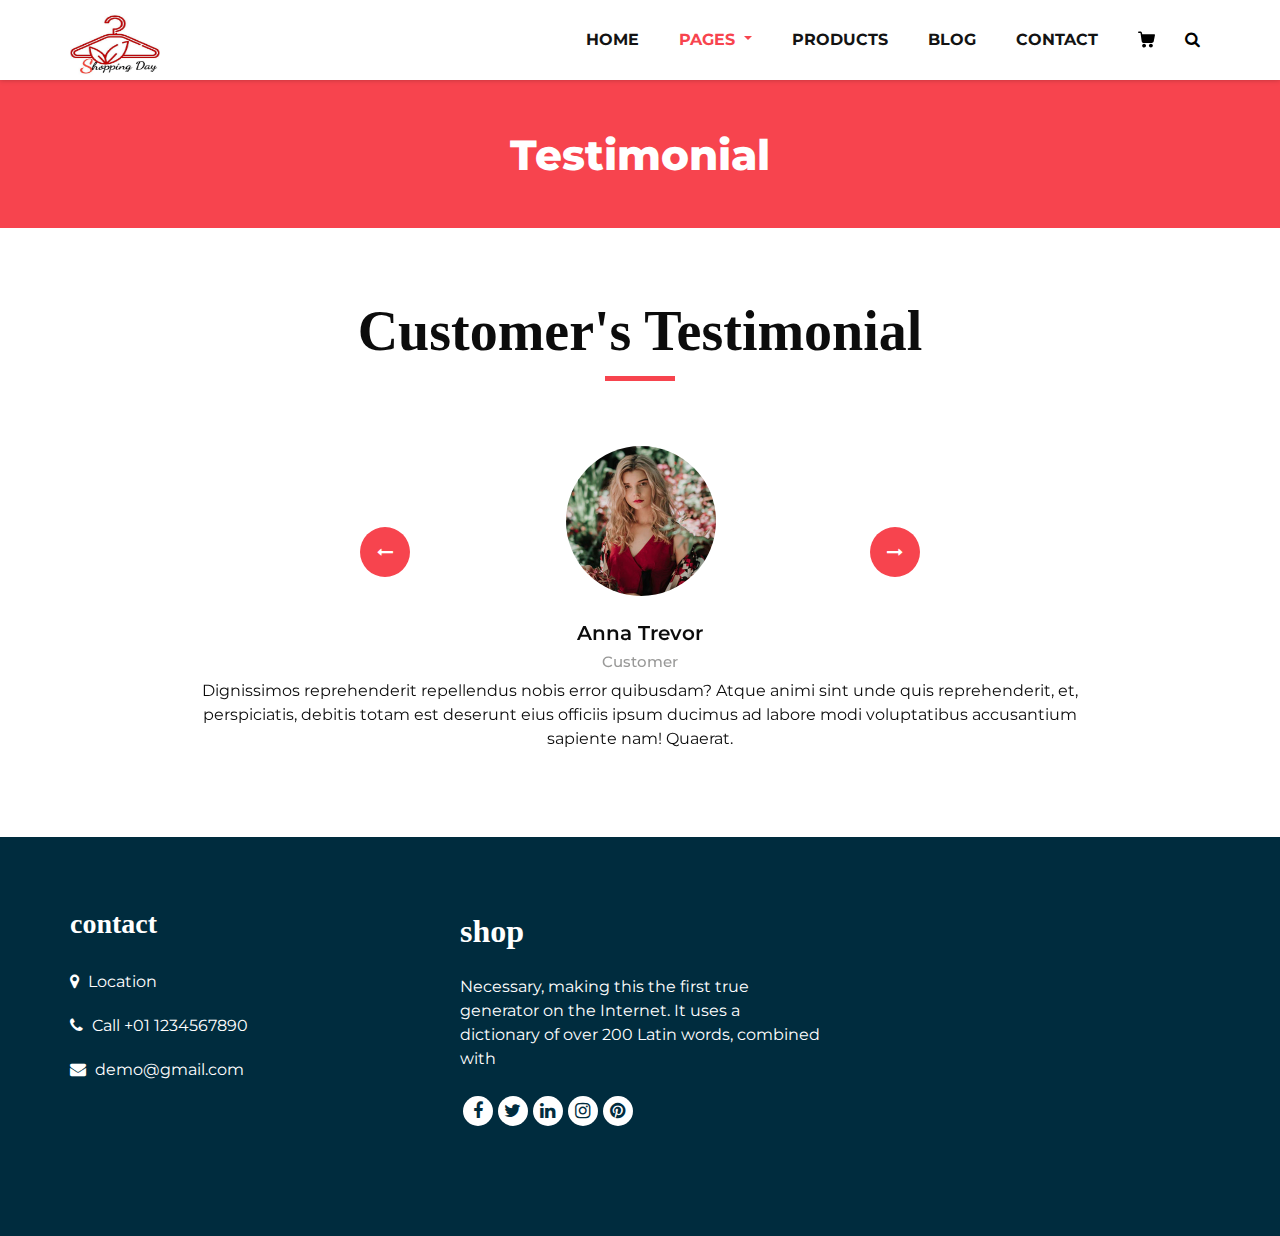
<file: testimonial.html>
<!DOCTYPE html>
<html>
   <head>
      <!-- Basic -->
      <meta charset="utf-8" />
      <meta http-equiv="X-UA-Compatible" content="IE=edge" />
      <!-- Mobile Metas -->
      <meta name="viewport" content="width=device-width, initial-scale=1, shrink-to-fit=no" />
      <!-- Site Metas -->
      <meta name="keywords" content="" />
      <meta name="description" content="" />
      <meta name="author" content="" />
      <link rel="shortcut icon" href="images/hanger-logo.jpg" type="">
      <title>Clothes-shop</title>
      <!-- bootstrap core css -->
      <link rel="stylesheet" type="text/css" href="css/bootstrap.css" />
      <!-- font awesome style -->
      <link href="css/font-awesome.min.css" rel="stylesheet" />
      <!-- Custom styles for this template -->
      <link href="css/style.css" rel="stylesheet" />
      <!-- responsive style -->
      <link href="css/responsive.css" rel="stylesheet" />
   </head>
   <body class="sub_page">
      <div class="hero_area">
         <!-- header section strats -->
         <header class="header_section">
            <div class="container">
               <nav class="navbar navbar-expand-lg custom_nav-container ">
                  <a class="navbar-brand" href="index.html"><img src="images/hanger-logo.jpg" alt="#" /></a>
                  <button class="navbar-toggler" type="button" data-toggle="collapse" data-target="#navbarSupportedContent" aria-controls="navbarSupportedContent" aria-expanded="false" aria-label="Toggle navigation">
                  <span class=""> </span>
                  </button>
                  <div class="collapse navbar-collapse" id="navbarSupportedContent">
                     <ul class="navbar-nav">
                        <li class="nav-item">
                           <a class="nav-link" href="index.html">Home <span class="sr-only">(current)</span></a>
                        </li>
                        <li class="nav-item dropdown active">
                           <a class="nav-link dropdown-toggle" href="#" data-toggle="dropdown" role="button" aria-haspopup="true" aria-expanded="true"> <span class="nav-label">Pages <span class="caret"></span></a>
                           <ul class="dropdown-menu">
                              <li><a href="about.html">About</a></li>
                              <li><a href="testimonial.html">Testimonial</a></li>
                           </ul>
                        </li>
                        <li class="nav-item">
                           <a class="nav-link" href="product.html">Products</a>
                        </li>
                        <li class="nav-item">
                           <a class="nav-link" href="blog_list.html">Blog</a>
                        </li>
                        <li class="nav-item">
                           <a class="nav-link" href="contact.html">Contact</a>
                        </li>
                        <li class="nav-item">
                           <a class="nav-link" href="#">
                              <svg version="1.1" id="Capa_1" xmlns="http://www.w3.org/2000/svg" xmlns:xlink="http://www.w3.org/1999/xlink" x="0px" y="0px" viewBox="0 0 456.029 456.029" style="enable-background:new 0 0 456.029 456.029;" xml:space="preserve">
                                 <g>
                                    <g>
                                       <path d="M345.6,338.862c-29.184,0-53.248,23.552-53.248,53.248c0,29.184,23.552,53.248,53.248,53.248
                                          c29.184,0,53.248-23.552,53.248-53.248C398.336,362.926,374.784,338.862,345.6,338.862z" />
                                    </g>
                                 </g>
                                 <g>
                                    <g>
                                       <path d="M439.296,84.91c-1.024,0-2.56-0.512-4.096-0.512H112.64l-5.12-34.304C104.448,27.566,84.992,10.67,61.952,10.67H20.48
                                          C9.216,10.67,0,19.886,0,31.15c0,11.264,9.216,20.48,20.48,20.48h41.472c2.56,0,4.608,2.048,5.12,4.608l31.744,216.064
                                          c4.096,27.136,27.648,47.616,55.296,47.616h212.992c26.624,0,49.664-18.944,55.296-45.056l33.28-166.4
                                          C457.728,97.71,450.56,86.958,439.296,84.91z" />
                                    </g>
                                 </g>
                                 <g>
                                    <g>
                                       <path d="M215.04,389.55c-1.024-28.16-24.576-50.688-52.736-50.688c-29.696,1.536-52.224,26.112-51.2,55.296
                                          c1.024,28.16,24.064,50.688,52.224,50.688h1.024C193.536,443.31,216.576,418.734,215.04,389.55z" />
                                    </g>
                                 </g>
                                 <g>
                                 </g>
                                 <g>
                                 </g>
                                 <g>
                                 </g>
                                 <g>
                                 </g>
                                 <g>
                                 </g>
                                 <g>
                                 </g>
                                 <g>
                                 </g>
                                 <g>
                                 </g>
                                 <g>
                                 </g>
                                 <g>
                                 </g>
                                 <g>
                                 </g>
                                 <g>
                                 </g>
                                 <g>
                                 </g>
                                 <g>
                                 </g>
                                 <g>
                                 </g>
                              </svg>
                           </a>
                        </li>
                        <form class="form-inline">
                           <button class="btn  my-2 my-sm-0 nav_search-btn" type="submit">
                           <i class="fa fa-search" aria-hidden="true"></i>
                           </button>
                        </form>
                     </ul>
                  </div>
               </nav>
            </div>
         </header>
         <!-- end header section -->
      </div>
      <!-- inner page section -->
      <section class="inner_page_head">
         <div class="container_fuild">
            <div class="row">
               <div class="col-md-12">
                  <div class="full">
                     <h3>Testimonial</h3>
                  </div>
               </div>
            </div>
         </div>
      </section>
      <!-- end inner page section -->
      <!-- client section -->
      <section class="client_section layout_padding">
         <div class="container">
            <div class="heading_container heading_center">
               <h2>
                  Customer's Testimonial
               </h2>
            </div>
            <div id="carouselExample3Controls" class="carousel slide" data-ride="carousel">
               <div class="carousel-inner">
                  <div class="carousel-item active">
                     <div class="box col-lg-10 mx-auto">
                        <div class="img_container">
                           <div class="img-box">
                              <div class="img_box-inner">
                                 <img src="images/client.jpg" alt="">
                              </div>
                           </div>
                        </div>
                        <div class="detail-box">
                           <h5>
                              Anna Trevor
                           </h5>
                           <h6>
                              Customer
                           </h6>
                           <p>
                              Dignissimos reprehenderit repellendus nobis error quibusdam? Atque animi sint unde quis reprehenderit, et, perspiciatis, debitis totam est deserunt eius officiis ipsum ducimus ad labore modi voluptatibus accusantium sapiente nam! Quaerat.
                           </p>
                        </div>
                     </div>
                  </div>
                  <div class="carousel-item">
                     <div class="box col-lg-10 mx-auto">
                        <div class="img_container">
                           <div class="img-box">
                              <div class="img_box-inner">
                                 <img src="images/client.jpg" alt="">
                              </div>
                           </div>
                        </div>
                        <div class="detail-box">
                           <h5>
                              Anna Trevor
                           </h5>
                           <h6>
                              Customer
                           </h6>
                           <p>
                              Dignissimos reprehenderit repellendus nobis error quibusdam? Atque animi sint unde quis reprehenderit, et, perspiciatis, debitis totam est deserunt eius officiis ipsum ducimus ad labore modi voluptatibus accusantium sapiente nam! Quaerat.
                           </p>
                        </div>
                     </div>
                  </div>
                  <div class="carousel-item">
                     <div class="box col-lg-10 mx-auto">
                        <div class="img_container">
                           <div class="img-box">
                              <div class="img_box-inner">
                                 <img src="images/client.jpg" alt="">
                              </div>
                           </div>
                        </div>
                        <div class="detail-box">
                           <h5>
                              Anna Trevor
                           </h5>
                           <h6>
                              Customer
                           </h6>
                           <p>
                              Dignissimos reprehenderit repellendus nobis error quibusdam? Atque animi sint unde quis reprehenderit, et, perspiciatis, debitis totam est deserunt eius officiis ipsum ducimus ad labore modi voluptatibus accusantium sapiente nam! Quaerat.
                           </p>
                        </div>
                     </div>
                  </div>
               </div>
               <div class="carousel_btn_box">
                  <a class="carousel-control-prev" href="#carouselExample3Controls" role="button" data-slide="prev">
                  <i class="fa fa-long-arrow-left" aria-hidden="true"></i>
                  <span class="sr-only">Previous</span>
                  </a>
                  <a class="carousel-control-next" href="#carouselExample3Controls" role="button" data-slide="next">
                  <i class="fa fa-long-arrow-right" aria-hidden="true"></i>
                  <span class="sr-only">Next</span>
                  </a>
               </div>
            </div>
         </div>
      </section>
      <!-- end client section -->
      <!-- footer section -->
      <footer class="footer_section">
         <div class="container">
            <div class="row">
               <div class="col-md-4 footer-col">
                  <div class="footer_contact">
                     <h4>
                        contact
                     </h4>
                     <div class="contact_link_box">
                        <a href="">
                        <i class="fa fa-map-marker" aria-hidden="true"></i>
                        <span>
                        Location
                        </span>
                        </a>
                        <a href="">
                        <i class="fa fa-phone" aria-hidden="true"></i>
                        <span>
                        Call +01 1234567890
                        </span>
                        </a>
                        <a href="">
                        <i class="fa fa-envelope" aria-hidden="true"></i>
                        <span>
                        demo@gmail.com
                        </span>
                        </a>
                     </div>
                  </div>
               </div>
               <div class="col-md-4 footer-col">
                  <div class="footer_detail">
                     <a href="index.html" class="footer-logo">
                     shop
                     </a>
                     <p>
                        Necessary, making this the first true generator on the Internet. It uses a dictionary of over 200 Latin words, combined with
                     </p>
                     <div class="footer_social">
                        <a href="">
                        <i class="fa fa-facebook" aria-hidden="true"></i>
                        </a>
                        <a href="">
                        <i class="fa fa-twitter" aria-hidden="true"></i>
                        </a>
                        <a href="">
                        <i class="fa fa-linkedin" aria-hidden="true"></i>
                        </a>
                        <a href="">
                        <i class="fa fa-instagram" aria-hidden="true"></i>
                        </a>
                        <a href="">
                        <i class="fa fa-pinterest" aria-hidden="true"></i>
                        </a>
                     </div>
                  </div>
               </div>
               <div class="col-md-4 footer-col">
                  <div class="map_container">
                     <div class="map">
                        <div id="googleMap"></div>
                     </div>
                  </div>
               </div>
            </div>
         </div>
      </footer>
      <!-- footer section -->
      <!-- jQery -->
      <script src="js/jquery-3.4.1.min.js"></script>
      <!-- popper js -->
      <script src="js/popper.min.js"></script>
      <!-- bootstrap js -->
      <script src="js/bootstrap.js"></script>
      <!-- custom js -->
      <script src="js/custom.js"></script>
   </body>
</html>
</file>
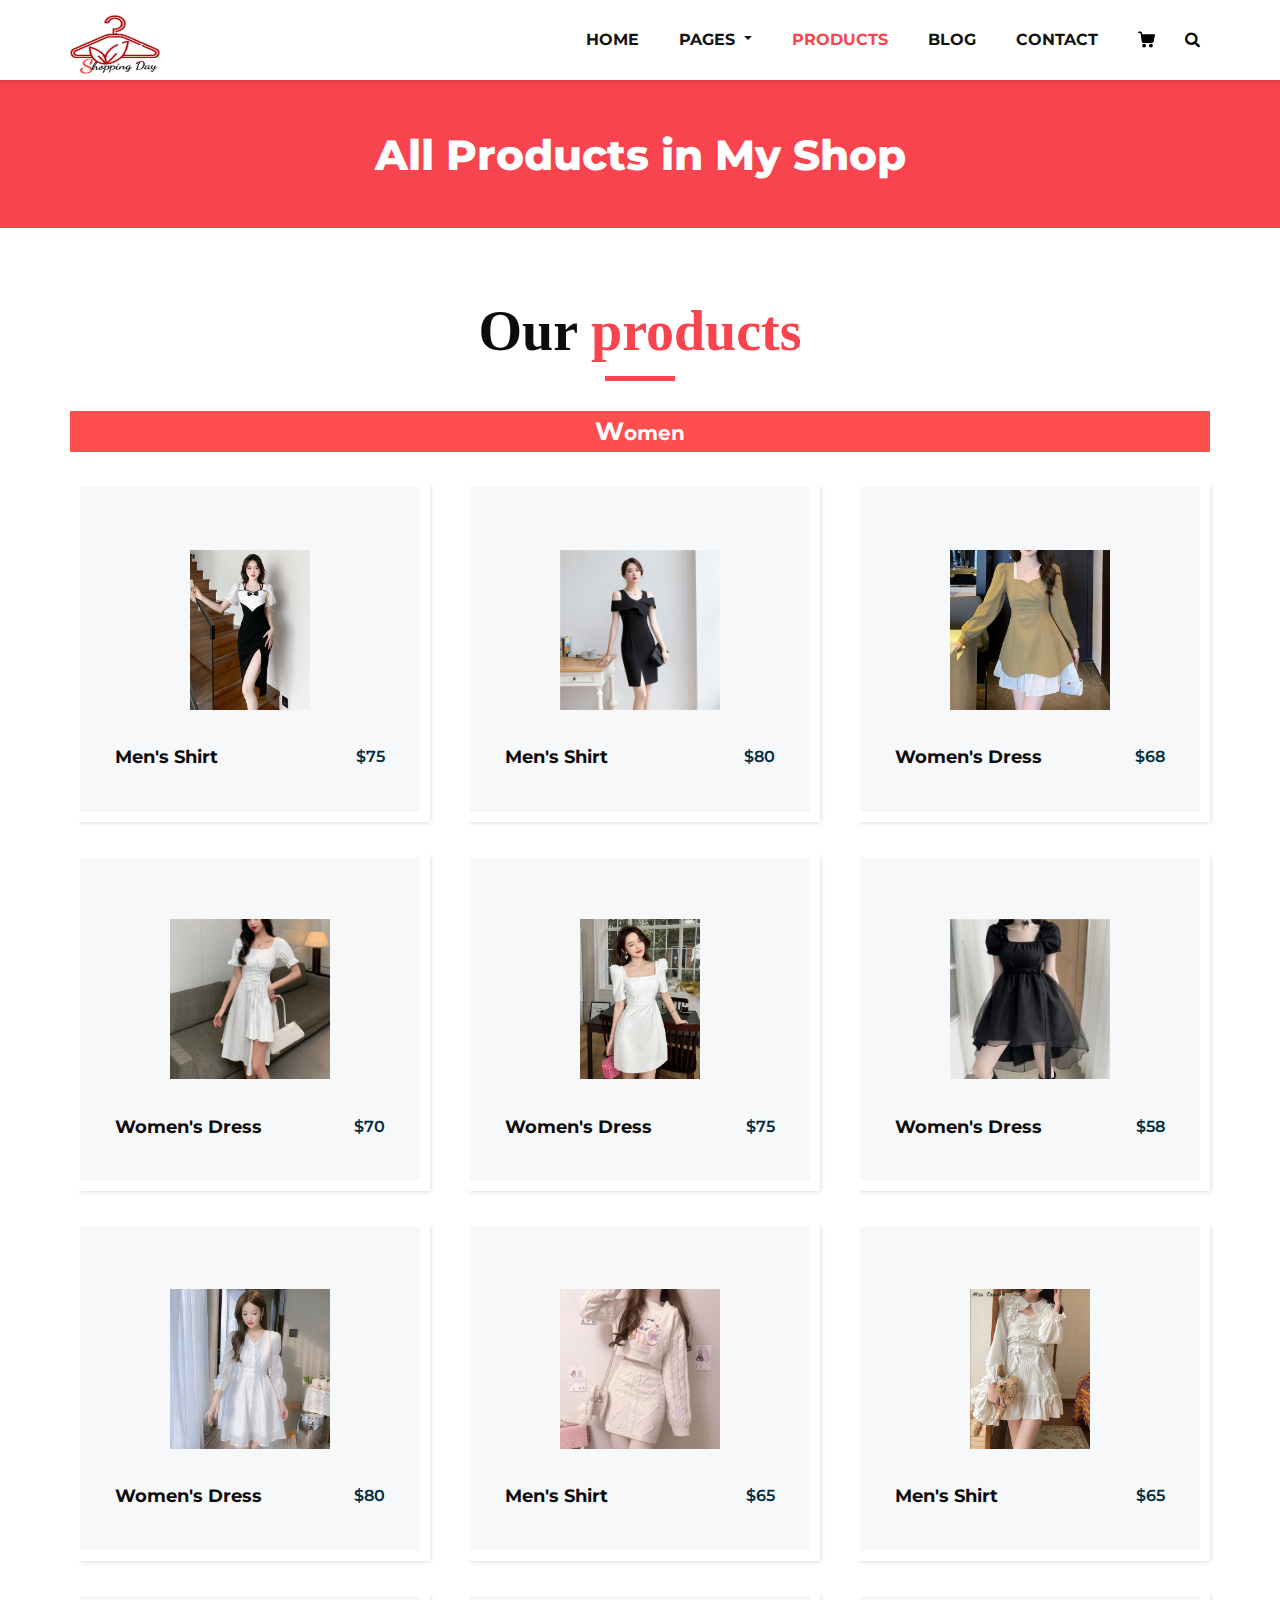
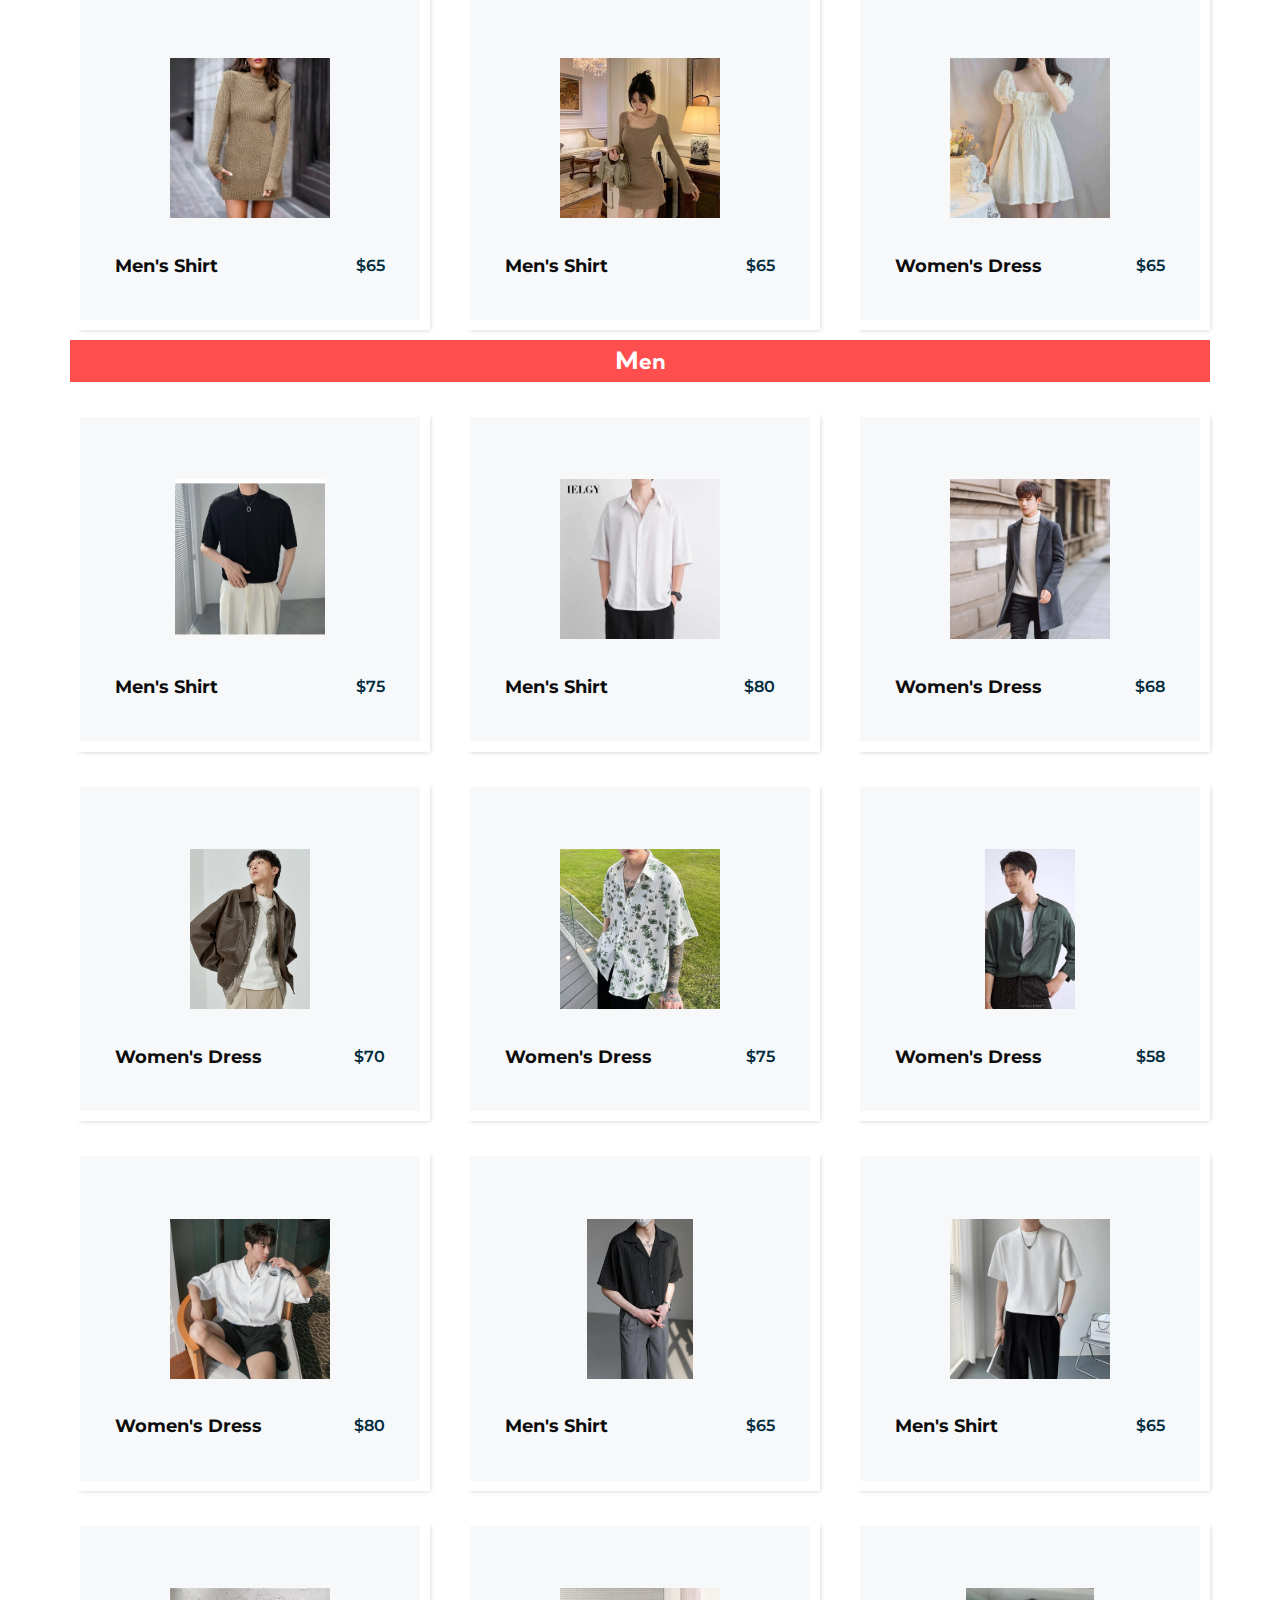
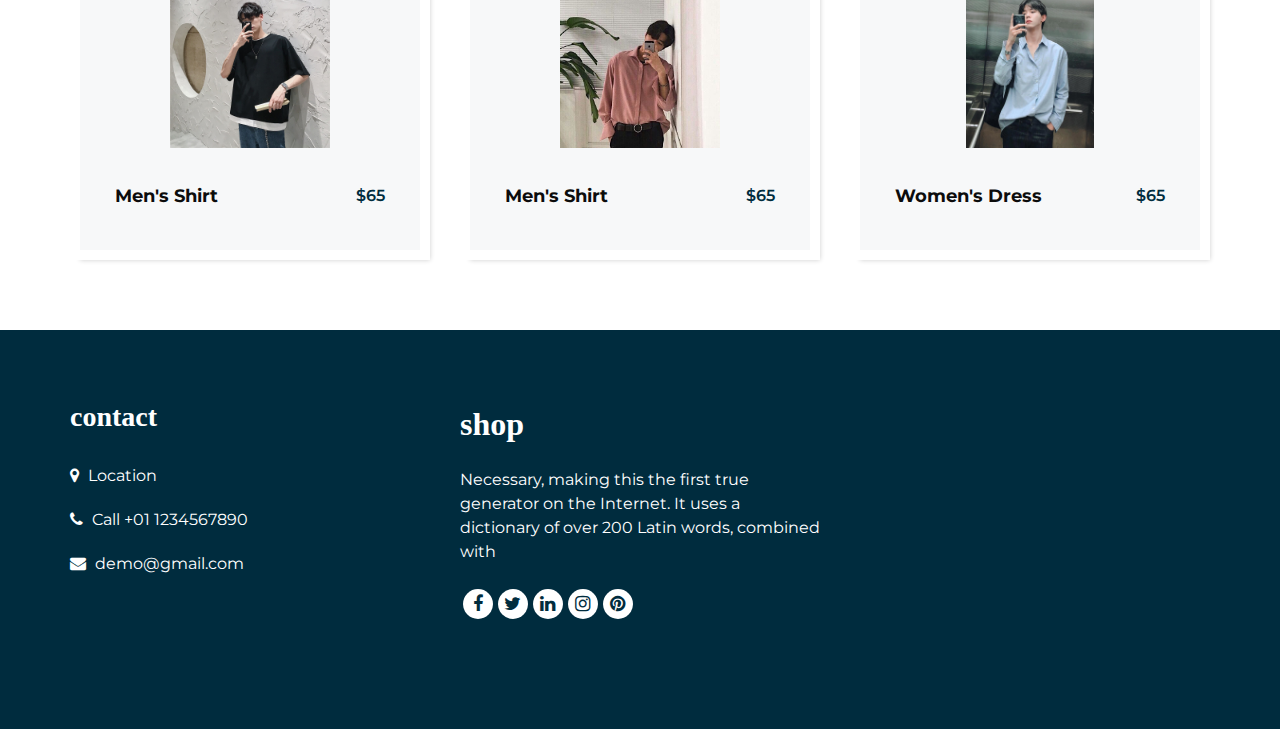
<file: type.html>
<!DOCTYPE html>
<html>
   <head>
      <!-- Basic -->
      <meta charset="utf-8" />
      <meta http-equiv="X-UA-Compatible" content="IE=edge" />
      <!-- Mobile Metas -->
      <meta name="viewport" content="width=device-width, initial-scale=1, shrink-to-fit=no" />
      <!-- Site Metas -->
      <meta name="keywords" content="" />
      <meta name="description" content="" />
      <meta name="author" content="" />
      <link rel="shortcut icon" href="images/hanger-logo.jpg" type="">
      <title>Clothes-shop</title>
      <!-- bootstrap core css -->
      <link rel="stylesheet" type="text/css" href="css/bootstrap.css" />
      <!-- font awesome style -->
      <link href="css/font-awesome.min.css" rel="stylesheet" />
      <!-- Custom styles for this template -->
      <link href="css/style.css" rel="stylesheet" />
      <!-- responsive style -->
      <link href="css/responsive.css" rel="stylesheet" />
   </head>
   <body class="sub_page">
      <div class="hero_area">
         <!-- header section strats -->
         <header class="header_section">
            <div class="container">
               <nav class="navbar navbar-expand-lg custom_nav-container ">
                  <a class="navbar-brand" href="index.html"><img src="images/hanger-logo.jpg" alt="#" /></a>
                  <button class="navbar-toggler" type="button" data-toggle="collapse" data-target="#navbarSupportedContent" aria-controls="navbarSupportedContent" aria-expanded="false" aria-label="Toggle navigation">
                  <span class=""> </span>
                  </button>
                  <div class="collapse navbar-collapse" id="navbarSupportedContent">
                     <ul class="navbar-nav">
                        <li class="nav-item">
                           <a class="nav-link" href="index.html">Home <span class="sr-only">(current)</span></a>
                        </li>
                        <li class="nav-item dropdown">
                           <a class="nav-link dropdown-toggle" href="#" data-toggle="dropdown" role="button" aria-haspopup="true" aria-expanded="true"> <span class="nav-label">Pages <span class="caret"></span></a>
                           <ul class="dropdown-menu">
                              <li><a href="about.html">About</a></li>
                              <li><a href="testimonial.html">Testimonial</a></li>
                           </ul>
                        </li>
                        <li class="nav-item active">
                           <a class="nav-link" href="product.html">Products</a>
                        </li>
                        <li class="nav-item">
                           <a class="nav-link" href="blog_list.html">Blog</a>
                        </li>
                        <li class="nav-item">
                           <a class="nav-link" href="contact.html">Contact</a>
                        </li>
                        <li class="nav-item">
                           <a class="nav-link" href="#">
                              <svg version="1.1" id="Capa_1" xmlns="http://www.w3.org/2000/svg" xmlns:xlink="http://www.w3.org/1999/xlink" x="0px" y="0px" viewBox="0 0 456.029 456.029" style="enable-background:new 0 0 456.029 456.029;" xml:space="preserve">
                                 <g>
                                    <g>
                                       <path d="M345.6,338.862c-29.184,0-53.248,23.552-53.248,53.248c0,29.184,23.552,53.248,53.248,53.248
                                          c29.184,0,53.248-23.552,53.248-53.248C398.336,362.926,374.784,338.862,345.6,338.862z" />
                                    </g>
                                 </g>
                                 <g>
                                    <g>
                                       <path d="M439.296,84.91c-1.024,0-2.56-0.512-4.096-0.512H112.64l-5.12-34.304C104.448,27.566,84.992,10.67,61.952,10.67H20.48
                                          C9.216,10.67,0,19.886,0,31.15c0,11.264,9.216,20.48,20.48,20.48h41.472c2.56,0,4.608,2.048,5.12,4.608l31.744,216.064
                                          c4.096,27.136,27.648,47.616,55.296,47.616h212.992c26.624,0,49.664-18.944,55.296-45.056l33.28-166.4
                                          C457.728,97.71,450.56,86.958,439.296,84.91z" />
                                    </g>
                                 </g>
                                 <g>
                                    <g>
                                       <path d="M215.04,389.55c-1.024-28.16-24.576-50.688-52.736-50.688c-29.696,1.536-52.224,26.112-51.2,55.296
                                          c1.024,28.16,24.064,50.688,52.224,50.688h1.024C193.536,443.31,216.576,418.734,215.04,389.55z" />
                                    </g>
                                 </g>
                                 <g>
                                 </g>
                                 <g>
                                 </g>
                                 <g>
                                 </g>
                                 <g>
                                 </g>
                                 <g>
                                 </g>
                                 <g>
                                 </g>
                                 <g>
                                 </g>
                                 <g>
                                 </g>
                                 <g>
                                 </g>
                                 <g>
                                 </g>
                                 <g>
                                 </g>
                                 <g>
                                 </g>
                                 <g>
                                 </g>
                                 <g>
                                 </g>
                                 <g>
                                 </g>
                              </svg>
                           </a>
                        </li>
                        <form class="form-inline">
                           <button class="btn  my-2 my-sm-0 nav_search-btn" type="submit">
                           <i class="fa fa-search" aria-hidden="true"></i>
                           </button>
                        </form>
                     </ul>
                  </div>
               </nav>
            </div>
         </header>
         <!-- end header section -->
      </div>
      <!-- inner page section -->
      <section class="inner_page_head">
         <div class="container_fuild">
            <div class="row">
               <div class="col-md-12">
                  <div class="full">
                     <h3> All Products in My Shop</h3>
                  </div>
               </div>
            </div>
         </div>
      </section>
      <!-- end inner page section -->
      <!-- product section -->
      <section class="product_section layout_padding">
         <div class="container">
            <div class="heading_container heading_center">
               <h2>
                  Our <span>products</span>
               </h2>
            </div>
            <div style="font-weight: bold;font-size: 20px; background-color: rgba(255, 0, 0, 0.696); color: white;text-align:center;padding:2px;"><span style="font-size: 25px;">W</span>omen</div>
            <div class="row">
               <div class="col-sm-6 col-md-4 col-lg-4">
                  <div class="box">
                     <div class="option_container">
                        <div class="options">
                           <a href="" class="option1">
                           Men's Shirt
                           </a>
                           <a href="" class="option2">
                           Buy Now
                           </a>
                        </div>
                     </div>
                     <div class="img-box">
                        <img src="images/d1.webp" alt="">
                     </div>
                     <div class="detail-box">
                        <h5>
                           Men's Shirt
                        </h5>
                        <h6>
                           $75
                        </h6>
                     </div>
                  </div>
               </div>
               <div class="col-sm-6 col-md-4 col-lg-4">
                  <div class="box">
                     <div class="option_container">
                        <div class="options">
                           <a href="" class="option1">
                           Add To Cart
                           </a>
                           <a href="" class="option2">
                           Buy Now
                           </a>
                        </div>
                     </div>
                     <div class="img-box">
                        <img src="images/d2.jpg" alt="">
                     </div>
                     <div class="detail-box">
                        <h5>
                           Men's Shirt
                        </h5>
                        <h6>
                           $80
                        </h6>
                     </div>
                  </div>
               </div>
               <div class="col-sm-6 col-md-4 col-lg-4">
                  <div class="box">
                     <div class="option_container">
                        <div class="options">
                           <a href="" class="option1">
                           Add To Cart
                           </a>
                           <a href="" class="option2">
                           Buy Now
                           </a>
                        </div>
                     </div>
                     <div class="img-box">
                        <img src="images/d3.webp" alt="">
                     </div>
                     <div class="detail-box">
                        <h5>
                           Women's Dress
                        </h5>
                        <h6>
                           $68
                        </h6>
                     </div>
                  </div>
               </div>
               <div class="col-sm-6 col-md-4 col-lg-4">
                  <div class="box">
                     <div class="option_container">
                        <div class="options">
                           <a href="" class="option1">
                           Add To Cart
                           </a>
                           <a href="" class="option2">
                           Buy Now
                           </a>
                        </div>
                     </div>
                     <div class="img-box">
                        <img src="images/d4.webp" alt="">
                     </div>
                     <div class="detail-box">
                        <h5>
                           Women's Dress
                        </h5>
                        <h6>
                           $70
                        </h6>
                     </div>
                  </div>
               </div>
               <div class="col-sm-6 col-md-4 col-lg-4">
                  <div class="box">
                     <div class="option_container">
                        <div class="options">
                           <a href="" class="option1">
                           Add To Cart
                           </a>
                           <a href="" class="option2">
                           Buy Now
                           </a>
                        </div>
                     </div>
                     <div class="img-box">
                        <img src="images/d5.webp" alt="">
                     </div>
                     <div class="detail-box">
                        <h5>
                           Women's Dress
                        </h5>
                        <h6>
                           $75
                        </h6>
                     </div>
                  </div>
               </div>
               <div class="col-sm-6 col-md-4 col-lg-4">
                  <div class="box">
                     <div class="option_container">
                        <div class="options">
                           <a href="" class="option1">
                           Add To Cart
                           </a>
                           <a href="" class="option2">
                           Buy Now
                           </a>
                        </div>
                     </div>
                     <div class="img-box">
                        <img src="images/d6.webp" alt="">
                     </div>
                     <div class="detail-box">
                        <h5>
                           Women's Dress
                        </h5>
                        <h6>
                           $58
                        </h6>
                     </div>
                  </div>
               </div>
               <div class="col-sm-6 col-md-4 col-lg-4">
                  <div class="box">
                     <div class="option_container">
                        <div class="options">
                           <a href="" class="option1">
                           Add To Cart
                           </a>
                           <a href="" class="option2">
                           Buy Now
                           </a>
                        </div>
                     </div>
                     <div class="img-box">
                        <img src="images/d7.webp" alt="">
                     </div>
                     <div class="detail-box">
                        <h5>
                           Women's Dress
                        </h5>
                        <h6>
                           $80
                        </h6>
                     </div>
                  </div>
               </div>
               <div class="col-sm-6 col-md-4 col-lg-4">
                  <div class="box">
                     <div class="option_container">
                        <div class="options">
                           <a href="" class="option1">
                           Add To Cart
                           </a>
                           <a href="" class="option2">
                           Buy Now
                           </a>
                        </div>
                     </div>
                     <div class="img-box">
                        <img src="images/d8.jpg" alt="">
                     </div>
                     <div class="detail-box">
                        <h5>
                           Men's Shirt
                        </h5>
                        <h6>
                           $65
                        </h6>
                     </div>
                  </div>
               </div>
               <div class="col-sm-6 col-md-4 col-lg-4">
                  <div class="box">
                     <div class="option_container">
                        <div class="options">
                           <a href="" class="option1">
                           Add To Cart
                           </a>
                           <a href="" class="option2">
                           Buy Now
                           </a>
                        </div>
                     </div>
                     <div class="img-box">
                        <img src="images/d9.webp" alt="">
                     </div>
                     <div class="detail-box">
                        <h5>
                           Men's Shirt
                        </h5>
                        <h6>
                           $65
                        </h6>
                     </div>
                  </div>
               </div>
               <div class="col-sm-6 col-md-4 col-lg-4">
                  <div class="box">
                     <div class="option_container">
                        <div class="options">
                           <a href="" class="option1">
                           Add To Cart
                           </a>
                           <a href="" class="option2">
                           Buy Now
                           </a>
                        </div>
                     </div>
                     <div class="img-box">
                        <img src="images/d10.jpeg" alt="">
                     </div>
                     <div class="detail-box">
                        <h5>
                           Men's Shirt
                        </h5>
                        <h6>
                           $65
                        </h6>
                     </div>
                  </div>
               </div>
               <div class="col-sm-6 col-md-4 col-lg-4">
                  <div class="box">
                     <div class="option_container">
                        <div class="options">
                           <a href="" class="option1">
                           Add To Cart
                           </a>
                           <a href="" class="option2">
                           Buy Now
                           </a>
                        </div>
                     </div>
                     <div class="img-box">
                        <img src="images/d11.webp" alt="">
                     </div>
                     <div class="detail-box">
                        <h5>
                           Men's Shirt
                        </h5>
                        <h6>
                           $65
                        </h6>
                     </div>
                  </div>
               </div>
               <div class="col-sm-6 col-md-4 col-lg-4">
                  <div class="box">
                     <div class="option_container">
                        <div class="options">
                           <a href="" class="option1">
                           Add To Cart
                           </a>
                           <a href="" class="option2">
                           Buy Now
                           </a>
                        </div>
                     </div>
                     <div class="img-box">
                        <img src="images/d12.jpg" alt="">
                     </div>
                     <div class="detail-box">
                        <h5>
                           Women's Dress
                        </h5>
                        <h6>
                           $65
                        </h6>
                     </div>
                  </div>
               </div>
            </div>
            <div style="font-weight: bold;font-size: 20px; background-color: rgba(255, 0, 0, 0.696); color: white;text-align: center; padding:2px;margin-top:10px;"><span style="font-size: 25px;">M</span>en</div>
            <div class="row">
               <div class="col-sm-6 col-md-4 col-lg-4">
                  <div class="box">
                     <div class="option_container">
                        <div class="options">
                           <a href="" class="option1">
                           Men's Shirt
                           </a>
                           <a href="" class="option2">
                           Buy Now
                           </a>
                        </div>
                     </div>
                     <div class="img-box">
                        <img src="images/men8.webp" alt="">
                     </div>
                     <div class="detail-box">
                        <h5>
                           Men's Shirt
                        </h5>
                        <h6>
                           $75
                        </h6>
                     </div>
                  </div>
               </div>
               <div class="col-sm-6 col-md-4 col-lg-4">
                  <div class="box">
                     <div class="option_container">
                        <div class="options">
                           <a href="" class="option1">
                           Add To Cart
                           </a>
                           <a href="" class="option2">
                           Buy Now
                           </a>
                        </div>
                     </div>
                     <div class="img-box">
                        <img src="images/men9.jpg" alt="">
                     </div>
                     <div class="detail-box">
                        <h5>
                           Men's Shirt
                        </h5>
                        <h6>
                           $80
                        </h6>
                     </div>
                  </div>
               </div>
               <div class="col-sm-6 col-md-4 col-lg-4">
                  <div class="box">
                     <div class="option_container">
                        <div class="options">
                           <a href="" class="option1">
                           Add To Cart
                           </a>
                           <a href="" class="option2">
                           Buy Now
                           </a>
                        </div>
                     </div>
                     <div class="img-box">
                        <img src="images/men10.webp" alt="">
                     </div>
                     <div class="detail-box">
                        <h5>
                           Women's Dress
                        </h5>
                        <h6>
                           $68
                        </h6>
                     </div>
                  </div>
               </div>
               <div class="col-sm-6 col-md-4 col-lg-4">
                  <div class="box">
                     <div class="option_container">
                        <div class="options">
                           <a href="" class="option1">
                           Add To Cart
                           </a>
                           <a href="" class="option2">
                           Buy Now
                           </a>
                        </div>
                     </div>
                     <div class="img-box">
                        <img src="images/men11.webp" alt="">
                     </div>
                     <div class="detail-box">
                        <h5>
                           Women's Dress
                        </h5>
                        <h6>
                           $70
                        </h6>
                     </div>
                  </div>
               </div>
               <div class="col-sm-6 col-md-4 col-lg-4">
                  <div class="box">
                     <div class="option_container">
                        <div class="options">
                           <a href="" class="option1">
                           Add To Cart
                           </a>
                           <a href="" class="option2">
                           Buy Now
                           </a>
                        </div>
                     </div>
                     <div class="img-box">
                        <img src="images/men12.jpg" alt="">
                     </div>
                     <div class="detail-box">
                        <h5>
                           Women's Dress
                        </h5>
                        <h6>
                           $75
                        </h6>
                     </div>
                  </div>
               </div>
               <div class="col-sm-6 col-md-4 col-lg-4">
                  <div class="box">
                     <div class="option_container">
                        <div class="options">
                           <a href="" class="option1">
                           Add To Cart
                           </a>
                           <a href="" class="option2">
                           Buy Now
                           </a>
                        </div>
                     </div>
                     <div class="img-box">
                        <img src="images/men1.jpg" alt="">
                     </div>
                     <div class="detail-box">
                        <h5>
                           Women's Dress
                        </h5>
                        <h6>
                           $58
                        </h6>
                     </div>
                  </div>
               </div>
               <div class="col-sm-6 col-md-4 col-lg-4">
                  <div class="box">
                     <div class="option_container">
                        <div class="options">
                           <a href="" class="option1">
                           Add To Cart
                           </a>
                           <a href="" class="option2">
                           Buy Now
                           </a>
                        </div>
                     </div>
                     <div class="img-box">
                        <img src="images/men2.webp" alt="">
                     </div>
                     <div class="detail-box">
                        <h5>
                           Women's Dress
                        </h5>
                        <h6>
                           $80
                        </h6>
                     </div>
                  </div>
               </div>
               <div class="col-sm-6 col-md-4 col-lg-4">
                  <div class="box">
                     <div class="option_container">
                        <div class="options">
                           <a href="" class="option1">
                           Add To Cart
                           </a>
                           <a href="" class="option2">
                           Buy Now
                           </a>
                        </div>
                     </div>
                     <div class="img-box">
                        <img src="images/men3.webp" alt="">
                     </div>
                     <div class="detail-box">
                        <h5>
                           Men's Shirt
                        </h5>
                        <h6>
                           $65
                        </h6>
                     </div>
                  </div>
               </div>
               <div class="col-sm-6 col-md-4 col-lg-4">
                  <div class="box">
                     <div class="option_container">
                        <div class="options">
                           <a href="" class="option1">
                           Add To Cart
                           </a>
                           <a href="" class="option2">
                           Buy Now
                           </a>
                        </div>
                     </div>
                     <div class="img-box">
                        <img src="images/men4.webp" alt="">
                     </div>
                     <div class="detail-box">
                        <h5>
                           Men's Shirt
                        </h5>
                        <h6>
                           $65
                        </h6>
                     </div>
                  </div>
               </div>
               <div class="col-sm-6 col-md-4 col-lg-4">
                  <div class="box">
                     <div class="option_container">
                        <div class="options">
                           <a href="" class="option1">
                           Add To Cart
                           </a>
                           <a href="" class="option2">
                           Buy Now
                           </a>
                        </div>
                     </div>
                     <div class="img-box">
                        <img src="images/men5.jpg" alt="">
                     </div>
                     <div class="detail-box">
                        <h5>
                           Men's Shirt
                        </h5>
                        <h6>
                           $65
                        </h6>
                     </div>
                  </div>
               </div>
               <div class="col-sm-6 col-md-4 col-lg-4">
                  <div class="box">
                     <div class="option_container">
                        <div class="options">
                           <a href="" class="option1">
                           Add To Cart
                           </a>
                           <a href="" class="option2">
                           Buy Now
                           </a>
                        </div>
                     </div>
                     <div class="img-box">
                        <img src="images/men6.jpg" alt="">
                     </div>
                     <div class="detail-box">
                        <h5>
                           Men's Shirt
                        </h5>
                        <h6>
                           $65
                        </h6>
                     </div>
                  </div>
               </div>
               <div class="col-sm-6 col-md-4 col-lg-4">
                  <div class="box">
                     <div class="option_container">
                        <div class="options">
                           <a href="" class="option1">
                           Add To Cart
                           </a>
                           <a href="" class="option2">
                           Buy Now
                           </a>
                        </div>
                     </div>
                     <div class="img-box">
                        <img src="images/men7.jpg" alt="">
                     </div>
                     <div class="detail-box">
                        <h5>
                           Women's Dress
                        </h5>
                        <h6>
                           $65
                        </h6>
                     </div>
                  </div>
               </div>
            </div>
         </div>
      </section>
      <!-- end product section -->
      <!-- footer section -->
      <footer class="footer_section">
         <div class="container">
            <div class="row">
               <div class="col-md-4 footer-col">
                  <div class="footer_contact">
                     <h4>
                        contact
                     </h4>
                     <div class="contact_link_box">
                        <a href="">
                        <i class="fa fa-map-marker" aria-hidden="true"></i>
                        <span>
                        Location
                        </span>
                        </a>
                        <a href="">
                        <i class="fa fa-phone" aria-hidden="true"></i>
                        <span>
                        Call +01 1234567890
                        </span>
                        </a>
                        <a href="">
                        <i class="fa fa-envelope" aria-hidden="true"></i>
                        <span>
                        demo@gmail.com
                        </span>
                        </a>
                     </div>
                  </div>
               </div>
               <div class="col-md-4 footer-col">
                  <div class="footer_detail">
                     <a href="index.html" class="footer-logo">
                     shop
                     </a>
                     <p>
                        Necessary, making this the first true generator on the Internet. It uses a dictionary of over 200 Latin words, combined with
                     </p>
                     <div class="footer_social">
                        <a href="">
                        <i class="fa fa-facebook" aria-hidden="true"></i>
                        </a>
                        <a href="">
                        <i class="fa fa-twitter" aria-hidden="true"></i>
                        </a>
                        <a href="">
                        <i class="fa fa-linkedin" aria-hidden="true"></i>
                        </a>
                        <a href="">
                        <i class="fa fa-instagram" aria-hidden="true"></i>
                        </a>
                        <a href="">
                        <i class="fa fa-pinterest" aria-hidden="true"></i>
                        </a>
                     </div>
                  </div>
               </div>
               <div class="col-md-4 footer-col">
                  <div class="map_container">
                     <div class="map">
                        <div id="googleMap"></div>
                     </div>
                  </div>
               </div>
            </div>
         </div>
      </footer>
      <!-- footer section -->
      <!-- jQery -->
      <script src="js/jquery-3.4.1.min.js"></script>
      <!-- popper js -->
      <script src="js/popper.min.js"></script>
      <!-- bootstrap js -->
      <script src="js/bootstrap.js"></script>
      <!-- custom js -->
      <script src="js/custom.js"></script>
   </body>
</html>
</file>
<file: css/style.css>
@import url('https://fonts.googleapis.com/css2?family=Montserrat:ital,wght@0,100;0,200;0,300;0,400;0,500;0,600;0,700;0,800;0,900;1,100;1,200;1,300;1,400;1,500;1,600;1,700;1,800;1,900&display=swap');

* {
  box-sizing: border-box;
}
.logo-font{
  font-family: 'Satisfy', cursive;
}

body {
  font-family: 'Montserrat', sans-serif;
  color: #0c0c0c;
  background-color: #ffffff;
  overflow-x: hidden;
}

.layout_padding {
  padding: 70px 0;
}

.layout_padding2 {
  padding: 75px 0;
}

.layout_padding2-top {
  padding-top: 75px;
}

.layout_padding2-bottom {
  padding-bottom: 75px;
}

.layout_padding-top {
  padding-top: 90px;
}

.layout_padding-bottom {
  padding-bottom: 90px;
}

h1,
h2 {
  font-family: 'Playfair Display', serif;
}

.heading_container {
  display: -webkit-box;
  display: -ms-flexbox;
  display: flex;
  -webkit-box-orient: vertical;
  -webkit-box-direction: normal;
      -ms-flex-direction: column;
          flex-direction: column;
  -webkit-box-align: start;
      -ms-flex-align: start;
          align-items: flex-start;
}

.heading_container h2 {
    position: relative;
    margin-bottom: 0;
    font-size: 3.5rem;
    font-weight: bold;
}

.heading_container h2::after {
    content: "";
    display: block;
    width: 70px;
    height: 5px;
    background: #f7444e;
    margin: 10px auto 10px;
}

.heading_container h2 span {
  color: #f7444e;
}

.heading_container p {
  margin-top: 10px;
  margin-bottom: 0;
}

.heading_container.heading_center {
  -webkit-box-align: center;
      -ms-flex-align: center;
          align-items: center;
  text-align: center;
}

a,
a:hover,
a:focus {
  text-decoration: none;
}

a:hover,
a:focus {
  color: initial;
}

.btn,
.btn:focus {
  outline: none !important;
  -webkit-box-shadow: none;
          box-shadow: none;
}

/*header section*/
.hero_area {
  position: relative;
  min-height: 100vh;
  display: -webkit-box;
  display: -ms-flexbox;
  display: flex;
  -webkit-box-orient: vertical;
  -webkit-box-direction: normal;
      -ms-flex-direction: column;
          flex-direction: column;
}

.sub_page .hero_area {
  min-height: auto;
  -webkit-box-shadow: 0 0 5px 0 rgba(0, 0, 0, 0.25);
          box-shadow: 0 0 5px 0 rgba(0, 0, 0, 0.25);
}

.header_section {
    padding:0px 0;
}

.header_section .container-fluid {
  padding-right: 25px;
  padding-left: 25px;
}

.navbar-brand {
  font-family: 'Playfair Display', serif;
  width: 90px;
  height: 80px;
}
.navbar-brand img{
  width: 100%;
  height: 100%;
}

.navbar-brand span {
  font-weight: bold;
  font-size: 32px;
  color: #000000;
}

.custom_nav-container {
  padding: 0;
}

.custom_nav-container .navbar-nav {
  margin-left: auto;
}

.custom_nav-container .navbar-nav .nav-item .nav-link {
    padding: 5px 20px;
    color: #131313;
    text-align: center;
    text-transform: uppercase;
    border-radius: 5px;
    -webkit-transition: all 0.3s;
    transition: all 0.3s;
    font-weight: 700;
}

.custom_nav-container .navbar-nav .nav-item .nav-link svg {
  width: 17px;
  height: auto;
  fill: #000000;
  margin-bottom: 2px;
}

.custom_nav-container .navbar-nav .nav-item:hover .nav-link, .custom_nav-container .navbar-nav .nav-item.active .nav-link {
  color: #f7444e;
}

.custom_nav-container .navbar-nav .nav-item:hover .nav-link svg, .custom_nav-container .navbar-nav .nav-item.active .nav-link svg {
  fill: #f7444e;
}

.custom_nav-container .nav_search-btn {
  width: 35px;
  height: 35px;
  padding: 0;
  border: none;
  color: #000000;
}

.custom_nav-container .nav_search-btn:hover {
  color: #f7444e;
}

.custom_nav-container .navbar-toggler {
  outline: none;
}

.custom_nav-container .navbar-toggler {
  padding: 0;
  width: 37px;
  height: 42px;
  -webkit-transition: all 0.3s;
  transition: all 0.3s;
}

.custom_nav-container .navbar-toggler span {
  display: block;
  width: 35px;
  height: 4px;
  background-color: #000000;
  margin: 7px 0;
  -webkit-transition: all 0.3s;
  transition: all 0.3s;
  position: relative;
  border-radius: 5px;
  transition: all 0.3s;
}

.custom_nav-container .navbar-toggler span::before, .custom_nav-container .navbar-toggler span::after {
  content: "";
  position: absolute;
  left: 0;
  height: 100%;
  width: 100%;
  background-color: #000000;
  top: -10px;
  border-radius: 5px;
  -webkit-transition: all 0.3s;
  transition: all 0.3s;
}

.custom_nav-container .navbar-toggler span::after {
  top: 10px;
}

.custom_nav-container .navbar-toggler[aria-expanded="true"] {
  -webkit-transform: rotate(360deg);
          transform: rotate(360deg);
}

.custom_nav-container .navbar-toggler[aria-expanded="true"] span {
  -webkit-transform: rotate(45deg);
          transform: rotate(45deg);
}

.custom_nav-container .navbar-toggler[aria-expanded="true"] span::before, .custom_nav-container .navbar-toggler[aria-expanded="true"] span::after {
  -webkit-transform: rotate(90deg);
          transform: rotate(90deg);
  top: 0;
}

/*end header section*/
/* slider section */
.slider_section {
  -webkit-box-flex: 1;
      -ms-flex: 1;
          flex: 1;
  display: -webkit-box;
  display: -ms-flexbox;
  display: flex;
  -webkit-box-align: center;
      -ms-flex-align: center;
          align-items: center;
  position: relative;
  padding: 90px 0 75px 0;
}

.slider_section .row {
  -webkit-box-align: center;
      -ms-flex-align: center;
          align-items: center;
}

.slider_section #customCarousel1 {
  width: 100%;
  position: unset;
}

.slider_section .detail-box h1 {
    font-size: 4.5rem;
    font-weight: bold;
    margin-bottom: 15px;
    color: #002c3e;
    line-height: 70px;
}

.slider_section .detail-box h1 span {
  color: #f7444e;
}

.slider_section .detail-box p {
    font-size: 16px;
    margin-top: 20px;
    margin-bottom: 1.5rem;
}

.slider_section .detail-box a {
    display: inline-block;
    padding: 12px 45px;
    background-color: #f7444e;
    border: 1px solid #f7444e;
    color: #ffffff;
    border-radius: 0;
    -webkit-transition: all 0.3s;
    transition: all 0.3s;
    margin-top: 10px;
    font-weight: 700;
}

.slider_section .detail-box a:hover {
  background-color: transparent;
  color: #f7444e;
}

.slider_section .img-box img {
  width: 100%;
}

.slider_section .carousel-indicators {
  position: unset;
  margin: 0;
  margin-top: 45px;
  -webkit-box-pack: start;
      -ms-flex-pack: start;
          justify-content: flex-start;
  -webkit-box-align: center;
      -ms-flex-align: center;
          align-items: center;
}

.slider_section .carousel-indicators li {
  background-color: #ffffff;
  width: 12px;
  height: 12px;
  border-radius: 100%;
  opacity: 1;
}

.slider_section .carousel-indicators li.active {
  width: 20px;
  height: 20px;
  background-color: #f7444e;
}

.slider_bg_box {
  position: absolute;
  top: 0;
  left: 0;
  width: 100%;
  height: 100%;
  z-index: -1;
}

.slider_bg_box img {
  width: 100%;
  height: 100%;
  float: right;
  -o-object-fit: cover;
     object-fit: cover;
  -o-object-position: top right;
     object-position: top right;
}

.product_section .heading_container {
  margin-bottom: 20px;
}

.product_section .box {
    position: relative;
    margin-top: 25px;
    padding: 35px 35px;
    background-color: #f7f8f9;
    -webkit-transition: all .3s;
    transition: all .3s;
    overflow: hidden;
    box-shadow: 5px 5px 5px -5px rgba(0,0,0,.2);
    border: solid #fff 10px;
}

.product_section .box .img-box {
  display: -webkit-box;
  display: -ms-flexbox;
  display: flex;
  -webkit-box-pack: center;
      -ms-flex-pack: center;
          justify-content: center;
  -webkit-box-align: center;
      -ms-flex-align: center;
          align-items: center;
  height: 215px;
}

.product_section .box .img-box img {
  max-width: 100%;
  max-height: 160px;
  -webkit-transition: all .3s;
  transition: all .3s;
}

.product_section .box .detail-box {
  text-align: center;
  display: -webkit-box;
  display: -ms-flexbox;
  display: flex;
  -webkit-box-pack: justify;
      -ms-flex-pack: justify;
          justify-content: space-between;
}

.product_section .box .detail-box h5 {
  font-size: 18px;
  margin-top: 10px;
}

.product_section .box .detail-box h6 {
  margin-top: 10px;
  color: #002c3e;
  font-weight: 600;
}

.product_section .box:hover img {
  -webkit-transform: scale(1.1);
          transform: scale(1.1);
}

.product_section .box:hover .option_container {
  opacity: 1;
  visibility: visible;
  -webkit-transform: translateY(0);
          transform: translateY(0);
}
.arrival_section {
    background-color: white;
}
.product_section .option_container {
  position: absolute;
  top: 0;
  left: 0;
  width: 100%;
  height: 100%;
  display: -webkit-box;
  display: -ms-flexbox;
  display: flex;
  -webkit-box-pack: center;
      -ms-flex-pack: center;
          justify-content: center;
  -webkit-box-align: center;
      -ms-flex-align: center;
          align-items: center;
  background-color: rgba(255, 255, 255, 0.6);
  z-index: 3;
  opacity: 0;
  visibility: hidden;
  -webkit-transition: all .2s;
  transition: all .2s;
  -webkit-transform: translateY(100%);
          transform: translateY(100%);
}

.product_section .options {
  display: -webkit-box;
  display: -ms-flexbox;
  display: flex;
  -webkit-box-orient: vertical;
  -webkit-box-direction: normal;
      -ms-flex-direction: column;
          flex-direction: column;
  -webkit-box-align: center;
      -ms-flex-align: center;
          align-items: center;
}

.product_section .options a {
  display: inline-block;
  padding: 8px 15px;
  border-radius: 30px;
  width: 165px;
  text-align: center;
  -webkit-transition: all .3s;
  transition: all .3s;
  margin: 5px 0;
}

.product_section .options .option1 {
  background-color: #f7444e;
  border: 1px solid #f7444e;
  color: #ffffff;
}

.product_section .options .option1:hover {
  background-color: transparent;
  color: #f7444e;
}

.product_section .options .option2 {
  background-color: #000000;
  border: 1px solid #000000;
  color: #ffffff;
}

.product_section .options .option2:hover {
  background-color: transparent;
  color: #000000;
}

.product_section .btn-box {
  display: -webkit-box;
  display: -ms-flexbox;
  display: flex;
  -webkit-box-pack: center;
      -ms-flex-pack: center;
          justify-content: center;
  margin-top: 45px;
}

.product_section .btn-box a {
  display: inline-block;
  padding: 10px 40px;
  background-color: #f7444e;
  border: 1px solid #f7444e;
  color: #ffffff;
  border-radius: 0;
  -webkit-transition: all 0.3s;
  transition: all 0.3s;
}

.product_section .btn-box a:hover {
  background-color: transparent;
  color: #f7444e;
}

.arrival_section .heading_container {
  color: #002c3e;
  margin-bottom: 10px;
}

.arrival_section .box {
  padding: 120px 45px;
  position: relative;
}

.arrival_section .arrival_bg_box {
    position: absolute;
    top: 0;
    left: 0;
    width: 100%;
    height: 100%;
    z-index: 3;
}

.arrival_section .arrival_bg_box img {
    width: 50%;
    height: 100%;
    -o-object-fit: cover;
    object-fit: cover;
    -o-object-position: top left;
    object-position: top left;
}

.arrival_section a {
  display: inline-block;
  padding: 10px 45px;
  background-color: #f7444e;
  border: 1px solid #f7444e;
  color: #ffffff;
  border-radius: 0;
  -webkit-transition: all 0.3s;
  transition: all 0.3s;
}

.arrival_section a:hover {
  background-color: transparent;
  color: #f7444e;
}

.why_section .box {
    text-align: center;
    margin-top: 45px;
    background-color: #002c3e;
    padding: 45px 50px;
    border-radius: 5px;
    color: #ffffff;
}

.detail-box h5 {
    font-size: 21px;
    font-weight: 700;
}

.remove_line_bt h2::after {
    display: none;
}

.why_section .box .img-box {
  margin-bottom: 15px;
}

.why_section .box .img-box svg {
  width: 55px;
  height: auto;
  fill: #ffffff;
}

.subscribe_section {
  text-align: center;
}

.subscribe_section .box {
  background-color: #d4ced0bd;
  padding: 75px 45px;
}

.subscribe_section .subscribe_form .heading_container {
  -webkit-box-pack: center;
      -ms-flex-pack: center;
          justify-content: center;
  color: #002c3e;
}

.subscribe_section .subscribe_form .heading_container h2 {
  padding: 0 25px;
}

.subscribe_section .subscribe_form form {
  display: -webkit-box;
  display: -ms-flexbox;
  display: flex;
  -webkit-box-orient: vertical;
  -webkit-box-direction: normal;
      -ms-flex-direction: column;
          flex-direction: column;
  -webkit-box-align: center;
      -ms-flex-align: center;
          align-items: center;
}

.subscribe_section .subscribe_form form input {
    width: 100%;
    height: 60px;
    border: none;
    border-radius: 90px;
    outline: none;
    padding: 5px 25px;
    background-color: #ffffff;
    margin-top: 15px;
    text-align: left;
}

.subscribe_section .subscribe_form form input::-webkit-input-placeholder {
  color: #171620;
}

.subscribe_section .subscribe_form form input:-ms-input-placeholder {
  color: #171620;
}

.subscribe_section .subscribe_form form input::-ms-input-placeholder {
  color: #171620;
}

.subscribe_section .subscribe_form form input::placeholder {
  color: #171620;
}

.subscribe_section .subscribe_form form button {
  display: inline-block;
  padding: 10px 45px;
  background-color: #f7444e;
  border: 1px solid #f7444e;
  color: #ffffff;
  border-radius: 35px;
  -webkit-transition: all 0.3s;
  transition: all 0.3s;
  text-transform: uppercase;
  margin-top: 35px;
  font-weight: 600;
  width: 100%;
  max-width: 285px;
}

.subscribe_section .subscribe_form form button:hover {
  background-color: transparent;
  color: #f7444e;
}

.client_section .box {
  display: -webkit-box;
  display: -ms-flexbox;
  display: flex;
  -webkit-box-orient: vertical;
  -webkit-box-direction: normal;
      -ms-flex-direction: column;
          flex-direction: column;
  -webkit-box-align: center;
      -ms-flex-align: center;
          align-items: center;
  text-align: center;
  margin-top: 55px;
}

.client_section .box .img_container {
    width: auto;
    height: auto;
    border-radius: 100%;
    display: -webkit-box;
    display: -ms-flexbox;
    display: flex;
    -webkit-box-pack: end;
    -ms-flex-pack: end;
    justify-content: flex-end;
    -webkit-box-align: center;
    -ms-flex-align: center;
    align-items: center;
    background-color: transparent;
}

.client_section .box .img_container .img-box {
    width: auto;
    height: auto;
    border-radius: 100%;
    display: -webkit-box;
    display: -ms-flexbox;
    display: flex;
    -webkit-box-pack: center;
    -ms-flex-pack: center;
    justify-content: center;
    -webkit-box-align: center;
    -ms-flex-align: center;
    align-items: center;
    background-color: #ffffff;
    margin-right: -1px;
}

.client_section .box .img_container .img-box .img_box-inner {
  width: 150px;
  height: 150px;
  border-radius: 100%;
  display: -webkit-box;
  display: -ms-flexbox;
  display: flex;
  -webkit-box-pack: center;
      -ms-flex-pack: center;
          justify-content: center;
  -webkit-box-align: center;
      -ms-flex-align: center;
          align-items: center;
  overflow: hidden;
}

.client_section .box .img_container .img-box .img_box-inner img {
  width: 100%;
}

.client_section .box .detail-box {
  margin-top: 25px;
}

.client_section .box .detail-box h5 {
  font-size: 20px;
  font-weight: 600;
}

.client_section .box .detail-box h6 {
  font-size: 15px;
  color: #999998;
}

.client_section .carousel-control-prev,
.client_section .carousel-control-next {
  top: 43%;
  -webkit-transform: translateY(-50%);
          transform: translateY(-50%);
  opacity: 1;
  width: auto;
  margin: 0 5px;
  width: 50px;
  height: 50px;
  opacity: 1;
  color: #ffffff;
  background-color: #f7444e;
  border-radius: 100%;
}

.client_section .carousel-control-prev:hover,
.client_section .carousel-control-next:hover {
  background-color: #212121;
}

.client_section .carousel-control-prev {
  left: 25%;
}

.client_section .carousel-control-next {
  right: 25%;
}

/* footer section*/
.footer_section {
  background-color: #002c3e;
  color: #ffffff;
  padding-top: 70px;
}

.footer_section {
    color: #ffffff;
    text-align: left;
}

.footer_section h4 {
  font-size: 28px;
}

.footer_section h4,
.footer_section .footer-logo {
  font-weight: 600;
  margin-bottom: 20px;
  font-family: 'Playfair Display', serif;
  text-align: left;
}

.footer_section .footer-col {
  margin-bottom: 30px;
}

.footer_section .footer_contact .contact_link_box {
  display: -webkit-box;
  display: -ms-flexbox;
  display: flex;
  -webkit-box-orient: vertical;
  -webkit-box-direction: normal;
      -ms-flex-direction: column;
          flex-direction: column;
}

.footer_section .footer_contact .contact_link_box a {
    margin: 10px 0;
    color: #ffffff;
}

.footer_section .footer_contact .contact_link_box a i {
  margin-right: 5px;
}

.footer_section .footer_contact .contact_link_box a:hover {
  color: #f7444e;
}

.footer_section .footer-logo {
  display: block;
  font-weight: bold;
  font-size: 32px;
  color: #ffffff;
}

.footer_section .footer_social {
    display: -webkit-box;
    display: -ms-flexbox;
    display: flex;
    -webkit-box-pack: left;
    -ms-flex-pack: center;
    justify-content: left;
    margin-top: 25px;
    margin-bottom: 10px;
}

.footer_section .footer_social a {
  display: -webkit-box;
  display: -ms-flexbox;
  display: flex;
  -webkit-box-pack: center;
      -ms-flex-pack: center;
          justify-content: center;
  -webkit-box-align: center;
      -ms-flex-align: center;
          align-items: center;
  color: #002c3e;
  width: 30px;
  height: 30px;
  border-radius: 100%;
  background-color: #ffffff;
  border-radius: 100%;
  margin: 0 2.5px;
  font-size: 18px;
}

.footer_section .footer_social a:hover {
  color: #f7444e;
}

.footer_section .map_container {
  width: 100%;
  height: 175px;
  overflow: hidden;
  display: -webkit-box;
  display: -ms-flexbox;
  display: flex;
  -webkit-box-align: stretch;
      -ms-flex-align: stretch;
          align-items: stretch;
}

.footer_section .map_container .map {
  height: 100%;
  -webkit-box-flex: 1;
      -ms-flex: 1;
          flex: 1;
}

.footer_section .map_container .map #googleMap {
  height: 100%;
}

.footer_section .footer-info {
  text-align: center;
  margin-top: 25px;
}

.footer_section .footer-info p {
    color: #ffffff;
    margin: 0;
    padding: 20px 0;
    border-top: 1px solid rgba(255,255,255,0.2);
}

.footer_section .footer-info p a {
  color: inherit;
}
/*# sourceMappingURL=style.css.map */

.heading_container.heading_center h3 {
    position: relative;
    margin-bottom: 15px;
    font-size: 2.5rem;
    font-weight: bold;
    font-family: 'Playfair Display', serif;
}

li.nav-item ul {
    background: #fff;
    border: solid #000 2px;
    border-radius: 0;
    padding: 10px 20px;
    margin-left: 10px;
    margin-top: 10px;
    box-shadow: 4px 4px 0px 0 #000;
    width: 190px;
}

li.nav-item ul li {
    float: left;
    width: 100%;
    margin: 6px 0;
}

li.nav-item ul li a {
    color: #212529;
    font-size: 16px;
    font-weight: 500;
    letter-spacing: 0.2px;
    margin-top: 10px;
    transition: ease all 0.5s;
}

li.nav-item ul li a:hover, li.nav-item ul li a:focus {
    color: #f7444e;
}

.inner_page_head {
    background: #f7444e;
    text-align: center;
    color: #fff;
    padding-top: 50px;
    padding-bottom: 40px;
}

.inner_page_head h3 {
    font-size: 42px;
    font-weight: 800;
}

/** footer **/

footer {
    background: #f8f8f8;
    padding: 90px 0 70px;
}

.logo_footer {
    margin-bottom: 30px;
}

.information_f p {
    margin-bottom: 1.2rem;
    line-height: 25px;
    font-size: 15px;
}

.widget_menu h3 {
    font-size: 18px;
    font-weight: 700;
    text-transform: uppercase;
    letter-spacing: 0.2px;
    margin-bottom: 25px;
}

.widget_menu ul {
    list-style: none;
    padding: 0;
    margin: 0;
}

.widget_menu ul li {
    float: left;
    width: 100%;
}

.widget_menu ul li a {
    font-size: 15px;
    color: #000;
    margin-bottom: 0;
    float: left;
    width: 100%;
    margin-top: 5px;
}

.field {
    display: flex;
}

.widget_menu {
    float: left;
    width: 100%;
}

div.form_sub .field input[type="email"], div.form_sub .field input[type="email"]:hover, div.form_sub .field input[type="email"]:focus {
    padding: 10px 110px 10px 15px;
    border-radius: 0;
    border: solid #ccc 1px;
    font-size: 14px;
    position: relative;
    box-shadow: none;
    width: 100%;
    height: 48px;
}

.form_sub {
    position: relative;
}

.form_sub input[type="email"] + input[type="submit"] {
    position: absolute;
    right: 0;
    background: #f7444e;
    color: #fff;
    border: none;
    top: 0px;
    font-size: 14px;
    height: 48px;
    font-weight: 600;
    padding: 0 15px;
}

form input {
    background: #fff;
    border: solid #ccc 1px;
    padding: 15px 15px;
    width: 100%;
    font-size: 14px;
    margin-bottom: 20px;
    text-transform: capitalize;
    line-height: normal;
}

form textarea {
    background: #fff;
    border: solid #ccc 1px;
    padding: 15px 15px;
    width: 100%;
    min-height: 150px;
    font-size: 14px;
    margin-bottom: 20px;
    text-transform: capitalize;
    line-height: normal;
}

form input[type="submit"] {
    border: none;
    padding: 15px 45px;
    width: auto;
    font-size: 16px;
    text-transform: capitalize;
    line-height: normal;
    margin: 0 auto;
    display: flex;
    background: #333;
    color: #fff;
    font-weight: 600;
    transition: ease all 0.1s;
}

form input[type="submit"]:hover,
form input[type="submit"]:focus {
    background: #f7444e;
    color: #fff;
}

/** cpy **/

.cpy_ {
    background: #222;
    text-align: center;
    padding: 20px 0;
}

.cpy_ p {
    margin: 0;
    color: #fff;
    font-size: 15px;
    font-weight: 400;
}

.cpy_ p a {
    margin: 0;
    color: #f7444e;
    font-size: 15px;
    font-weight: 400;
}

http://kute-themes.com/html/boutique/html/index.html
https://template.hasthemes.com/noraure/noraure/index.html
https://preview.hasthemes.com/xoss-preview/xoss/index.html
</file>
<file: css/responsive.css>
@media (max-width: 1300px) {}

@media (max-width: 1120px) {}

@media (max-width: 992px) {
  .hero_area {
    min-height: auto;
  }

  .custom_nav-container .navbar-nav {
    padding-top: 15px;
    align-items: center;
  }


  .custom_nav-container .navbar-nav .nav-item .nav-link {
    padding: 5px 25px;
    margin: 5px 0;
  }

  .slider_section .carousel-indicators {
    margin-top: 45px;
  }

  .client_section .carousel-control-prev {
    left: 15%;
  }

  .client_section .carousel-control-next {
    right: 15%;
  }

}

@media (max-width: 767px) {

  .slider_bg_box img {
    -o-object-position: top center;
    object-position: top center;
  }

  .arrival_section .arrival_bg_box img {
    -o-object-position: top right;
    object-position: top right;
  }

  .client_section .carousel-control-prev {
    left: 5%;
  }

  .client_section .carousel-control-next {
    right: 5%;
  }

  .slider_section .detail-box,
  .about_section .detail-box {
    margin-bottom: 45px;
  }

  .about_section .row {
    flex-direction: column-reverse;
  }

  .subscribe_section .box,
  .arrival_section .box {
    padding: 75px 25px;
  }

  .subscribe_section .subscribe_form form button {
    margin-top: 15px;
  }
}

@media (max-width: 576px) {
  .heading_container h2 {
    font-size: 2.2rem;
  }
}

@media (max-width: 480px) {
  .heading_container h2 {
    font-size: 2rem;
  }

  .carousel_btn_box {
    display: flex;
    justify-content: center;
    margin-top: 25px;
  }

  .client_section .carousel-control-prev,
  .client_section .carousel-control-next {
    position: unset;
    transform: none;
  }
}

@media (max-width: 420px) {}

@media (max-width: 376px) {
  .slider_section .detail-box h1 {
    font-size: 3rem;
  }
}

@media (min-width: 1200px) {
  .container {
    max-width: 1170px;
  }
}
</file>
